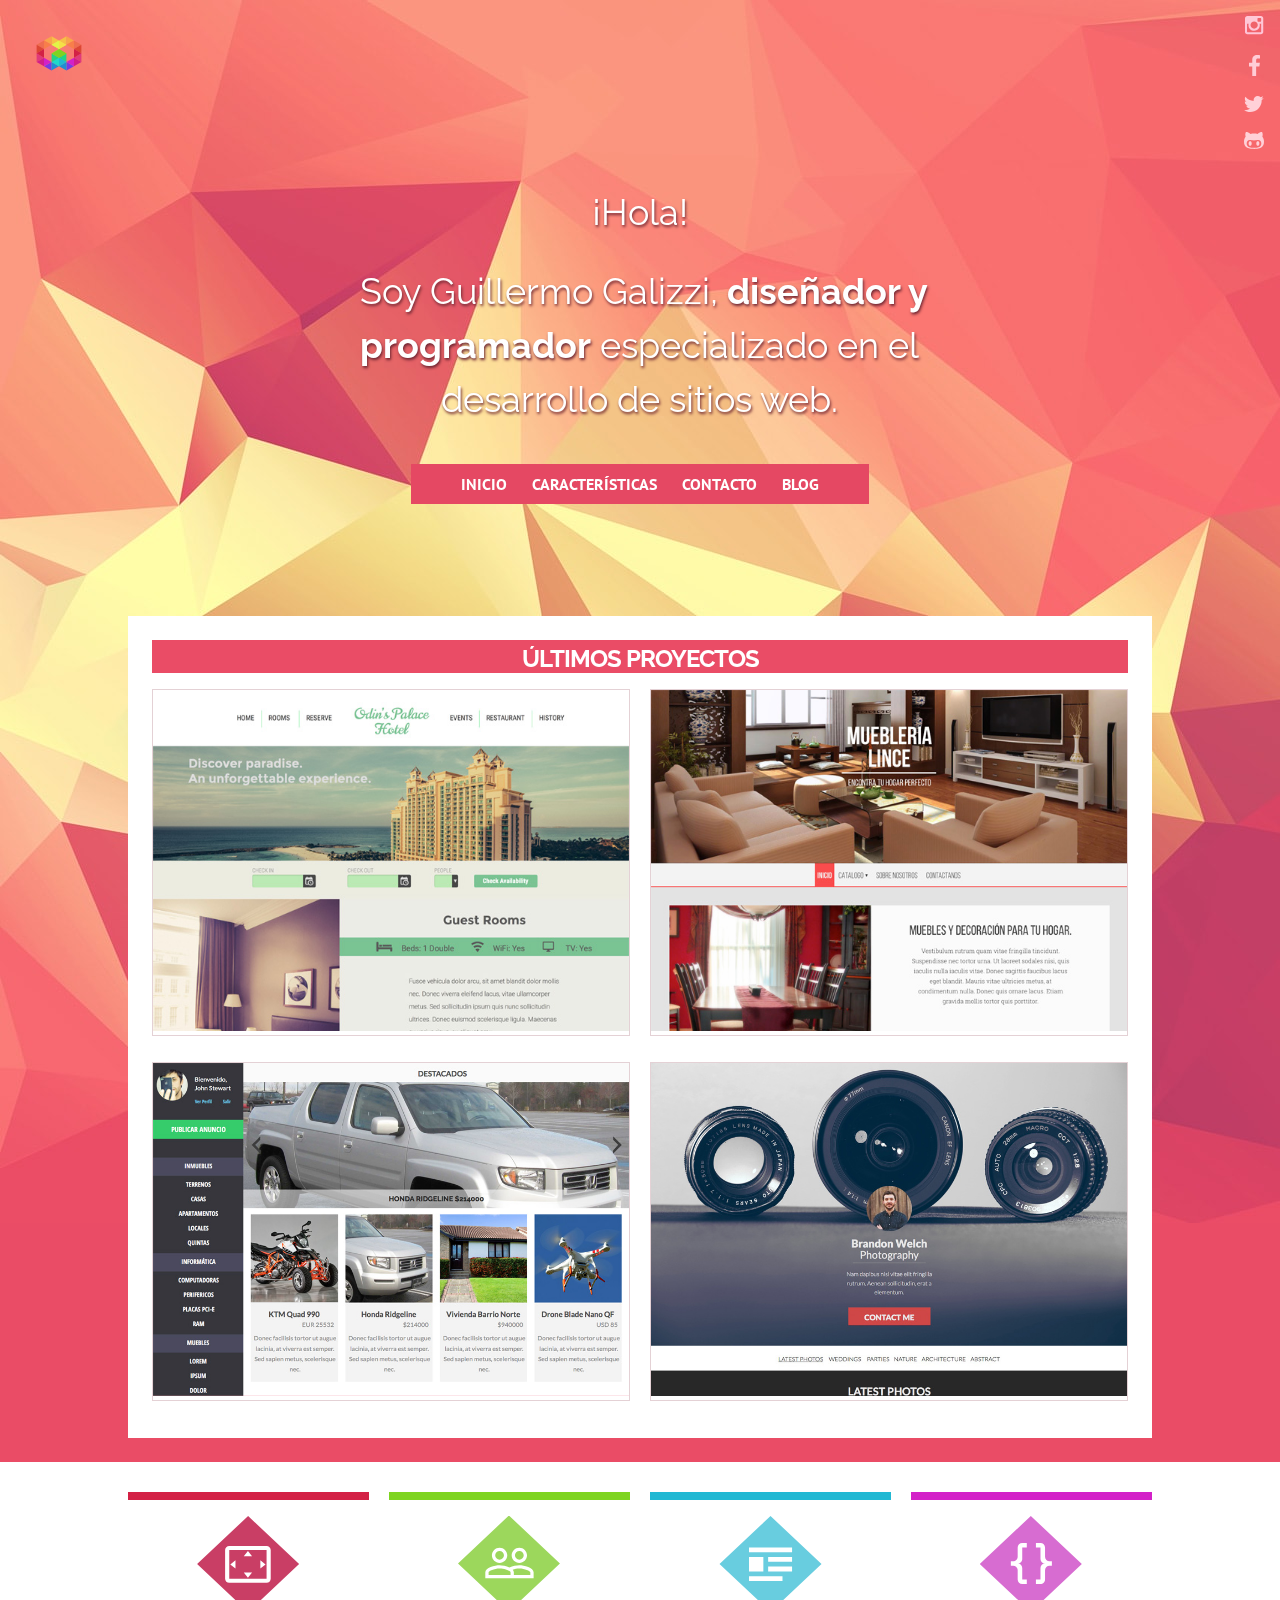
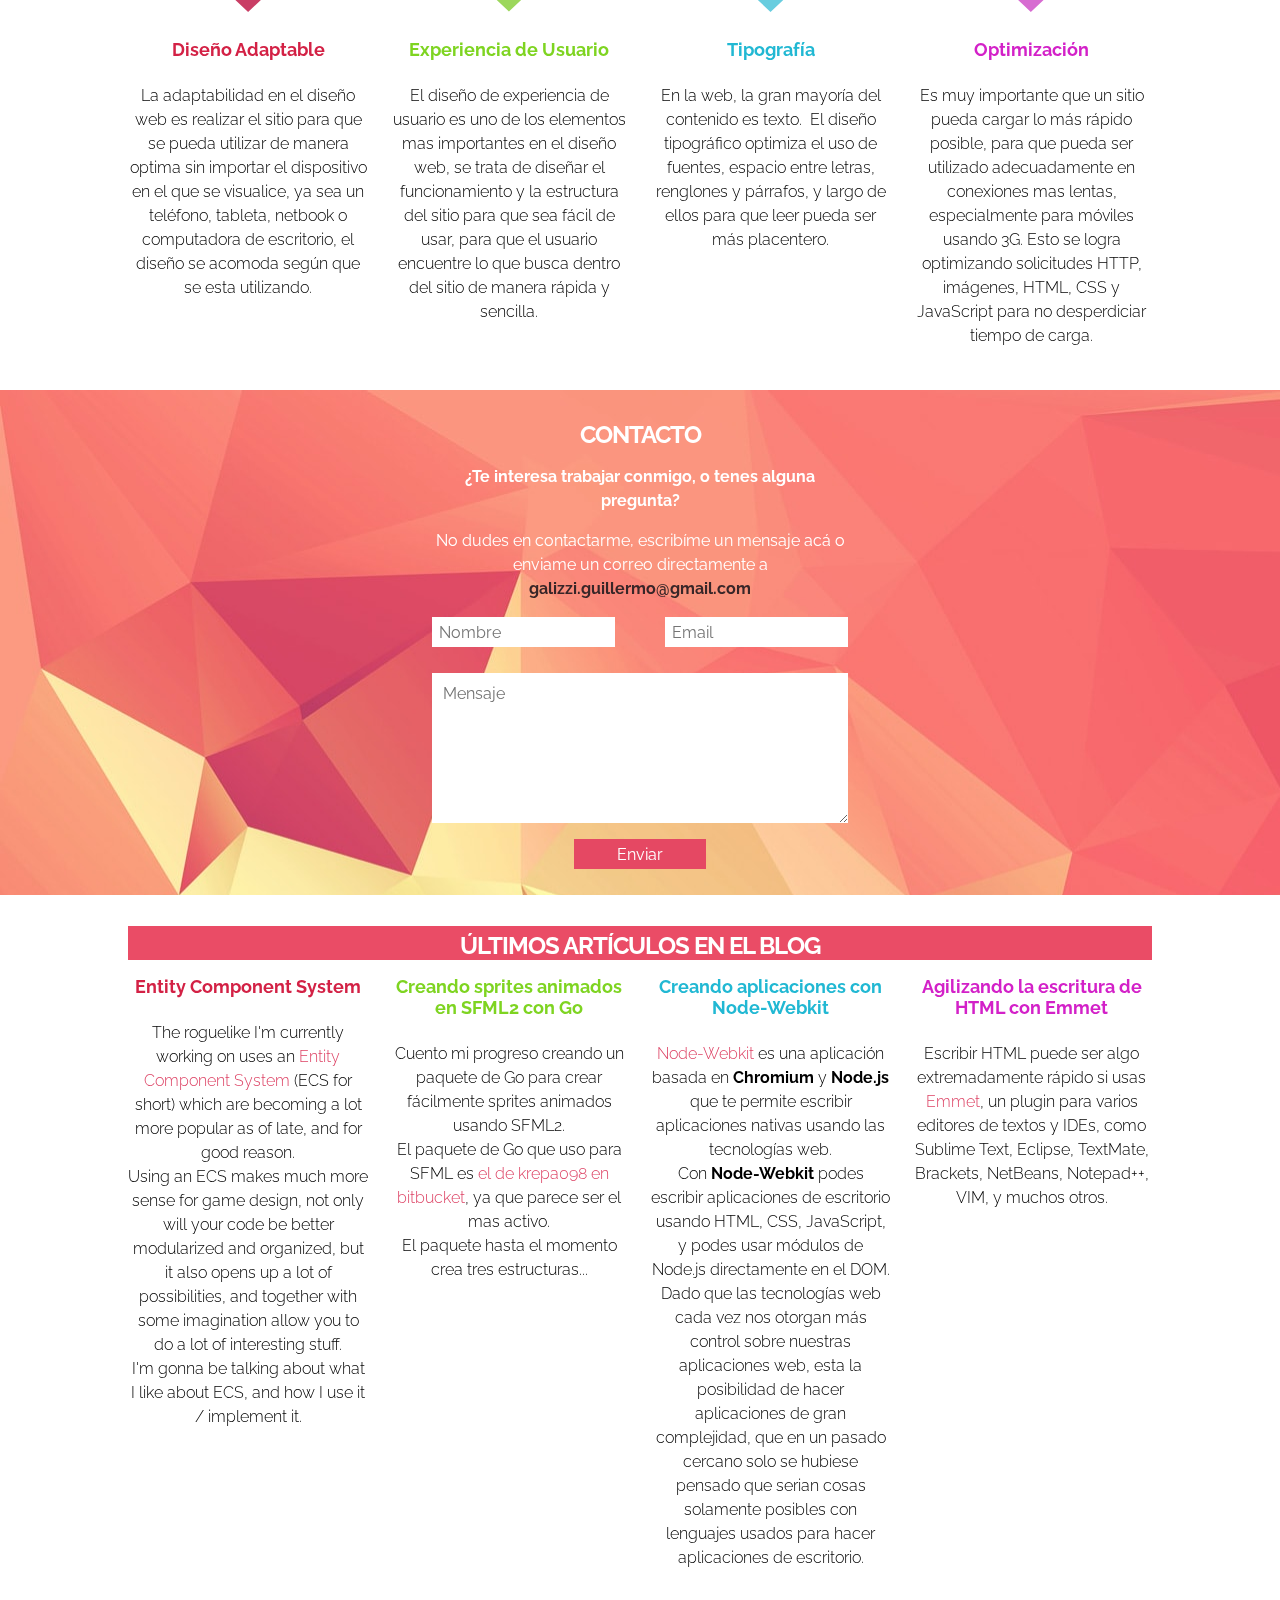
<file: index.html>
<!DOCTYPE html> <html class=no-js> <head> <meta content='IE=edge' http-equiv=X-UA-Compatible> <meta charset=utf-8> <meta content='width=device-width,initial-scale=1.0,minimum-scale=1.0,maximum-scale=1.0,user-scalable=no' name=viewport> <meta content='#ea4c66' name=theme-color> <meta content='diseño web, desarrollo web, ruby, rails, programación, programador, diseñador, desarrollador' name=keywords> <meta content='Soy Guillermo Galizzi, diseñador y programador especializado en el desarrollo de sitios web. | Santa Fe, Argentina' name=description> <title>GGalizzi | Diseño y Desarrollo Web</title> <link href='//fonts.googleapis.com/css?family=Lato:300,400,700|Raleway:400,700|PT+Sans:700' rel=stylesheet> <link href='/favicon.png' rel='shortcut icon' type='image/png'> <link href="/stylesheets/site.css" rel=stylesheet /> <script src="/javascripts/vendor/modernizr.js"></script> <script src="/javascripts/all.js"></script> </head> <body class=index> <div id=container> <header> <div class=hero> <a href='/'> <div class=logo><?xml version="1.0" encoding=UTF-8 standalone=no?> <svg width=46px height=35px viewBox="0 0 46 35" version="1.1" xmlns="http://www.w3.org/2000/svg" xmlns:xlink="http://www.w3.org/1999/xlink" xmlns:sketch="http://www.bohemiancoding.com/sketch/ns"> <title>Group Copy 17 + Group Copy 18 Copy Copy Copy Copy Copy Copy</title> <desc>Created with Sketch.</desc> <defs></defs> <g id=Redesign stroke=none stroke-width=1 fill=none fill-rule=evenodd sketch:type=MSPage> <g id=Artboard-2 sketch:type=MSArtboardGroup transform="translate(-934.000000, -1464.000000)"> <g id="Group-Copy-17-+-Group-Copy-18-Copy-Copy-Copy-Copy-Copy-Copy" sketch:type=MSLayerGroup transform="translate(932.000000, 1461.631579)"> <g id=Group-Copy-17 sketch:type=MSShapeGroup> <g id="Polygon-2-+-Polygon-2-Copy-2-+-Polygon-2-Copy" transform="translate(23.076923, 10.121457) rotate(-330.000000) translate(-23.076923, -10.121457) translate(13.765182, 3.846154)"> <polygon id=Polygon-2 fill="#E1F647" transform="translate(13.582996, 4.959514) scale(1, -1) translate(-13.582996, -4.959514) " points="13.582996 1.1506765e-14 17.8780612 7.43927126 9.28793069 7.43927126 "></polygon> <polygon id=Polygon-2-Copy-2 fill="#F6C047" transform="translate(4.959514, 4.959514) scale(1, -1) translate(-4.959514, -4.959514) " points="4.95951417 -1.00684193e-14 9.25457943 7.43927126 0.664448908 7.43927126 "></polygon> <polygon id=Polygon-2-Copy fill="#F6E047" points="9.27125506 2.44939271 13.5663203 9.88866397 4.9761898 9.88866397 "></polygon> </g> <g id="Polygon-2-+-Polygon-2-Copy-2-+-Polygon-2-Copy-Copy" transform="translate(11.991330, 10.090443) rotate(-30.000000) translate(-11.991330, -10.090443) translate(2.679589, 3.815139)"> <polygon id=Polygon-2 fill="#F8A54A" transform="translate(13.582996, 4.959514) scale(1, -1) translate(-13.582996, -4.959514) " points="13.582996 -4.22873612e-15 17.8780612 7.43927126 9.28793069 7.43927126 "></polygon> <polygon id=Polygon-2-Copy-2 fill="#EE6D51" transform="translate(4.959514, 4.959514) scale(1, -1) translate(-4.959514, -4.959514) " points="4.95951417 2.30135299e-14 9.25457943 7.43927126 0.664448908 7.43927126 "></polygon> <polygon id=Polygon-2-Copy fill="#F87E4A" points="9.27125506 2.44939271 13.5663203 9.88866397 4.9761898 9.88866397 "></polygon> </g> <g id="Polygon-2-+-Polygon-2-Copy-2-+-Polygon-2-Copy-Copy-Copy" transform="translate(6.396761, 19.676113) rotate(-90.000000) translate(-6.396761, -19.676113) translate(-2.914980, 13.400810)"> <polygon id=Polygon-2 fill="#DC4734" transform="translate(13.582996, 4.959514) scale(1, -1) translate(-13.582996, -4.959514) " points="13.582996 3.05648444e-16 17.8780612 7.43927126 9.28793069 7.43927126 "></polygon> <polygon id=Polygon-2-Copy-2 fill="#E03A7B" transform="translate(4.959514, 4.959514) scale(1, -1) translate(-4.959514, -4.959514) " points="4.95951417 6.76022441e-16 9.25457943 7.43927126 0.664448908 7.43927126 "></polygon> <polygon id=Polygon-2-Copy fill="#D32145" points="9.27125506 2.44939271 13.5663203 9.88866397 4.9761898 9.88866397 "></polygon> </g> <g id="Polygon-2-+-Polygon-2-Copy-2-+-Polygon-2-Copy-Copy-Copy-Copy" transform="translate(11.904375, 29.322936) rotate(-150.000000) translate(-11.904375, -29.322936) translate(2.592635, 23.047633)"> <polygon id=Polygon-2 fill="#D11E89" transform="translate(13.582996, 4.959514) scale(1, -1) translate(-13.582996, -4.959514) " points="13.582996 1.1506765e-14 17.8780612 7.43927126 9.28793069 7.43927126 "></polygon> <polygon id=Polygon-2-Copy-2 fill="#773AE4" transform="translate(4.959514, 4.959514) scale(1, -1) translate(-4.959514, -4.959514) " points="4.95951417 -1.72601474e-14 9.25457943 7.43927126 0.664448908 7.43927126 "></polygon> <polygon id=Polygon-2-Copy fill="#D321C8" points="9.27125506 2.44939271 13.5663203 9.88866397 4.9761898 9.88866397 "></polygon> </g> <g id="Polygon-2-+-Polygon-2-Copy-2-+-Polygon-2-Copy-Copy-Copy-Copy-Copy" transform="translate(22.992697, 29.355691) rotate(-210.000000) translate(-22.992697, -29.355691) translate(13.680956, 23.080387)"> <polygon id=Polygon-2 fill="#218DD3" transform="translate(13.582996, 4.959514) scale(1, -1) translate(-13.582996, -4.959514) " points="13.582996 3.45202949e-14 17.8780612 7.43927126 9.28793069 7.43927126 "></polygon> <polygon id=Polygon-2-Copy-2 fill="#1FD9C9" transform="translate(4.959514, 4.959514) scale(1, -1) translate(-4.959514, -4.959514) " points="4.95951417 6.90405897e-14 9.25457943 7.43927126 0.664448908 7.43927126 "></polygon> <polygon id=Polygon-2-Copy fill="#21B8D3" points="9.27125506 2.44939271 13.5663203 9.88866397 4.9761898 9.88866397 "></polygon> </g> <path d="M24.958837,24.0613748 L32.3981083,28.3564401 L32.3981083,19.7663095 L24.958837,24.0613748 L24.958837,24.0613748 Z" id=Polygon-2-Copy-3 fill="#21D484"></path> <path d="M24.9385712,24.0904036 L32.3778424,19.7953383 L24.9385712,15.500273 L24.9385712,24.0904036 L24.9385712,24.0904036 Z" id=Polygon-2-Copy-4 fill="#7ED421"></path> <path d="M17.5249775,19.7813694 L24.9642487,24.0764346 L24.9642487,15.4863041 L17.5249775,19.7813694 L17.5249775,19.7813694 Z" id=Polygon-2-Copy-5 fill="#BED535"></path> </g> <g id=Group-Copy-18 transform="translate(32.489879, 19.736842) scale(-1, 1) translate(-32.489879, -19.736842) translate(14.979757, 0.000000)" sketch:type=MSShapeGroup> <g id="Polygon-2-+-Polygon-2-Copy-2-+-Polygon-2-Copy" transform="translate(23.076923, 10.121457) rotate(-330.000000) translate(-23.076923, -10.121457) translate(13.765182, 3.846154)"> <polygon id=Polygon-2 fill="#E1F647" transform="translate(13.582996, 4.959514) scale(1, -1) translate(-13.582996, -4.959514) " points="13.582996 1.1506765e-14 17.8780612 7.43927126 9.28793069 7.43927126 "></polygon> <polygon id=Polygon-2-Copy-2 fill="#F6C047" transform="translate(4.959514, 4.959514) scale(1, -1) translate(-4.959514, -4.959514) " points="4.95951417 -1.00684193e-14 9.25457943 7.43927126 0.664448908 7.43927126 "></polygon> <polygon id=Polygon-2-Copy fill="#F6E047" points="9.27125506 2.44939271 13.5663203 9.88866397 4.9761898 9.88866397 "></polygon> </g> <g id="Polygon-2-+-Polygon-2-Copy-2-+-Polygon-2-Copy-Copy" transform="translate(11.991330, 10.090443) rotate(-30.000000) translate(-11.991330, -10.090443) translate(2.679589, 3.815139)"> <polygon id=Polygon-2 fill="#F8A54A" transform="translate(13.582996, 4.959514) scale(1, -1) translate(-13.582996, -4.959514) " points="13.582996 -4.22873612e-15 17.8780612 7.43927126 9.28793069 7.43927126 "></polygon> <polygon id=Polygon-2-Copy-2 fill="#EE6D51" transform="translate(4.959514, 4.959514) scale(1, -1) translate(-4.959514, -4.959514) " points="4.95951417 2.30135299e-14 9.25457943 7.43927126 0.664448908 7.43927126 "></polygon> <polygon id=Polygon-2-Copy fill="#F87E4A" points="9.27125506 2.44939271 13.5663203 9.88866397 4.9761898 9.88866397 "></polygon> </g> <g id="Polygon-2-+-Polygon-2-Copy-2-+-Polygon-2-Copy-Copy-Copy" transform="translate(6.396761, 19.676113) rotate(-90.000000) translate(-6.396761, -19.676113) translate(-2.914980, 13.400810)"> <polygon id=Polygon-2 fill="#DC4734" transform="translate(13.582996, 4.959514) scale(1, -1) translate(-13.582996, -4.959514) " points="13.582996 3.05648444e-16 17.8780612 7.43927126 9.28793069 7.43927126 "></polygon> <polygon id=Polygon-2-Copy-2 fill="#E03A7B" transform="translate(4.959514, 4.959514) scale(1, -1) translate(-4.959514, -4.959514) " points="4.95951417 6.76022441e-16 9.25457943 7.43927126 0.664448908 7.43927126 "></polygon> <polygon id=Polygon-2-Copy fill="#D32145" points="9.27125506 2.44939271 13.5663203 9.88866397 4.9761898 9.88866397 "></polygon> </g> <g id="Polygon-2-+-Polygon-2-Copy-2-+-Polygon-2-Copy-Copy-Copy-Copy" transform="translate(11.904375, 29.322936) rotate(-150.000000) translate(-11.904375, -29.322936) translate(2.592635, 23.047633)"> <polygon id=Polygon-2 fill="#D11E89" transform="translate(13.582996, 4.959514) scale(1, -1) translate(-13.582996, -4.959514) " points="13.582996 1.1506765e-14 17.8780612 7.43927126 9.28793069 7.43927126 "></polygon> <polygon id=Polygon-2-Copy-2 fill="#773AE4" transform="translate(4.959514, 4.959514) scale(1, -1) translate(-4.959514, -4.959514) " points="4.95951417 -1.72601474e-14 9.25457943 7.43927126 0.664448908 7.43927126 "></polygon> <polygon id=Polygon-2-Copy fill="#D321C8" points="9.27125506 2.44939271 13.5663203 9.88866397 4.9761898 9.88866397 "></polygon> </g> <g id="Polygon-2-+-Polygon-2-Copy-2-+-Polygon-2-Copy-Copy-Copy-Copy-Copy" transform="translate(22.992697, 29.355691) rotate(-210.000000) translate(-22.992697, -29.355691) translate(13.680956, 23.080387)"> <polygon id=Polygon-2 fill="#218DD3" transform="translate(13.582996, 4.959514) scale(1, -1) translate(-13.582996, -4.959514) " points="13.582996 3.45202949e-14 17.8780612 7.43927126 9.28793069 7.43927126 "></polygon> <polygon id=Polygon-2-Copy-2 fill="#1FD9C9" transform="translate(4.959514, 4.959514) scale(1, -1) translate(-4.959514, -4.959514) " points="4.95951417 6.90405897e-14 9.25457943 7.43927126 0.664448908 7.43927126 "></polygon> <polygon id=Polygon-2-Copy fill="#21B8D3" points="9.27125506 2.44939271 13.5663203 9.88866397 4.9761898 9.88866397 "></polygon> </g> <path d="M24.958837,24.0613748 L32.3981083,28.3564401 L32.3981083,19.7663095 L24.958837,24.0613748 L24.958837,24.0613748 Z" id=Polygon-2-Copy-3 fill="#21D484"></path> <path d="M24.9385712,24.0904036 L32.3778424,19.7953383 L24.9385712,15.500273 L24.9385712,24.0904036 L24.9385712,24.0904036 Z" id=Polygon-2-Copy-4 fill="#7ED421"></path> <path d="M17.5249775,19.7813694 L24.9642487,24.0764346 L24.9642487,15.4863041 L17.5249775,19.7813694 L17.5249775,19.7813694 Z" id=Polygon-2-Copy-5 fill="#7ED421"></path> </g> </g> </g> </g> </svg></div> </a> <div class=social> <a class=icon href='#'><?xml version="1.0" encoding=UTF-8 standalone=no?> <svg width=19px height=19px viewBox="0 0 19 19" version="1.1" xmlns="http://www.w3.org/2000/svg" xmlns:xlink="http://www.w3.org/1999/xlink" xmlns:sketch="http://www.bohemiancoding.com/sketch/ns"> <title>Oval 3</title> <desc>Created with Sketch.</desc> <defs></defs> <g id=Redesign stroke=none stroke-width=1 fill=none fill-rule=evenodd sketch:type=MSPage> <g id=Desktop-Copy-11 sketch:type=MSArtboardGroup transform="translate(-1861.000000, -17.000000)" fill="#FFFFFF"> <g id="fa-github-+-fa-facebook-square-+-fa-twitter-square-copy-3" sketch:type=MSLayerGroup transform="translate(1860.000000, 17.000000)"> <g id=instagram transform="translate(1.000000, 0.000000)" sketch:type=MSShapeGroup> <path d="M16.1726713,15.4389214 L16.1726713,7.7313551 L14.5696533,7.7313551 C14.727976,8.23091958 14.8071374,8.75030805 14.8071374,9.28952051 C14.8071374,10.2886495 14.553821,11.2104649 14.0471881,12.0549668 C13.5405552,12.8994686 12.8518512,13.567537 11.9810759,14.0591719 C11.1103007,14.5508068 10.160364,14.7966242 9.13126598,14.7966242 C7.57178666,14.7966242 6.23791729,14.2593942 5.12965787,13.184934 C4.02139846,12.1104739 3.46726875,10.8120027 3.46726875,9.28952051 C3.46726875,8.75030805 3.54643013,8.23091958 3.70475291,7.7313551 L2.03048957,7.7313551 L2.03048957,15.4389214 C2.03048957,15.6450909 2.09975579,15.8175596 2.23828822,15.9563275 C2.37682064,16.0950954 2.54899666,16.1644794 2.75481626,16.1644794 L15.4483447,16.1644794 C15.6462481,16.1644794 15.8164451,16.0950954 15.9589356,15.9563275 C16.1014261,15.8175596 16.1726713,15.6450909 16.1726713,15.4389214 L16.1726713,15.4389214 Z M12.8003963,9.09921023 C12.8003963,8.11594046 12.442191,7.27738579 11.7257804,6.58354623 C11.0093699,5.88970667 10.1445317,5.54278689 9.13126598,5.54278689 C8.12591637,5.54278689 7.26503628,5.88970667 6.54862573,6.58354623 C5.83221518,7.27738579 5.47400991,8.11594046 5.47400991,9.09921023 C5.47400991,10.08248 5.83221518,10.9210347 6.54862573,11.6148742 C7.26503628,12.3087138 8.12591637,12.6556336 9.13126598,12.6556336 C10.1445317,12.6556336 11.0093699,12.3087138 11.7257804,11.6148742 C12.442191,10.9210347 12.8003963,10.08248 12.8003963,9.09921023 L12.8003963,9.09921023 Z M16.1726713,4.81722895 L16.1726713,2.85465419 C16.1726713,2.63262553 16.09351,2.44033285 15.9351872,2.27777616 C15.7768644,2.11521946 15.582919,2.03394111 15.353351,2.03394111 L13.2872388,2.03394111 C13.0576708,2.03394111 12.8637254,2.11521946 12.7054026,2.27777616 C12.5470798,2.44033285 12.4679184,2.63262553 12.4679184,2.85465419 L12.4679184,4.81722895 C12.4679184,5.0471872 12.5470798,5.24146228 12.7054026,5.40005418 C12.8637254,5.55864608 13.0576708,5.63794203 13.2872388,5.63794203 L15.353351,5.63794203 C15.582919,5.63794203 15.7768644,5.55864608 15.9351872,5.40005418 C16.09351,5.24146228 16.1726713,5.0471872 16.1726713,4.81722895 L16.1726713,4.81722895 Z M18.2387835,2.34319531 L18.2387835,15.9265915 C18.2387835,16.5688887 18.0092155,17.1199955 17.5500795,17.5799121 C17.0909434,18.0398286 16.5407718,18.2697868 15.8995646,18.2697868 L2.33921898,18.2697868 C1.69801175,18.2697868 1.14784011,18.0398286 0.688704066,17.5799121 C0.229568022,17.1199955 -2.66453526e-14,16.5688887 -2.66453526e-14,15.9265915 L-2.66453526e-14,2.34319531 C-2.66453526e-14,1.70089812 0.229568022,1.14979127 0.688704066,0.689874763 C1.14784011,0.229958254 1.69801175,2.16715534e-13 2.33921898,2.16715534e-13 L15.8995646,2.16715534e-13 C16.5407718,2.16715534e-13 17.0909434,0.229958254 17.5500795,0.689874763 C18.0092155,1.14979127 18.2387835,1.70089812 18.2387835,2.34319531 L18.2387835,2.34319531 Z" id=Oval-3></path> </g> </g> </g> </g> </svg></a> <a class=icon href='https://www.facebook.com/GGalizzi'><?xml version="1.0" encoding=UTF-8 standalone=no?> <svg width=11px height=21px viewBox="0 0 11 21" version="1.1" xmlns="http://www.w3.org/2000/svg" xmlns:xlink="http://www.w3.org/1999/xlink" xmlns:sketch="http://www.bohemiancoding.com/sketch/ns"> <title>facebook</title> <desc>Created with Sketch.</desc> <defs></defs> <g id=Redesign stroke=none stroke-width=1 fill=none fill-rule=evenodd sketch:type=MSPage> <g id=Desktop-Copy-11 sketch:type=MSArtboardGroup transform="translate(-1865.000000, -46.000000)" fill="#FFFFFF"> <g id="fa-github-+-fa-facebook-square-+-fa-twitter-square-copy-3" sketch:type=MSLayerGroup transform="translate(1860.000000, 17.000000)"> <g id=facebook transform="translate(5.000000, 29.000000)" sketch:type=MSShapeGroup> <path d="M11,0.151442308 L11,3.48317308 L9.00115741,3.48317308 C8.27121914,3.48317308 7.77893519,3.63461538 7.52430556,3.9375 C7.26967593,4.24038462 7.14236111,4.69471154 7.14236111,5.30048077 L7.14236111,7.68569712 L10.8726852,7.68569712 L10.3761574,11.421274 L7.14236111,11.421274 L7.14236111,21 L3.24652778,21 L3.24652778,11.421274 L0,11.421274 L0,7.68569712 L3.24652778,7.68569712 L3.24652778,4.93449519 C3.24652778,3.36959135 3.6878858,2.15594952 4.57060185,1.29356971 C5.4533179,0.431189904 6.62885802,0 8.09722222,0 C9.34490741,0 10.3125,0.0504807692 11,0.151442308 L11,0.151442308 Z" id=Shape></path> </g> </g> </g> </g> </svg></a> <a class=icon href='https://www.twitter.com/GuilleGalizzi'><?xml version="1.0" encoding=UTF-8 standalone=no?> <svg width=20px height=16px viewBox="0 0 20 16" version="1.1" xmlns="http://www.w3.org/2000/svg" xmlns:xlink="http://www.w3.org/1999/xlink" xmlns:sketch="http://www.bohemiancoding.com/sketch/ns"> <title>fa-twitter</title> <desc>Created with Sketch.</desc> <defs></defs> <g id=Redesign stroke=none stroke-width=1 fill=none fill-rule=evenodd sketch:type=MSPage> <g id=Desktop-Copy-11 sketch:type=MSArtboardGroup transform="translate(-1860.000000, -78.000000)" fill="#FFFFFF"> <g id="fa-github-+-fa-facebook-square-+-fa-twitter-square-copy-3" sketch:type=MSLayerGroup transform="translate(1860.000000, 17.000000)"> <g id=fa-twitter transform="translate(0.042424, 61.000000)" sketch:type=MSShapeGroup> <path d="M6.16668648,16 C7.59711884,16 8.93696711,15.7763634 10.211117,15.3280919 C11.4623721,14.8568576 12.5344497,14.2518408 13.4283455,13.4900786 C14.2993465,12.7283165 15.0817541,11.8547361 15.7297788,10.8683389 C16.3549086,9.85997754 16.8466509,8.82865344 17.1592158,7.75340072 C17.4727761,6.67814801 17.6290585,5.60189692 17.6290585,4.50368152 L17.6290585,3.98851866 C18.4104708,3.4064645 19.0813903,2.71159366 19.6398264,1.90490453 C18.8574187,2.21839511 18.0979059,2.4420317 17.3154982,2.50992138 C18.1874946,1.99376014 18.7907249,1.25496069 19.0813903,0.29152627 C18.2989827,0.761762137 17.4498812,1.0982154 16.534086,1.276925 C15.7297788,0.425308873 14.7462944,-8.8817842e-16 13.584628,-8.8817842e-16 C12.4896554,-8.8817842e-16 11.5290658,0.380381879 10.7466582,1.1651067 C9.96524591,1.97179583 9.56309234,2.91326594 9.56309234,4.03344565 C9.56309234,4.32497192 9.60788667,4.6384625 9.67458046,4.95195308 C8.02117186,4.88506177 6.47925138,4.45875452 5.02691957,3.71995507 C3.59748264,2.95819294 2.36812706,1.97179583 1.36274315,0.739797829 C1.00538391,1.36677898 0.804307131,2.03868713 0.804307131,2.77848496 C0.804307131,3.45039311 0.983484463,4.10033695 1.29604936,4.7053538 C1.63150914,5.28840634 2.05556216,5.75864221 2.61399818,6.14002246 C1.9659735,6.11705978 1.36274315,5.93835018 0.78240768,5.6248596 L0.78240768,5.6697866 C0.78240768,6.65518532 1.09497258,7.50680145 1.69820293,8.24659928 C2.32333273,8.9863971 3.08284553,9.43367029 4.02153566,9.63534257 C3.66417642,9.72519656 3.30681719,9.77012355 2.94945796,9.77012355 C2.72548629,9.77012355 2.47961518,9.74815924 2.18994516,9.70323225 C2.45771573,10.5099214 2.92656308,11.1818295 3.61938209,11.6979908 C4.31220111,12.2351179 5.09460878,12.5036815 5.9656097,12.5036815 C4.49137844,13.6697866 2.83796984,14.2298765 0.960589581,14.2298765 C0.603230349,14.2298765 0.290665448,14.2298765 -1.77635684e-15,14.1849495 C1.85448538,15.3949832 3.93194699,16 6.16668648,16" id=Oval-119></path> </g> </g> </g> </g> </svg></a> <a class=icon href='https://www.github.com/GGalizzi'><?xml version="1.0" encoding=UTF-8 standalone=no?> <svg width=20px height=17px viewBox="0 0 20 17" version="1.1" xmlns="http://www.w3.org/2000/svg" xmlns:xlink="http://www.w3.org/1999/xlink" xmlns:sketch="http://www.bohemiancoding.com/sketch/ns"> <title>github-alt</title> <desc>Created with Sketch.</desc> <defs></defs> <g id=Redesign stroke=none stroke-width=1 fill=none fill-rule=evenodd sketch:type=MSPage> <g id=Desktop-Copy-11 sketch:type=MSArtboardGroup transform="translate(-1860.000000, -107.000000)" fill="#FFFFFF"> <g id="fa-github-+-fa-facebook-square-+-fa-twitter-square-copy-3" sketch:type=MSLayerGroup transform="translate(1860.000000, 17.000000)"> <g id=github-alt transform="translate(0.000000, 90.000000)" sketch:type=MSShapeGroup> <path d="M7.69230769,11.5056818 C7.69230769,11.8252841 7.64222756,12.1528764 7.54206731,12.4884588 C7.44190705,12.8240412 7.26963141,13.1276634 7.02524038,13.3993253 C6.78084936,13.6709872 6.49038462,13.8068182 6.15384615,13.8068182 C5.81730769,13.8068182 5.52684295,13.6709872 5.28245192,13.3993253 C5.0380609,13.1276634 4.86578526,12.8240412 4.765625,12.4884588 C4.66546474,12.1528764 4.61538462,11.8252841 4.61538462,11.5056818 C4.61538462,11.1860795 4.66546474,10.8584872 4.765625,10.5229048 C4.86578526,10.1873224 5.0380609,9.88370028 5.28245192,9.61203835 C5.52684295,9.34037642 5.81730769,9.20454545 6.15384615,9.20454545 C6.49038462,9.20454545 6.78084936,9.34037642 7.02524038,9.61203835 C7.26963141,9.88370028 7.44190705,10.1873224 7.54206731,10.5229048 C7.64222756,10.8584872 7.69230769,11.1860795 7.69230769,11.5056818 L7.69230769,11.5056818 Z M15.3846154,11.5056818 C15.3846154,11.8252841 15.3345353,12.1528764 15.234375,12.4884588 C15.1342147,12.8240412 14.9619391,13.1276634 14.7175481,13.3993253 C14.4731571,13.6709872 14.1826923,13.8068182 13.8461538,13.8068182 C13.5096154,13.8068182 13.2191506,13.6709872 12.9747596,13.3993253 C12.7303686,13.1276634 12.5580929,12.8240412 12.4579327,12.4884588 C12.3577724,12.1528764 12.3076923,11.8252841 12.3076923,11.5056818 C12.3076923,11.1860795 12.3577724,10.8584872 12.4579327,10.5229048 C12.5580929,10.1873224 12.7303686,9.88370028 12.9747596,9.61203835 C13.2191506,9.34037642 13.5096154,9.20454545 13.8461538,9.20454545 C14.1826923,9.20454545 14.4731571,9.34037642 14.7175481,9.61203835 C14.9619391,9.88370028 15.1342147,10.1873224 15.234375,10.5229048 C15.3345353,10.8584872 15.3846154,11.1860795 15.3846154,11.5056818 L15.3846154,11.5056818 Z M17.3076923,11.5056818 C17.3076923,10.546875 17.03125,9.7318892 16.4783654,9.06072443 C15.9254808,8.38955966 15.1762821,8.05397727 14.2307692,8.05397727 C13.9022436,8.05397727 13.1209936,8.13787287 11.8870192,8.30566406 C11.318109,8.39355469 10.6891026,8.4375 10,8.4375 C9.31089744,8.4375 8.68189103,8.39355469 8.11298077,8.30566406 C6.89503205,8.13787287 6.11378205,8.05397727 5.76923077,8.05397727 C4.82371795,8.05397727 4.07451923,8.38955966 3.52163462,9.06072443 C2.96875,9.7318892 2.69230769,10.546875 2.69230769,11.5056818 C2.69230769,12.2088068 2.82051282,12.8220437 3.07692308,13.3453924 C3.33333333,13.8687411 3.65785256,14.280229 4.05048077,14.5798562 C4.44310897,14.8794833 4.93189103,15.119185 5.51682692,15.2989613 C6.10176282,15.4787376 6.66266026,15.5965909 7.19951923,15.6525213 C7.73637821,15.7084517 8.33333333,15.7364169 8.99038462,15.7364169 L11.0096154,15.7364169 C11.6666667,15.7364169 12.2636218,15.7084517 12.8004808,15.6525213 C13.3373397,15.5965909 13.8982372,15.4787376 14.4831731,15.2989613 C15.068109,15.119185 15.556891,14.8794833 15.9495192,14.5798562 C16.3421474,14.280229 16.6666667,13.8687411 16.9230769,13.3453924 C17.1794872,12.8220437 17.3076923,12.2088068 17.3076923,11.5056818 L17.3076923,11.5056818 Z M20,9.39630682 C20,11.0502486 19.755609,12.372603 19.2668269,13.36337 C18.9623397,13.9786044 18.5396635,14.5099432 17.9987981,14.9573864 C17.4579327,15.4048295 16.8930288,15.748402 16.3040865,15.9881037 C15.7151442,16.2278054 15.0340545,16.4175692 14.2608173,16.5573952 C13.4875801,16.6972212 12.8004808,16.7851119 12.1995192,16.8210671 C11.5985577,16.8570224 10.9294872,16.875 10.1923077,16.875 C9.56730769,16.875 8.99839744,16.8630149 8.48557692,16.8390447 C7.97275641,16.8150746 7.3818109,16.7651367 6.71274038,16.6892312 C6.04366987,16.6133256 5.43269231,16.4934748 4.87980769,16.3296786 C4.32692308,16.1658825 3.77804487,15.9601385 3.23317308,15.7124467 C2.68830128,15.464755 2.20352564,15.1411577 1.77884615,14.7416548 C1.35416667,14.342152 1.00961538,13.8827237 0.745192308,13.36337 C0.248397436,12.380593 0,11.0582386 0,9.39630682 C0,7.50266335 0.544871795,5.9206321 1.63461538,4.65021307 C1.41826923,3.99502841 1.31009615,3.31587358 1.31009615,2.61274858 C1.31009615,1.68590199 1.51442308,0.814985795 1.92307692,0 C2.78846154,0 3.54967949,0.157803622 4.20673077,0.473410866 C4.86378205,0.789018111 5.62099359,1.28240412 6.47836538,1.95356889 C7.65625,1.6739169 8.89423077,1.53409091 10.1923077,1.53409091 C11.3782051,1.53409091 12.5,1.66193182 13.5576923,1.91761364 C14.3990385,1.26242898 15.1482372,0.77903054 15.8052885,0.467418324 C16.4623397,0.155806108 17.2195513,0 18.0769231,0 C18.4855769,0.814985795 18.6899038,1.68590199 18.6899038,2.61274858 C18.6899038,3.30788352 18.5817308,3.9790483 18.3653846,4.6262429 C19.4551282,5.90465199 20,7.4946733 20,9.39630682 L20,9.39630682 Z" id=Shape></path> </g> </g> </g> </g> </svg></a> </div> </div> <div class=intro> <div class=hello> <p>¡Hola!</p> <h1> Soy Guillermo Galizzi, <strong>diseñador y programador</strong> especializado en el desarrollo de sitios web.</h1> </div> <nav id=top> <ul> <li> <a href='/#top'>Inicio</a> </li> <li> <a href='/#caracteristicas'>Características</a> </li> <li> <a href='/#contact'>Contacto</a> </li> <li> <a href='/blog#top'>Blog</a> </li> </ul> </nav> </div> </header> <div id=muebleModal> <div class=modal-image></div> </div> <div id=photoModal> <div class=modal-image></div> </div> <div id=hotelModal> <div class=modal-image></div> </div> <div class=portfolio> <h2>Últimos Proyectos</h2> <div class=design> <a href='#hotelModal'> <img src="/images/web_hotel.jpg"/> </a> </div> <div class=design> <a href='#muebleModal'> <img src="/images/web_mueble.jpg"/> </a> </div> <div class=design> <img src="/images/web_mercado.jpg"/> </div> <div class=design> <a href='#photoModal'> <img src="/images/web_photo.jpg"/> </a> </div> </div> <div class=white-container id=caracteristicas> <div class=skills> <div class='skill first'> <div class=decor></div> <div class=icon> <?xml version="1.0" encoding=UTF-8 standalone=no?> <svg width=103px height=96px viewBox="0 0 103 96" version="1.1" xmlns="http://www.w3.org/2000/svg" xmlns:xlink="http://www.w3.org/1999/xlink" xmlns:sketch="http://www.bohemiancoding.com/sketch/ns"> <title>ic_settings_overscan_white_36px</title> <desc>Created with Sketch.</desc> <defs> <path d="M51,0 L102,48 L0,48 L51,0 Z M51,96 L102,48 L0,48 L51,96 Z" id=path-1></path> </defs> <g id=Redesign stroke=none stroke-width=1 fill=none fill-rule=evenodd sketch:type=MSPage> <g id=Desktop-Copy-11 sketch:type=MSArtboardGroup transform="translate(-542.000000, -1311.000000)"> <g id=Skills sketch:type=MSLayerGroup transform="translate(-11.000000, 1224.000000)"> <g id=1-Responsive transform="translate(492.031250, 62.000000)"> <g id=ic_settings_overscan_white_36px transform="translate(61.074219, 25.000000)"> <g id=Group> <g id=Triangle-1-Copy-5> <use fill="#C93E65" fill-rule=evenodd sketch:type=MSShapeGroup xlink:href="#path-1"></use> <use fill=none xlink:href="#path-1"></use> </g> <path d="M50.8286229,35.1013363 L46.6609996,40.2026725 L54.9547773,40.2026725 L50.8286229,35.1013363 L50.8286229,35.1013363 Z M63.2485549,44.2837415 L63.2485549,52.4458796 L68.4321659,48.3852159 L63.2485549,44.2837415 L63.2485549,44.2837415 Z M38.367222,44.2837415 L33.183611,48.3852159 L38.367222,52.4458796 L38.367222,44.2837415 L38.367222,44.2837415 Z M54.9547773,56.5269486 L46.6609996,56.5269486 L50.8286229,61.6282848 L54.9547773,56.5269486 L54.9547773,56.5269486 Z M69.4688881,30 L32.1468888,30 C29.8661,30 28,31.8364811 28,34.081069 L28,62.6485521 C28,64.8931401 29.8661,66.7296211 32.1468888,66.7296211 L69.4688881,66.7296211 C71.7496769,66.7296211 73.6157769,64.8931401 73.6157769,62.6485521 L73.6157769,34.081069 C73.6157769,31.8364811 71.7496769,30 69.4688881,30 L69.4688881,30 Z M69.4688881,62.6689574 L32.1468888,62.6689574 L32.1468888,34.0606637 L69.4688881,34.0606637 L69.4688881,62.6689574 L69.4688881,62.6689574 Z" id=Shape-Copy fill="#FFFFFF" sketch:type=MSShapeGroup></path> </g> </g> </g> </g> </g> </g> </svg> </div> <h4>Diseño Adaptable</h4> <p>La adaptabilidad en el diseño web es realizar el sitio para que se pueda utilizar de manera optima sin importar el dispositivo en el que se visualice, ya sea un teléfono, tableta, netbook o computadora de escritorio, el diseño se acomoda según que se esta utilizando.</p> </div> <div class='skill second'> <div class=decor></div> <div class=icon> <?xml version="1.0" encoding=UTF-8 standalone=no?> <svg width=103px height=96px viewBox="0 0 103 96" version="1.1" xmlns="http://www.w3.org/2000/svg" xmlns:xlink="http://www.w3.org/1999/xlink" xmlns:sketch="http://www.bohemiancoding.com/sketch/ns"> <title>ic_people_outline_white_36px</title> <desc>Created with Sketch.</desc> <defs> <path d="M51.3355035,0.5 L102.335503,48.5 L0.335503472,48.5 L51.3355035,0.5 Z M51.3355035,96.5 L102.335503,48.5 L0.335503472,48.5 L51.3355035,96.5 Z" id=path-1></path> </defs> <g id=Redesign stroke=none stroke-width=1 fill=none fill-rule=evenodd sketch:type=MSPage> <g id=Desktop-Copy-11 sketch:type=MSArtboardGroup transform="translate(-787.000000, -1311.000000)"> <g id=Skills sketch:type=MSLayerGroup transform="translate(-11.000000, 1224.000000)"> <g id=2--UX transform="translate(737.270508, 63.000000)"> <g id=ic_people_outline_white_36px transform="translate(60.664497, 23.500000)"> <g id=Group> <path d="M22,18 L81.0576172,18 L81.0576172,77 L22,77 L22,18 Z" id=Shape sketch:type=MSShapeGroup></path> <g id=Triangle-1-Copy-4> <use fill="#9CD75C" fill-rule=evenodd sketch:type=MSShapeGroup xlink:href="#path-1"></use> <use fill=none xlink:href="#path-1"></use> </g> <path d="M61.4089835,49.6934524 C58.7742702,49.6934524 54.6685086,50.4392262 51.5288086,51.8869048 C48.3891086,50.4172917 44.283347,49.6934524 41.6486337,49.6934524 C36.8841938,49.6934524 27.3772699,52.062381 27.3772699,56.8221726 L27.3772699,62.8541667 L75.6803473,62.8541667 L75.6803473,56.8221726 C75.6803473,52.062381 66.1734234,49.6934524 61.4089835,49.6934524 L61.4089835,49.6934524 Z M52.6266058,59.5639881 L30.6706616,59.5639881 L30.6706616,56.8221726 C30.6706616,55.6377083 36.2913833,52.983631 41.6486337,52.983631 C47.0058841,52.983631 52.6266058,55.6377083 52.6266058,56.8221726 L52.6266058,59.5639881 L52.6266058,59.5639881 Z M72.3869556,59.5639881 L55.9199974,59.5639881 L55.9199974,56.8221726 C55.9199974,55.8131845 55.4808786,54.9358036 54.7782883,54.1461607 C56.7104114,53.488125 59.0816534,52.983631 61.4089835,52.983631 C66.7662339,52.983631 72.3869556,55.6377083 72.3869556,56.8221726 L72.3869556,59.5639881 L72.3869556,59.5639881 Z M41.6486337,47.5 C45.8861309,47.5 49.3332142,44.0562798 49.3332142,39.8229167 C49.3332142,35.5895536 45.8861309,32.1458333 41.6486337,32.1458333 C37.4111364,32.1458333 33.9640532,35.5895536 33.9640532,39.8229167 C33.9640532,44.0562798 37.4111364,47.5 41.6486337,47.5 L41.6486337,47.5 Z M41.6486337,35.4360119 C44.0637876,35.4360119 46.0398225,37.410119 46.0398225,39.8229167 C46.0398225,42.2357143 44.0637876,44.2098214 41.6486337,44.2098214 C39.2334798,44.2098214 37.2574448,42.2357143 37.2574448,39.8229167 C37.2574448,37.410119 39.2334798,35.4360119 41.6486337,35.4360119 L41.6486337,35.4360119 Z M61.4089835,47.5 C65.6464807,47.5 69.093564,44.0562798 69.093564,39.8229167 C69.093564,35.5895536 65.6464807,32.1458333 61.4089835,32.1458333 C57.1714863,32.1458333 53.724403,35.5895536 53.724403,39.8229167 C53.724403,44.0562798 57.1714863,47.5 61.4089835,47.5 L61.4089835,47.5 Z M61.4089835,35.4360119 C63.8241374,35.4360119 65.8001724,37.410119 65.8001724,39.8229167 C65.8001724,42.2357143 63.8241374,44.2098214 61.4089835,44.2098214 C58.9938296,44.2098214 57.0177947,42.2357143 57.0177947,39.8229167 C57.0177947,37.410119 58.9938296,35.4360119 61.4089835,35.4360119 L61.4089835,35.4360119 Z" id=Shape-Copy-2 fill="#FFFFFF" sketch:type=MSShapeGroup></path> </g> </g> </g> </g> </g> </g> </svg> </div> <h4>Experiencia de Usuario</h4> <p>El diseño de experiencia de usuario es uno de los elementos mas importantes en el diseño web, se trata de diseñar el funcionamiento y la estructura del sitio para que sea fácil de usar, para que el usuario encuentre lo que busca dentro del sitio de manera rápida y sencilla.</p> </div> <div class='skill third'> <div class=decor></div> <div class=icon> <?xml version="1.0" encoding=UTF-8 standalone=no?> <svg width=103px height=96px viewBox="0 0 103 96" version="1.1" xmlns="http://www.w3.org/2000/svg" xmlns:xlink="http://www.w3.org/1999/xlink" xmlns:sketch="http://www.bohemiancoding.com/sketch/ns"> <title>format-float-left</title> <desc>Created with Sketch.</desc> <defs> <path d="M51,0 L102,48 L0,48 L51,0 Z M51,96 L102,48 L0,48 L51,96 Z" id=path-1></path> </defs> <g id=Redesign stroke=none stroke-width=1 fill=none fill-rule=evenodd sketch:type=MSPage> <g id=Desktop-Copy-11 sketch:type=MSArtboardGroup transform="translate(-1032.000000, -1311.000000)"> <g id=Skills sketch:type=MSLayerGroup transform="translate(-11.000000, 1224.000000)"> <g id=3--Typo transform="translate(982.509766, 63.000000)"> <g id=format-float-left transform="translate(61.000000, 24.000000)"> <g id=Triangle-1-Copy-3> <use fill="#68CDDF" fill-rule=evenodd sketch:type=MSShapeGroup xlink:href="#path-1"></use> <use fill=none xlink:href="#path-1"></use> </g> <path d="M29.5,41.0525745 L43.8509115,41.0525745 L43.8509115,55.3894851 L29.5,55.3894851 L29.5,41.0525745 L29.5,41.0525745 Z M29.5,31.4946341 L72.5527344,31.4946341 L72.5527344,36.2736043 L29.5,36.2736043 L29.5,31.4946341 L29.5,31.4946341 Z M72.5527344,41.0525745 L72.5527344,45.8315447 L48.6345486,45.8315447 L48.6345486,41.0525745 L72.5527344,41.0525745 L72.5527344,41.0525745 Z M72.5527344,50.6105149 L72.5527344,55.3894851 L48.6345486,55.3894851 L48.6345486,50.6105149 L72.5527344,50.6105149 L72.5527344,50.6105149 Z M29.5,60.1684553 L62.9854601,60.1684553 L62.9854601,64.9474255 L29.5,64.9474255 L29.5,60.1684553 L29.5,60.1684553 Z" id=Shape-Copy-3 fill="#FFFFFF" sketch:type=MSShapeGroup></path> </g> </g> </g> </g> </g> </svg> </div> <h4>Tipografía</h4> <p>En la web, la gran mayoría del contenido es texto.  El diseño tipográfico optimiza el uso de fuentes, espacio entre letras, renglones y párrafos, y largo de ellos para que leer pueda ser más placentero.</p> </div> <div class='skill fourth'> <div class=decor></div> <div class=icon> <?xml version="1.0" encoding=UTF-8 standalone=no?> <svg width=103px height=96px viewBox="0 0 103 96" version="1.1" xmlns="http://www.w3.org/2000/svg" xmlns:xlink="http://www.w3.org/1999/xlink" xmlns:sketch="http://www.bohemiancoding.com/sketch/ns"> <title>code-braces</title> <desc>Created with Sketch.</desc> <defs> <path d="M51.9150391,0 L102.915039,48 L0.915039062,48 L51.9150391,0 Z M51.9150391,96 L102.915039,48 L0.915039062,48 L51.9150391,96 Z" id=path-1></path> </defs> <g id=Redesign stroke=none stroke-width=1 fill=none fill-rule=evenodd sketch:type=MSPage> <g id=Desktop-Copy-11 sketch:type=MSArtboardGroup transform="translate(-1277.000000, -1311.000000)"> <g id=Skills sketch:type=MSLayerGroup transform="translate(-11.000000, 1224.000000)"> <g id=4--Something-else transform="translate(1227.749023, 63.000000)"> <g id=code-braces transform="translate(60.084961, 24.000000)"> <g id=Triangle-1-Copy-2> <use fill="#D76CD1" fill-rule=evenodd sketch:type=MSShapeGroup xlink:href="#path-1"></use> <use fill=none xlink:href="#path-1"></use> </g> <path d="M42.4039171,27 C39.8854962,27 37.8439128,29.0395917 37.8439128,31.5555556 L37.8439128,40.6666667 C37.8439128,43.1826305 35.8023293,45.2222222 33.2839084,45.2222222 L31.0039062,45.2222222 L31.0039062,49.7777778 L33.2839084,49.7777778 C35.8023293,49.7777778 37.8439128,51.8173695 37.8439128,54.3333333 L37.8439128,63.4444444 C37.8439128,65.9604083 39.8854962,68 42.4039171,68 L46.9639214,68 L46.9639214,63.4444444 L42.4039171,63.4444444 L42.4039171,52.0555556 C42.4039171,49.5395917 40.3623336,47.5 37.8439128,47.5 C40.3623336,47.5 42.4039171,45.4604083 42.4039171,42.9444444 L42.4039171,31.5555556 L46.9639214,31.5555556 L46.9639214,27 L42.4039171,27 Z M60.6439345,27 C63.1623553,27 65.2039388,29.0395917 65.2039388,31.5555556 L65.2039388,40.6666667 C65.2039388,43.1826305 67.2455223,45.2222222 69.7639431,45.2222222 L72.0439453,45.2222222 L72.0439453,49.7777778 L69.7639431,49.7777778 C67.2455223,49.7777778 65.2039388,51.8173695 65.2039388,54.3333333 L65.2039388,63.4444444 C65.2039388,65.9604083 63.1623553,68 60.6439345,68 L56.0839301,68 L56.0839301,63.4444444 L60.6439345,63.4444444 L60.6439345,52.0555556 C60.6439345,49.5395917 62.6855179,47.5 65.2039388,47.5 C62.6855179,47.5 60.6439345,45.4604083 60.6439345,42.9444444 L60.6439345,31.5555556 L56.0839301,31.5555556 L56.0839301,27 L60.6439345,27 L60.6439345,27 Z" id=Shape-Copy-4 fill="#FFFFFF" sketch:type=MSShapeGroup></path> </g> </g> </g> </g> </g> </svg> </div> <h4>Optimización</h4> <p>Es muy importante que un sitio pueda cargar lo más rápido posible, para que pueda ser utilizado adecuadamente en conexiones mas lentas, especialmente para móviles usando 3G. Esto se logra optimizando solicitudes HTTP, imágenes, HTML, CSS y JavaScript para no desperdiciar tiempo de carga.</p> </div> </div> </div> <div class=color-container> <div class=contact id=contact> <h2>Contacto</h2> <p><strong>¿Te interesa trabajar conmigo, o tenes alguna pregunta?</strong></p> <p>No dudes en contactarme, escribíme un mensaje acá o enviame un correo directamente a <a href="mailto:galizzi.guillermo@gmail.com">galizzi.guillermo@gmail.com</a></p> <form action='http://formspree.io/galizzi.guillermo@gmail.com' method=POST> <div class=input-rows> <input class=row2 name=name placeholder=Nombre> <input class=row2 name=_replyto placeholder=Email type=email> </div> <textarea name=message placeholder=Mensaje></textarea> <input name=_next type=hidden value='/gracias'> <input type=submit value=Enviar> </form> </div> </div> <div class=white-container> <div class=skills> <h2>Últimos artículos en el blog</h2> <div class='skill first'> <a href='/blog/ecs/#top'> <h4>Entity Component System</h4> </a> <div class=as><p>The roguelike I'm currently working on uses an <a href="http://entity-systems.wikidot.com/">Entity Component System</a> (ECS for short) which are becoming a lot more popular as of late, and for good reason.</p> <p>Using an ECS makes much more sense for game design, not only will your code be better modularized and organized, but it also opens up a lot of possibilities, and together with some imagination allow you to do a lot of interesting stuff.</p> <p>I'm gonna be talking about what I like about ECS, and how I use it / implement it.</p> <p></div> </div> <div class='skill second'> <a href='/blog/Go-SFML2-animatedSprite/#top'> <h4>Creando sprites animados en SFML2 con Go</h4> </a> <div class=as><p>Cuento mi progreso creando un paquete de Go para crear fácilmente sprites animados usando SFML2.</p> <p>El paquete de Go que uso para SFML es <a href="https://bitbucket.org/krepa098/gosfml2">el de krepa098 en bitbucket</a>, ya que parece ser el mas activo.</p> <p>El paquete hasta el momento crea tres estructuras...</p></div> </div> <div class='skill third'> <a href='/blog/Node-Webkit/#top'> <h4>Creando aplicaciones con Node-Webkit</h4> </a> <div class=as><p><a href="https://github.com/rogerwang/node-webkit">Node-Webkit</a> es una aplicación basada en <strong>Chromium</strong> y <strong>Node.js</strong> que te permite escribir aplicaciones nativas usando las tecnologías web.</p> <p>Con <strong>Node-Webkit</strong> podes escribir aplicaciones de escritorio usando HTML, CSS, JavaScript, y podes usar módulos de Node.js directamente en el DOM. Dado que las tecnologías web cada vez nos otorgan más control sobre nuestras aplicaciones web, esta la posibilidad de hacer aplicaciones de gran complejidad, que en un pasado cercano solo se hubiese pensado que serian cosas solamente posibles con lenguajes usados para hacer aplicaciones de escritorio.</p> <p></div> </div> <div class='skill fourth'> <a href='/blog/Emmet/#top'> <h4>Agilizando la escritura de HTML con Emmet</h4> </a> <div class=as><p>Escribir HTML puede ser algo extremadamente rápido si usas <a href="http://emmet.io">Emmet</a>, un plugin para varios editores de textos y IDEs, como Sublime Text, Eclipse, TextMate, Brackets, NetBeans, Notepad++, VIM, y muchos otros.</p> <p></div> </div> </div> </div> </div> </body> </html>
</file>
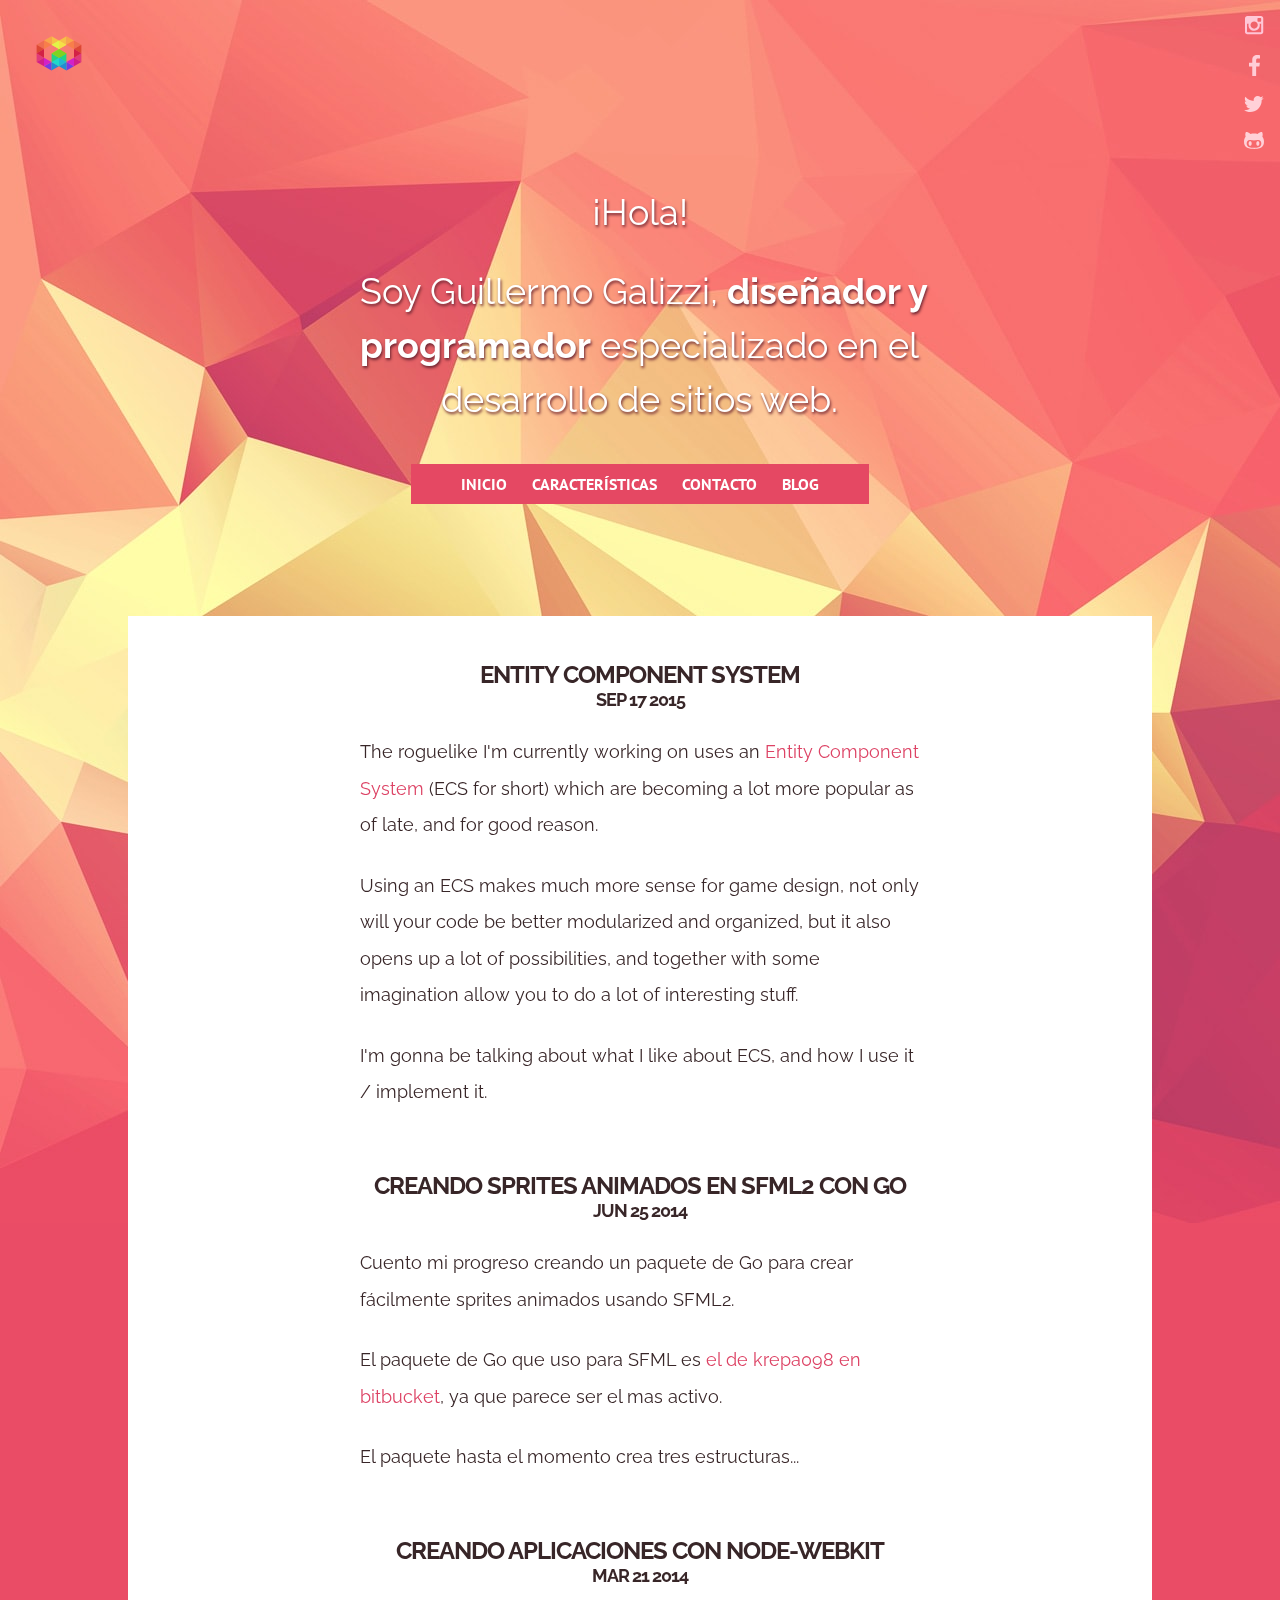
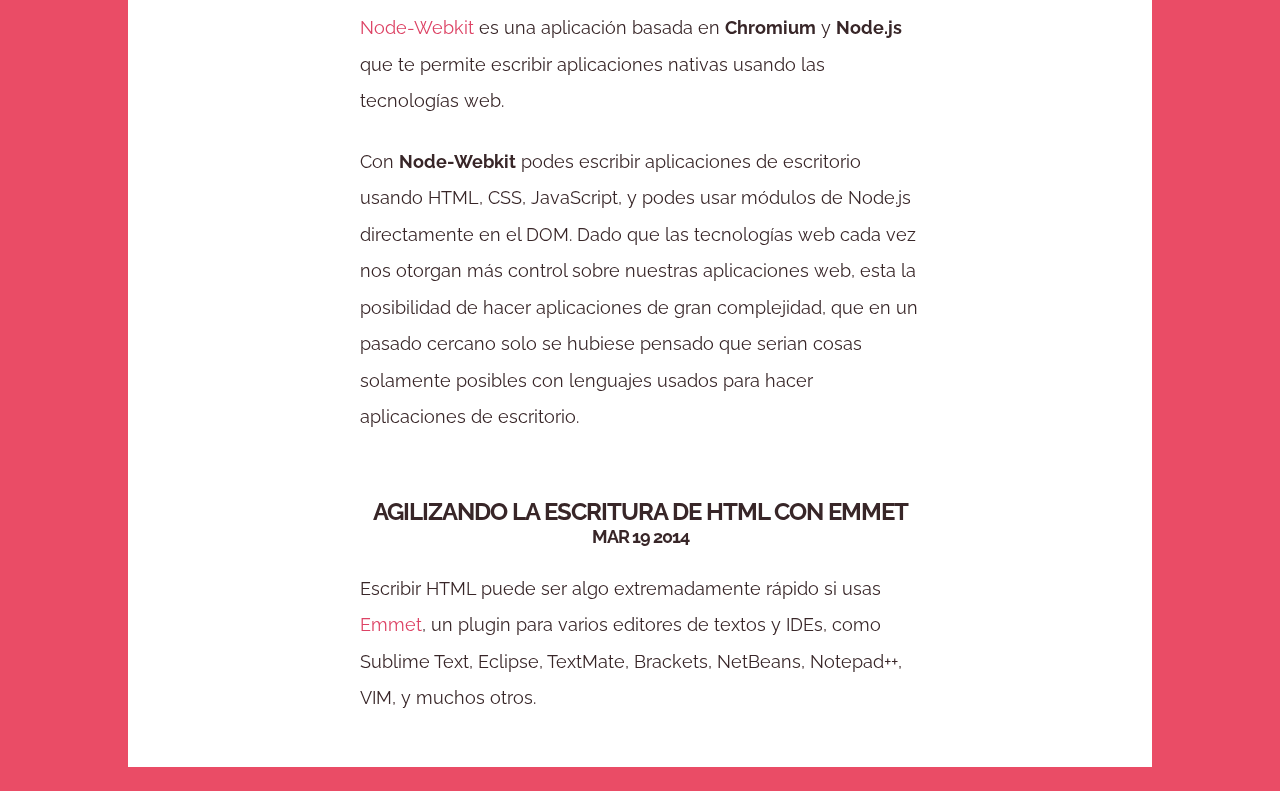
<file: blog/index.html>
<!DOCTYPE html> <html class=no-js> <head> <meta content='IE=edge' http-equiv=X-UA-Compatible> <meta charset=utf-8> <meta content='width=device-width,initial-scale=1.0,minimum-scale=1.0,maximum-scale=1.0,user-scalable=no' name=viewport> <meta content='#ea4c66' name=theme-color> <meta content='diseño web, desarrollo web, ruby, rails, programación, programador, diseñador, desarrollador' name=keywords> <meta content='Soy Guillermo Galizzi, diseñador y programador especializado en el desarrollo de sitios web. | Santa Fe, Argentina' name=description> <title>GGalizzi | Blog</title> <link href='//fonts.googleapis.com/css?family=Lato:300,400,700|Raleway:400,700|PT+Sans:700' rel=stylesheet> <link href="/stylesheets/site.css" rel=stylesheet /> <script src="/javascripts/vendor/modernizr.js"></script> <script src="/javascripts/all.js"></script> </head> <body class='blog blog_index'> <div id=container> <header> <div class=hero> <a href='/'> <div class=logo><?xml version="1.0" encoding=UTF-8 standalone=no?> <svg width=46px height=35px viewBox="0 0 46 35" version="1.1" xmlns="http://www.w3.org/2000/svg" xmlns:xlink="http://www.w3.org/1999/xlink" xmlns:sketch="http://www.bohemiancoding.com/sketch/ns"> <title>Group Copy 17 + Group Copy 18 Copy Copy Copy Copy Copy Copy</title> <desc>Created with Sketch.</desc> <defs></defs> <g id=Redesign stroke=none stroke-width=1 fill=none fill-rule=evenodd sketch:type=MSPage> <g id=Artboard-2 sketch:type=MSArtboardGroup transform="translate(-934.000000, -1464.000000)"> <g id="Group-Copy-17-+-Group-Copy-18-Copy-Copy-Copy-Copy-Copy-Copy" sketch:type=MSLayerGroup transform="translate(932.000000, 1461.631579)"> <g id=Group-Copy-17 sketch:type=MSShapeGroup> <g id="Polygon-2-+-Polygon-2-Copy-2-+-Polygon-2-Copy" transform="translate(23.076923, 10.121457) rotate(-330.000000) translate(-23.076923, -10.121457) translate(13.765182, 3.846154)"> <polygon id=Polygon-2 fill="#E1F647" transform="translate(13.582996, 4.959514) scale(1, -1) translate(-13.582996, -4.959514) " points="13.582996 1.1506765e-14 17.8780612 7.43927126 9.28793069 7.43927126 "></polygon> <polygon id=Polygon-2-Copy-2 fill="#F6C047" transform="translate(4.959514, 4.959514) scale(1, -1) translate(-4.959514, -4.959514) " points="4.95951417 -1.00684193e-14 9.25457943 7.43927126 0.664448908 7.43927126 "></polygon> <polygon id=Polygon-2-Copy fill="#F6E047" points="9.27125506 2.44939271 13.5663203 9.88866397 4.9761898 9.88866397 "></polygon> </g> <g id="Polygon-2-+-Polygon-2-Copy-2-+-Polygon-2-Copy-Copy" transform="translate(11.991330, 10.090443) rotate(-30.000000) translate(-11.991330, -10.090443) translate(2.679589, 3.815139)"> <polygon id=Polygon-2 fill="#F8A54A" transform="translate(13.582996, 4.959514) scale(1, -1) translate(-13.582996, -4.959514) " points="13.582996 -4.22873612e-15 17.8780612 7.43927126 9.28793069 7.43927126 "></polygon> <polygon id=Polygon-2-Copy-2 fill="#EE6D51" transform="translate(4.959514, 4.959514) scale(1, -1) translate(-4.959514, -4.959514) " points="4.95951417 2.30135299e-14 9.25457943 7.43927126 0.664448908 7.43927126 "></polygon> <polygon id=Polygon-2-Copy fill="#F87E4A" points="9.27125506 2.44939271 13.5663203 9.88866397 4.9761898 9.88866397 "></polygon> </g> <g id="Polygon-2-+-Polygon-2-Copy-2-+-Polygon-2-Copy-Copy-Copy" transform="translate(6.396761, 19.676113) rotate(-90.000000) translate(-6.396761, -19.676113) translate(-2.914980, 13.400810)"> <polygon id=Polygon-2 fill="#DC4734" transform="translate(13.582996, 4.959514) scale(1, -1) translate(-13.582996, -4.959514) " points="13.582996 3.05648444e-16 17.8780612 7.43927126 9.28793069 7.43927126 "></polygon> <polygon id=Polygon-2-Copy-2 fill="#E03A7B" transform="translate(4.959514, 4.959514) scale(1, -1) translate(-4.959514, -4.959514) " points="4.95951417 6.76022441e-16 9.25457943 7.43927126 0.664448908 7.43927126 "></polygon> <polygon id=Polygon-2-Copy fill="#D32145" points="9.27125506 2.44939271 13.5663203 9.88866397 4.9761898 9.88866397 "></polygon> </g> <g id="Polygon-2-+-Polygon-2-Copy-2-+-Polygon-2-Copy-Copy-Copy-Copy" transform="translate(11.904375, 29.322936) rotate(-150.000000) translate(-11.904375, -29.322936) translate(2.592635, 23.047633)"> <polygon id=Polygon-2 fill="#D11E89" transform="translate(13.582996, 4.959514) scale(1, -1) translate(-13.582996, -4.959514) " points="13.582996 1.1506765e-14 17.8780612 7.43927126 9.28793069 7.43927126 "></polygon> <polygon id=Polygon-2-Copy-2 fill="#773AE4" transform="translate(4.959514, 4.959514) scale(1, -1) translate(-4.959514, -4.959514) " points="4.95951417 -1.72601474e-14 9.25457943 7.43927126 0.664448908 7.43927126 "></polygon> <polygon id=Polygon-2-Copy fill="#D321C8" points="9.27125506 2.44939271 13.5663203 9.88866397 4.9761898 9.88866397 "></polygon> </g> <g id="Polygon-2-+-Polygon-2-Copy-2-+-Polygon-2-Copy-Copy-Copy-Copy-Copy" transform="translate(22.992697, 29.355691) rotate(-210.000000) translate(-22.992697, -29.355691) translate(13.680956, 23.080387)"> <polygon id=Polygon-2 fill="#218DD3" transform="translate(13.582996, 4.959514) scale(1, -1) translate(-13.582996, -4.959514) " points="13.582996 3.45202949e-14 17.8780612 7.43927126 9.28793069 7.43927126 "></polygon> <polygon id=Polygon-2-Copy-2 fill="#1FD9C9" transform="translate(4.959514, 4.959514) scale(1, -1) translate(-4.959514, -4.959514) " points="4.95951417 6.90405897e-14 9.25457943 7.43927126 0.664448908 7.43927126 "></polygon> <polygon id=Polygon-2-Copy fill="#21B8D3" points="9.27125506 2.44939271 13.5663203 9.88866397 4.9761898 9.88866397 "></polygon> </g> <path d="M24.958837,24.0613748 L32.3981083,28.3564401 L32.3981083,19.7663095 L24.958837,24.0613748 L24.958837,24.0613748 Z" id=Polygon-2-Copy-3 fill="#21D484"></path> <path d="M24.9385712,24.0904036 L32.3778424,19.7953383 L24.9385712,15.500273 L24.9385712,24.0904036 L24.9385712,24.0904036 Z" id=Polygon-2-Copy-4 fill="#7ED421"></path> <path d="M17.5249775,19.7813694 L24.9642487,24.0764346 L24.9642487,15.4863041 L17.5249775,19.7813694 L17.5249775,19.7813694 Z" id=Polygon-2-Copy-5 fill="#BED535"></path> </g> <g id=Group-Copy-18 transform="translate(32.489879, 19.736842) scale(-1, 1) translate(-32.489879, -19.736842) translate(14.979757, 0.000000)" sketch:type=MSShapeGroup> <g id="Polygon-2-+-Polygon-2-Copy-2-+-Polygon-2-Copy" transform="translate(23.076923, 10.121457) rotate(-330.000000) translate(-23.076923, -10.121457) translate(13.765182, 3.846154)"> <polygon id=Polygon-2 fill="#E1F647" transform="translate(13.582996, 4.959514) scale(1, -1) translate(-13.582996, -4.959514) " points="13.582996 1.1506765e-14 17.8780612 7.43927126 9.28793069 7.43927126 "></polygon> <polygon id=Polygon-2-Copy-2 fill="#F6C047" transform="translate(4.959514, 4.959514) scale(1, -1) translate(-4.959514, -4.959514) " points="4.95951417 -1.00684193e-14 9.25457943 7.43927126 0.664448908 7.43927126 "></polygon> <polygon id=Polygon-2-Copy fill="#F6E047" points="9.27125506 2.44939271 13.5663203 9.88866397 4.9761898 9.88866397 "></polygon> </g> <g id="Polygon-2-+-Polygon-2-Copy-2-+-Polygon-2-Copy-Copy" transform="translate(11.991330, 10.090443) rotate(-30.000000) translate(-11.991330, -10.090443) translate(2.679589, 3.815139)"> <polygon id=Polygon-2 fill="#F8A54A" transform="translate(13.582996, 4.959514) scale(1, -1) translate(-13.582996, -4.959514) " points="13.582996 -4.22873612e-15 17.8780612 7.43927126 9.28793069 7.43927126 "></polygon> <polygon id=Polygon-2-Copy-2 fill="#EE6D51" transform="translate(4.959514, 4.959514) scale(1, -1) translate(-4.959514, -4.959514) " points="4.95951417 2.30135299e-14 9.25457943 7.43927126 0.664448908 7.43927126 "></polygon> <polygon id=Polygon-2-Copy fill="#F87E4A" points="9.27125506 2.44939271 13.5663203 9.88866397 4.9761898 9.88866397 "></polygon> </g> <g id="Polygon-2-+-Polygon-2-Copy-2-+-Polygon-2-Copy-Copy-Copy" transform="translate(6.396761, 19.676113) rotate(-90.000000) translate(-6.396761, -19.676113) translate(-2.914980, 13.400810)"> <polygon id=Polygon-2 fill="#DC4734" transform="translate(13.582996, 4.959514) scale(1, -1) translate(-13.582996, -4.959514) " points="13.582996 3.05648444e-16 17.8780612 7.43927126 9.28793069 7.43927126 "></polygon> <polygon id=Polygon-2-Copy-2 fill="#E03A7B" transform="translate(4.959514, 4.959514) scale(1, -1) translate(-4.959514, -4.959514) " points="4.95951417 6.76022441e-16 9.25457943 7.43927126 0.664448908 7.43927126 "></polygon> <polygon id=Polygon-2-Copy fill="#D32145" points="9.27125506 2.44939271 13.5663203 9.88866397 4.9761898 9.88866397 "></polygon> </g> <g id="Polygon-2-+-Polygon-2-Copy-2-+-Polygon-2-Copy-Copy-Copy-Copy" transform="translate(11.904375, 29.322936) rotate(-150.000000) translate(-11.904375, -29.322936) translate(2.592635, 23.047633)"> <polygon id=Polygon-2 fill="#D11E89" transform="translate(13.582996, 4.959514) scale(1, -1) translate(-13.582996, -4.959514) " points="13.582996 1.1506765e-14 17.8780612 7.43927126 9.28793069 7.43927126 "></polygon> <polygon id=Polygon-2-Copy-2 fill="#773AE4" transform="translate(4.959514, 4.959514) scale(1, -1) translate(-4.959514, -4.959514) " points="4.95951417 -1.72601474e-14 9.25457943 7.43927126 0.664448908 7.43927126 "></polygon> <polygon id=Polygon-2-Copy fill="#D321C8" points="9.27125506 2.44939271 13.5663203 9.88866397 4.9761898 9.88866397 "></polygon> </g> <g id="Polygon-2-+-Polygon-2-Copy-2-+-Polygon-2-Copy-Copy-Copy-Copy-Copy" transform="translate(22.992697, 29.355691) rotate(-210.000000) translate(-22.992697, -29.355691) translate(13.680956, 23.080387)"> <polygon id=Polygon-2 fill="#218DD3" transform="translate(13.582996, 4.959514) scale(1, -1) translate(-13.582996, -4.959514) " points="13.582996 3.45202949e-14 17.8780612 7.43927126 9.28793069 7.43927126 "></polygon> <polygon id=Polygon-2-Copy-2 fill="#1FD9C9" transform="translate(4.959514, 4.959514) scale(1, -1) translate(-4.959514, -4.959514) " points="4.95951417 6.90405897e-14 9.25457943 7.43927126 0.664448908 7.43927126 "></polygon> <polygon id=Polygon-2-Copy fill="#21B8D3" points="9.27125506 2.44939271 13.5663203 9.88866397 4.9761898 9.88866397 "></polygon> </g> <path d="M24.958837,24.0613748 L32.3981083,28.3564401 L32.3981083,19.7663095 L24.958837,24.0613748 L24.958837,24.0613748 Z" id=Polygon-2-Copy-3 fill="#21D484"></path> <path d="M24.9385712,24.0904036 L32.3778424,19.7953383 L24.9385712,15.500273 L24.9385712,24.0904036 L24.9385712,24.0904036 Z" id=Polygon-2-Copy-4 fill="#7ED421"></path> <path d="M17.5249775,19.7813694 L24.9642487,24.0764346 L24.9642487,15.4863041 L17.5249775,19.7813694 L17.5249775,19.7813694 Z" id=Polygon-2-Copy-5 fill="#7ED421"></path> </g> </g> </g> </g> </svg></div> </a> <div class=social> <a class=icon href='#'><?xml version="1.0" encoding=UTF-8 standalone=no?> <svg width=19px height=19px viewBox="0 0 19 19" version="1.1" xmlns="http://www.w3.org/2000/svg" xmlns:xlink="http://www.w3.org/1999/xlink" xmlns:sketch="http://www.bohemiancoding.com/sketch/ns"> <title>Oval 3</title> <desc>Created with Sketch.</desc> <defs></defs> <g id=Redesign stroke=none stroke-width=1 fill=none fill-rule=evenodd sketch:type=MSPage> <g id=Desktop-Copy-11 sketch:type=MSArtboardGroup transform="translate(-1861.000000, -17.000000)" fill="#FFFFFF"> <g id="fa-github-+-fa-facebook-square-+-fa-twitter-square-copy-3" sketch:type=MSLayerGroup transform="translate(1860.000000, 17.000000)"> <g id=instagram transform="translate(1.000000, 0.000000)" sketch:type=MSShapeGroup> <path d="M16.1726713,15.4389214 L16.1726713,7.7313551 L14.5696533,7.7313551 C14.727976,8.23091958 14.8071374,8.75030805 14.8071374,9.28952051 C14.8071374,10.2886495 14.553821,11.2104649 14.0471881,12.0549668 C13.5405552,12.8994686 12.8518512,13.567537 11.9810759,14.0591719 C11.1103007,14.5508068 10.160364,14.7966242 9.13126598,14.7966242 C7.57178666,14.7966242 6.23791729,14.2593942 5.12965787,13.184934 C4.02139846,12.1104739 3.46726875,10.8120027 3.46726875,9.28952051 C3.46726875,8.75030805 3.54643013,8.23091958 3.70475291,7.7313551 L2.03048957,7.7313551 L2.03048957,15.4389214 C2.03048957,15.6450909 2.09975579,15.8175596 2.23828822,15.9563275 C2.37682064,16.0950954 2.54899666,16.1644794 2.75481626,16.1644794 L15.4483447,16.1644794 C15.6462481,16.1644794 15.8164451,16.0950954 15.9589356,15.9563275 C16.1014261,15.8175596 16.1726713,15.6450909 16.1726713,15.4389214 L16.1726713,15.4389214 Z M12.8003963,9.09921023 C12.8003963,8.11594046 12.442191,7.27738579 11.7257804,6.58354623 C11.0093699,5.88970667 10.1445317,5.54278689 9.13126598,5.54278689 C8.12591637,5.54278689 7.26503628,5.88970667 6.54862573,6.58354623 C5.83221518,7.27738579 5.47400991,8.11594046 5.47400991,9.09921023 C5.47400991,10.08248 5.83221518,10.9210347 6.54862573,11.6148742 C7.26503628,12.3087138 8.12591637,12.6556336 9.13126598,12.6556336 C10.1445317,12.6556336 11.0093699,12.3087138 11.7257804,11.6148742 C12.442191,10.9210347 12.8003963,10.08248 12.8003963,9.09921023 L12.8003963,9.09921023 Z M16.1726713,4.81722895 L16.1726713,2.85465419 C16.1726713,2.63262553 16.09351,2.44033285 15.9351872,2.27777616 C15.7768644,2.11521946 15.582919,2.03394111 15.353351,2.03394111 L13.2872388,2.03394111 C13.0576708,2.03394111 12.8637254,2.11521946 12.7054026,2.27777616 C12.5470798,2.44033285 12.4679184,2.63262553 12.4679184,2.85465419 L12.4679184,4.81722895 C12.4679184,5.0471872 12.5470798,5.24146228 12.7054026,5.40005418 C12.8637254,5.55864608 13.0576708,5.63794203 13.2872388,5.63794203 L15.353351,5.63794203 C15.582919,5.63794203 15.7768644,5.55864608 15.9351872,5.40005418 C16.09351,5.24146228 16.1726713,5.0471872 16.1726713,4.81722895 L16.1726713,4.81722895 Z M18.2387835,2.34319531 L18.2387835,15.9265915 C18.2387835,16.5688887 18.0092155,17.1199955 17.5500795,17.5799121 C17.0909434,18.0398286 16.5407718,18.2697868 15.8995646,18.2697868 L2.33921898,18.2697868 C1.69801175,18.2697868 1.14784011,18.0398286 0.688704066,17.5799121 C0.229568022,17.1199955 -2.66453526e-14,16.5688887 -2.66453526e-14,15.9265915 L-2.66453526e-14,2.34319531 C-2.66453526e-14,1.70089812 0.229568022,1.14979127 0.688704066,0.689874763 C1.14784011,0.229958254 1.69801175,2.16715534e-13 2.33921898,2.16715534e-13 L15.8995646,2.16715534e-13 C16.5407718,2.16715534e-13 17.0909434,0.229958254 17.5500795,0.689874763 C18.0092155,1.14979127 18.2387835,1.70089812 18.2387835,2.34319531 L18.2387835,2.34319531 Z" id=Oval-3></path> </g> </g> </g> </g> </svg></a> <a class=icon href='https://www.facebook.com/GGalizzi'><?xml version="1.0" encoding=UTF-8 standalone=no?> <svg width=11px height=21px viewBox="0 0 11 21" version="1.1" xmlns="http://www.w3.org/2000/svg" xmlns:xlink="http://www.w3.org/1999/xlink" xmlns:sketch="http://www.bohemiancoding.com/sketch/ns"> <title>facebook</title> <desc>Created with Sketch.</desc> <defs></defs> <g id=Redesign stroke=none stroke-width=1 fill=none fill-rule=evenodd sketch:type=MSPage> <g id=Desktop-Copy-11 sketch:type=MSArtboardGroup transform="translate(-1865.000000, -46.000000)" fill="#FFFFFF"> <g id="fa-github-+-fa-facebook-square-+-fa-twitter-square-copy-3" sketch:type=MSLayerGroup transform="translate(1860.000000, 17.000000)"> <g id=facebook transform="translate(5.000000, 29.000000)" sketch:type=MSShapeGroup> <path d="M11,0.151442308 L11,3.48317308 L9.00115741,3.48317308 C8.27121914,3.48317308 7.77893519,3.63461538 7.52430556,3.9375 C7.26967593,4.24038462 7.14236111,4.69471154 7.14236111,5.30048077 L7.14236111,7.68569712 L10.8726852,7.68569712 L10.3761574,11.421274 L7.14236111,11.421274 L7.14236111,21 L3.24652778,21 L3.24652778,11.421274 L0,11.421274 L0,7.68569712 L3.24652778,7.68569712 L3.24652778,4.93449519 C3.24652778,3.36959135 3.6878858,2.15594952 4.57060185,1.29356971 C5.4533179,0.431189904 6.62885802,0 8.09722222,0 C9.34490741,0 10.3125,0.0504807692 11,0.151442308 L11,0.151442308 Z" id=Shape></path> </g> </g> </g> </g> </svg></a> <a class=icon href='https://www.twitter.com/GuilleGalizzi'><?xml version="1.0" encoding=UTF-8 standalone=no?> <svg width=20px height=16px viewBox="0 0 20 16" version="1.1" xmlns="http://www.w3.org/2000/svg" xmlns:xlink="http://www.w3.org/1999/xlink" xmlns:sketch="http://www.bohemiancoding.com/sketch/ns"> <title>fa-twitter</title> <desc>Created with Sketch.</desc> <defs></defs> <g id=Redesign stroke=none stroke-width=1 fill=none fill-rule=evenodd sketch:type=MSPage> <g id=Desktop-Copy-11 sketch:type=MSArtboardGroup transform="translate(-1860.000000, -78.000000)" fill="#FFFFFF"> <g id="fa-github-+-fa-facebook-square-+-fa-twitter-square-copy-3" sketch:type=MSLayerGroup transform="translate(1860.000000, 17.000000)"> <g id=fa-twitter transform="translate(0.042424, 61.000000)" sketch:type=MSShapeGroup> <path d="M6.16668648,16 C7.59711884,16 8.93696711,15.7763634 10.211117,15.3280919 C11.4623721,14.8568576 12.5344497,14.2518408 13.4283455,13.4900786 C14.2993465,12.7283165 15.0817541,11.8547361 15.7297788,10.8683389 C16.3549086,9.85997754 16.8466509,8.82865344 17.1592158,7.75340072 C17.4727761,6.67814801 17.6290585,5.60189692 17.6290585,4.50368152 L17.6290585,3.98851866 C18.4104708,3.4064645 19.0813903,2.71159366 19.6398264,1.90490453 C18.8574187,2.21839511 18.0979059,2.4420317 17.3154982,2.50992138 C18.1874946,1.99376014 18.7907249,1.25496069 19.0813903,0.29152627 C18.2989827,0.761762137 17.4498812,1.0982154 16.534086,1.276925 C15.7297788,0.425308873 14.7462944,-8.8817842e-16 13.584628,-8.8817842e-16 C12.4896554,-8.8817842e-16 11.5290658,0.380381879 10.7466582,1.1651067 C9.96524591,1.97179583 9.56309234,2.91326594 9.56309234,4.03344565 C9.56309234,4.32497192 9.60788667,4.6384625 9.67458046,4.95195308 C8.02117186,4.88506177 6.47925138,4.45875452 5.02691957,3.71995507 C3.59748264,2.95819294 2.36812706,1.97179583 1.36274315,0.739797829 C1.00538391,1.36677898 0.804307131,2.03868713 0.804307131,2.77848496 C0.804307131,3.45039311 0.983484463,4.10033695 1.29604936,4.7053538 C1.63150914,5.28840634 2.05556216,5.75864221 2.61399818,6.14002246 C1.9659735,6.11705978 1.36274315,5.93835018 0.78240768,5.6248596 L0.78240768,5.6697866 C0.78240768,6.65518532 1.09497258,7.50680145 1.69820293,8.24659928 C2.32333273,8.9863971 3.08284553,9.43367029 4.02153566,9.63534257 C3.66417642,9.72519656 3.30681719,9.77012355 2.94945796,9.77012355 C2.72548629,9.77012355 2.47961518,9.74815924 2.18994516,9.70323225 C2.45771573,10.5099214 2.92656308,11.1818295 3.61938209,11.6979908 C4.31220111,12.2351179 5.09460878,12.5036815 5.9656097,12.5036815 C4.49137844,13.6697866 2.83796984,14.2298765 0.960589581,14.2298765 C0.603230349,14.2298765 0.290665448,14.2298765 -1.77635684e-15,14.1849495 C1.85448538,15.3949832 3.93194699,16 6.16668648,16" id=Oval-119></path> </g> </g> </g> </g> </svg></a> <a class=icon href='https://www.github.com/GGalizzi'><?xml version="1.0" encoding=UTF-8 standalone=no?> <svg width=20px height=17px viewBox="0 0 20 17" version="1.1" xmlns="http://www.w3.org/2000/svg" xmlns:xlink="http://www.w3.org/1999/xlink" xmlns:sketch="http://www.bohemiancoding.com/sketch/ns"> <title>github-alt</title> <desc>Created with Sketch.</desc> <defs></defs> <g id=Redesign stroke=none stroke-width=1 fill=none fill-rule=evenodd sketch:type=MSPage> <g id=Desktop-Copy-11 sketch:type=MSArtboardGroup transform="translate(-1860.000000, -107.000000)" fill="#FFFFFF"> <g id="fa-github-+-fa-facebook-square-+-fa-twitter-square-copy-3" sketch:type=MSLayerGroup transform="translate(1860.000000, 17.000000)"> <g id=github-alt transform="translate(0.000000, 90.000000)" sketch:type=MSShapeGroup> <path d="M7.69230769,11.5056818 C7.69230769,11.8252841 7.64222756,12.1528764 7.54206731,12.4884588 C7.44190705,12.8240412 7.26963141,13.1276634 7.02524038,13.3993253 C6.78084936,13.6709872 6.49038462,13.8068182 6.15384615,13.8068182 C5.81730769,13.8068182 5.52684295,13.6709872 5.28245192,13.3993253 C5.0380609,13.1276634 4.86578526,12.8240412 4.765625,12.4884588 C4.66546474,12.1528764 4.61538462,11.8252841 4.61538462,11.5056818 C4.61538462,11.1860795 4.66546474,10.8584872 4.765625,10.5229048 C4.86578526,10.1873224 5.0380609,9.88370028 5.28245192,9.61203835 C5.52684295,9.34037642 5.81730769,9.20454545 6.15384615,9.20454545 C6.49038462,9.20454545 6.78084936,9.34037642 7.02524038,9.61203835 C7.26963141,9.88370028 7.44190705,10.1873224 7.54206731,10.5229048 C7.64222756,10.8584872 7.69230769,11.1860795 7.69230769,11.5056818 L7.69230769,11.5056818 Z M15.3846154,11.5056818 C15.3846154,11.8252841 15.3345353,12.1528764 15.234375,12.4884588 C15.1342147,12.8240412 14.9619391,13.1276634 14.7175481,13.3993253 C14.4731571,13.6709872 14.1826923,13.8068182 13.8461538,13.8068182 C13.5096154,13.8068182 13.2191506,13.6709872 12.9747596,13.3993253 C12.7303686,13.1276634 12.5580929,12.8240412 12.4579327,12.4884588 C12.3577724,12.1528764 12.3076923,11.8252841 12.3076923,11.5056818 C12.3076923,11.1860795 12.3577724,10.8584872 12.4579327,10.5229048 C12.5580929,10.1873224 12.7303686,9.88370028 12.9747596,9.61203835 C13.2191506,9.34037642 13.5096154,9.20454545 13.8461538,9.20454545 C14.1826923,9.20454545 14.4731571,9.34037642 14.7175481,9.61203835 C14.9619391,9.88370028 15.1342147,10.1873224 15.234375,10.5229048 C15.3345353,10.8584872 15.3846154,11.1860795 15.3846154,11.5056818 L15.3846154,11.5056818 Z M17.3076923,11.5056818 C17.3076923,10.546875 17.03125,9.7318892 16.4783654,9.06072443 C15.9254808,8.38955966 15.1762821,8.05397727 14.2307692,8.05397727 C13.9022436,8.05397727 13.1209936,8.13787287 11.8870192,8.30566406 C11.318109,8.39355469 10.6891026,8.4375 10,8.4375 C9.31089744,8.4375 8.68189103,8.39355469 8.11298077,8.30566406 C6.89503205,8.13787287 6.11378205,8.05397727 5.76923077,8.05397727 C4.82371795,8.05397727 4.07451923,8.38955966 3.52163462,9.06072443 C2.96875,9.7318892 2.69230769,10.546875 2.69230769,11.5056818 C2.69230769,12.2088068 2.82051282,12.8220437 3.07692308,13.3453924 C3.33333333,13.8687411 3.65785256,14.280229 4.05048077,14.5798562 C4.44310897,14.8794833 4.93189103,15.119185 5.51682692,15.2989613 C6.10176282,15.4787376 6.66266026,15.5965909 7.19951923,15.6525213 C7.73637821,15.7084517 8.33333333,15.7364169 8.99038462,15.7364169 L11.0096154,15.7364169 C11.6666667,15.7364169 12.2636218,15.7084517 12.8004808,15.6525213 C13.3373397,15.5965909 13.8982372,15.4787376 14.4831731,15.2989613 C15.068109,15.119185 15.556891,14.8794833 15.9495192,14.5798562 C16.3421474,14.280229 16.6666667,13.8687411 16.9230769,13.3453924 C17.1794872,12.8220437 17.3076923,12.2088068 17.3076923,11.5056818 L17.3076923,11.5056818 Z M20,9.39630682 C20,11.0502486 19.755609,12.372603 19.2668269,13.36337 C18.9623397,13.9786044 18.5396635,14.5099432 17.9987981,14.9573864 C17.4579327,15.4048295 16.8930288,15.748402 16.3040865,15.9881037 C15.7151442,16.2278054 15.0340545,16.4175692 14.2608173,16.5573952 C13.4875801,16.6972212 12.8004808,16.7851119 12.1995192,16.8210671 C11.5985577,16.8570224 10.9294872,16.875 10.1923077,16.875 C9.56730769,16.875 8.99839744,16.8630149 8.48557692,16.8390447 C7.97275641,16.8150746 7.3818109,16.7651367 6.71274038,16.6892312 C6.04366987,16.6133256 5.43269231,16.4934748 4.87980769,16.3296786 C4.32692308,16.1658825 3.77804487,15.9601385 3.23317308,15.7124467 C2.68830128,15.464755 2.20352564,15.1411577 1.77884615,14.7416548 C1.35416667,14.342152 1.00961538,13.8827237 0.745192308,13.36337 C0.248397436,12.380593 0,11.0582386 0,9.39630682 C0,7.50266335 0.544871795,5.9206321 1.63461538,4.65021307 C1.41826923,3.99502841 1.31009615,3.31587358 1.31009615,2.61274858 C1.31009615,1.68590199 1.51442308,0.814985795 1.92307692,0 C2.78846154,0 3.54967949,0.157803622 4.20673077,0.473410866 C4.86378205,0.789018111 5.62099359,1.28240412 6.47836538,1.95356889 C7.65625,1.6739169 8.89423077,1.53409091 10.1923077,1.53409091 C11.3782051,1.53409091 12.5,1.66193182 13.5576923,1.91761364 C14.3990385,1.26242898 15.1482372,0.77903054 15.8052885,0.467418324 C16.4623397,0.155806108 17.2195513,0 18.0769231,0 C18.4855769,0.814985795 18.6899038,1.68590199 18.6899038,2.61274858 C18.6899038,3.30788352 18.5817308,3.9790483 18.3653846,4.6262429 C19.4551282,5.90465199 20,7.4946733 20,9.39630682 L20,9.39630682 Z" id=Shape></path> </g> </g> </g> </g> </svg></a> </div> </div> <div class=intro> <div class=hello> <p>¡Hola!</p> <h1> Soy Guillermo Galizzi, <strong>diseñador y programador</strong> especializado en el desarrollo de sitios web.</h1> </div> <nav id=top> <ul> <li> <a href='/#top'>Inicio</a> </li> <li> <a href='/#caracteristicas'>Características</a> </li> <li> <a href='/#contact'>Contacto</a> </li> <li> <a href='/blog#top'>Blog</a> </li> </ul> </nav> </div> </header> <div class=portfolio> <article class=listing> <h2> <a href='/blog/ecs/#top'> Entity Component System </a> <span class=date>Sep 17 2015</span> </h2> <div class=article> <p>The roguelike I'm currently working on uses an <a href="http://entity-systems.wikidot.com/">Entity Component System</a> (ECS for short) which are becoming a lot more popular as of late, and for good reason.</p> <p>Using an ECS makes much more sense for game design, not only will your code be better modularized and organized, but it also opens up a lot of possibilities, and together with some imagination allow you to do a lot of interesting stuff.</p> <p>I'm gonna be talking about what I like about ECS, and how I use it / implement it.</p> <p> </div> </article> <article class=listing> <h2> <a href='/blog/Go-SFML2-animatedSprite/#top'> Creando sprites animados en SFML2 con Go </a> <span class=date>Jun 25 2014</span> </h2> <div class=article> <p>Cuento mi progreso creando un paquete de Go para crear fácilmente sprites animados usando SFML2.</p> <p>El paquete de Go que uso para SFML es <a href="https://bitbucket.org/krepa098/gosfml2">el de krepa098 en bitbucket</a>, ya que parece ser el mas activo.</p> <p>El paquete hasta el momento crea tres estructuras...</p> </div> </article> <article class=listing> <h2> <a href='/blog/Node-Webkit/#top'> Creando aplicaciones con Node-Webkit </a> <span class=date>Mar 21 2014</span> </h2> <div class=article> <p><a href="https://github.com/rogerwang/node-webkit">Node-Webkit</a> es una aplicación basada en <strong>Chromium</strong> y <strong>Node.js</strong> que te permite escribir aplicaciones nativas usando las tecnologías web.</p> <p>Con <strong>Node-Webkit</strong> podes escribir aplicaciones de escritorio usando HTML, CSS, JavaScript, y podes usar módulos de Node.js directamente en el DOM. Dado que las tecnologías web cada vez nos otorgan más control sobre nuestras aplicaciones web, esta la posibilidad de hacer aplicaciones de gran complejidad, que en un pasado cercano solo se hubiese pensado que serian cosas solamente posibles con lenguajes usados para hacer aplicaciones de escritorio.</p> <p> </div> </article> <article class=listing> <h2> <a href='/blog/Emmet/#top'> Agilizando la escritura de HTML con Emmet </a> <span class=date>Mar 19 2014</span> </h2> <div class=article> <p>Escribir HTML puede ser algo extremadamente rápido si usas <a href="http://emmet.io">Emmet</a>, un plugin para varios editores de textos y IDEs, como Sublime Text, Eclipse, TextMate, Brackets, NetBeans, Notepad++, VIM, y muchos otros.</p> <p> </div> </article> </div> </div> </body> </html>
</file>
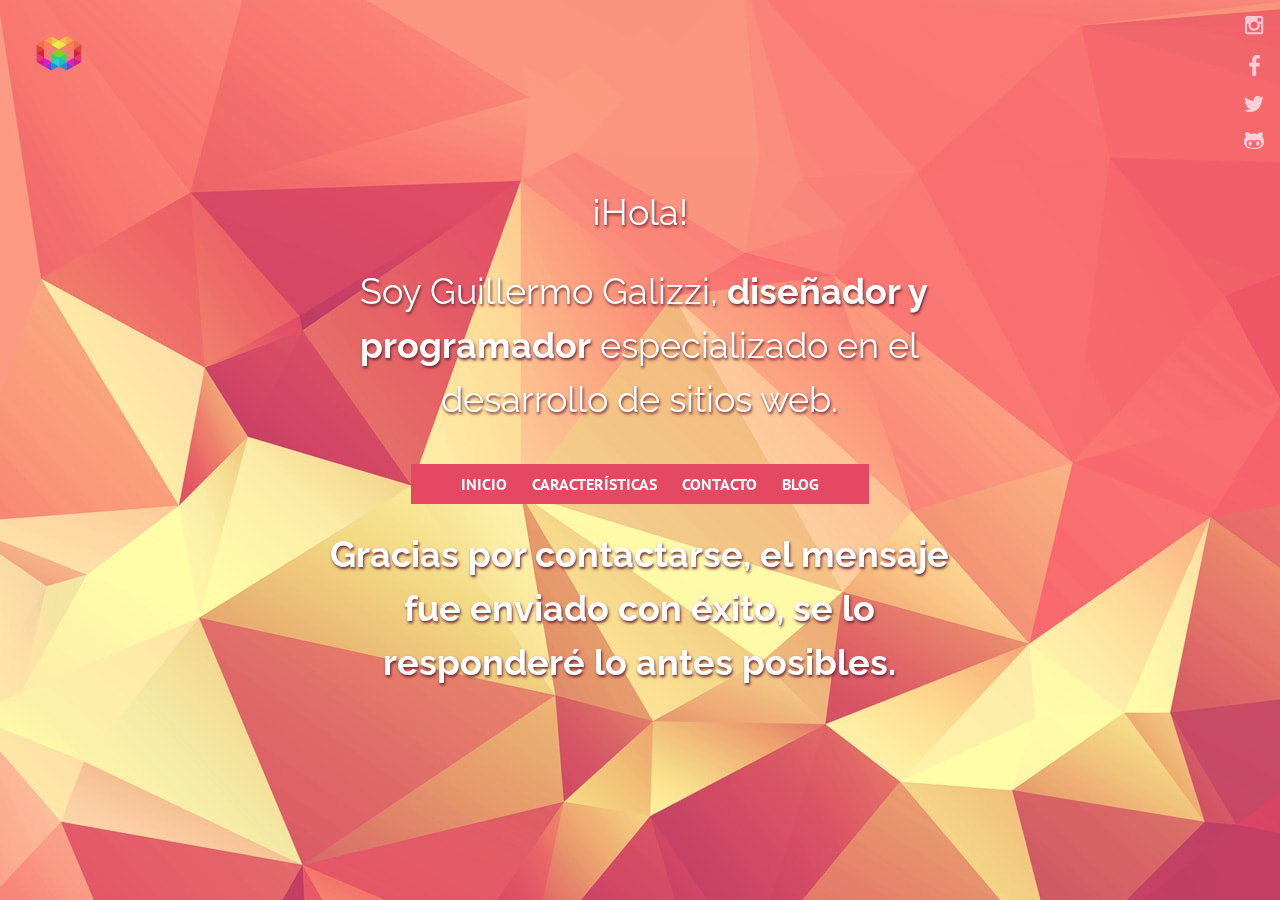
<file: gracias/index.html>
<!DOCTYPE html> <html class=no-js> <head> <meta content='IE=edge' http-equiv=X-UA-Compatible> <meta charset=utf-8> <meta content='width=device-width,initial-scale=1.0,minimum-scale=1.0,maximum-scale=1.0,user-scalable=no' name=viewport> <meta content='#ea4c66' name=theme-color> <meta content='diseño web, desarrollo web, ruby, rails, programación, programador, diseñador, desarrollador' name=keywords> <meta content='Soy Guillermo Galizzi, diseñador y programador especializado en el desarrollo de sitios web. | Santa Fe, Argentina' name=description> <title>GGalizzi | Mensaje enviado</title> <link href='//fonts.googleapis.com/css?family=Lato:300,400,700|Raleway:400,700|PT+Sans:700' rel=stylesheet> <link href="/stylesheets/site.css" rel=stylesheet /> <script src="/javascripts/vendor/modernizr.js"></script> <script src="/javascripts/all.js"></script> </head> <body class='gracias gracias_index'> <div id=container> <header> <div class=hero> <a href='/'> <div class=logo><?xml version="1.0" encoding=UTF-8 standalone=no?> <svg width=46px height=35px viewBox="0 0 46 35" version="1.1" xmlns="http://www.w3.org/2000/svg" xmlns:xlink="http://www.w3.org/1999/xlink" xmlns:sketch="http://www.bohemiancoding.com/sketch/ns"> <title>Group Copy 17 + Group Copy 18 Copy Copy Copy Copy Copy Copy</title> <desc>Created with Sketch.</desc> <defs></defs> <g id=Redesign stroke=none stroke-width=1 fill=none fill-rule=evenodd sketch:type=MSPage> <g id=Artboard-2 sketch:type=MSArtboardGroup transform="translate(-934.000000, -1464.000000)"> <g id="Group-Copy-17-+-Group-Copy-18-Copy-Copy-Copy-Copy-Copy-Copy" sketch:type=MSLayerGroup transform="translate(932.000000, 1461.631579)"> <g id=Group-Copy-17 sketch:type=MSShapeGroup> <g id="Polygon-2-+-Polygon-2-Copy-2-+-Polygon-2-Copy" transform="translate(23.076923, 10.121457) rotate(-330.000000) translate(-23.076923, -10.121457) translate(13.765182, 3.846154)"> <polygon id=Polygon-2 fill="#E1F647" transform="translate(13.582996, 4.959514) scale(1, -1) translate(-13.582996, -4.959514) " points="13.582996 1.1506765e-14 17.8780612 7.43927126 9.28793069 7.43927126 "></polygon> <polygon id=Polygon-2-Copy-2 fill="#F6C047" transform="translate(4.959514, 4.959514) scale(1, -1) translate(-4.959514, -4.959514) " points="4.95951417 -1.00684193e-14 9.25457943 7.43927126 0.664448908 7.43927126 "></polygon> <polygon id=Polygon-2-Copy fill="#F6E047" points="9.27125506 2.44939271 13.5663203 9.88866397 4.9761898 9.88866397 "></polygon> </g> <g id="Polygon-2-+-Polygon-2-Copy-2-+-Polygon-2-Copy-Copy" transform="translate(11.991330, 10.090443) rotate(-30.000000) translate(-11.991330, -10.090443) translate(2.679589, 3.815139)"> <polygon id=Polygon-2 fill="#F8A54A" transform="translate(13.582996, 4.959514) scale(1, -1) translate(-13.582996, -4.959514) " points="13.582996 -4.22873612e-15 17.8780612 7.43927126 9.28793069 7.43927126 "></polygon> <polygon id=Polygon-2-Copy-2 fill="#EE6D51" transform="translate(4.959514, 4.959514) scale(1, -1) translate(-4.959514, -4.959514) " points="4.95951417 2.30135299e-14 9.25457943 7.43927126 0.664448908 7.43927126 "></polygon> <polygon id=Polygon-2-Copy fill="#F87E4A" points="9.27125506 2.44939271 13.5663203 9.88866397 4.9761898 9.88866397 "></polygon> </g> <g id="Polygon-2-+-Polygon-2-Copy-2-+-Polygon-2-Copy-Copy-Copy" transform="translate(6.396761, 19.676113) rotate(-90.000000) translate(-6.396761, -19.676113) translate(-2.914980, 13.400810)"> <polygon id=Polygon-2 fill="#DC4734" transform="translate(13.582996, 4.959514) scale(1, -1) translate(-13.582996, -4.959514) " points="13.582996 3.05648444e-16 17.8780612 7.43927126 9.28793069 7.43927126 "></polygon> <polygon id=Polygon-2-Copy-2 fill="#E03A7B" transform="translate(4.959514, 4.959514) scale(1, -1) translate(-4.959514, -4.959514) " points="4.95951417 6.76022441e-16 9.25457943 7.43927126 0.664448908 7.43927126 "></polygon> <polygon id=Polygon-2-Copy fill="#D32145" points="9.27125506 2.44939271 13.5663203 9.88866397 4.9761898 9.88866397 "></polygon> </g> <g id="Polygon-2-+-Polygon-2-Copy-2-+-Polygon-2-Copy-Copy-Copy-Copy" transform="translate(11.904375, 29.322936) rotate(-150.000000) translate(-11.904375, -29.322936) translate(2.592635, 23.047633)"> <polygon id=Polygon-2 fill="#D11E89" transform="translate(13.582996, 4.959514) scale(1, -1) translate(-13.582996, -4.959514) " points="13.582996 1.1506765e-14 17.8780612 7.43927126 9.28793069 7.43927126 "></polygon> <polygon id=Polygon-2-Copy-2 fill="#773AE4" transform="translate(4.959514, 4.959514) scale(1, -1) translate(-4.959514, -4.959514) " points="4.95951417 -1.72601474e-14 9.25457943 7.43927126 0.664448908 7.43927126 "></polygon> <polygon id=Polygon-2-Copy fill="#D321C8" points="9.27125506 2.44939271 13.5663203 9.88866397 4.9761898 9.88866397 "></polygon> </g> <g id="Polygon-2-+-Polygon-2-Copy-2-+-Polygon-2-Copy-Copy-Copy-Copy-Copy" transform="translate(22.992697, 29.355691) rotate(-210.000000) translate(-22.992697, -29.355691) translate(13.680956, 23.080387)"> <polygon id=Polygon-2 fill="#218DD3" transform="translate(13.582996, 4.959514) scale(1, -1) translate(-13.582996, -4.959514) " points="13.582996 3.45202949e-14 17.8780612 7.43927126 9.28793069 7.43927126 "></polygon> <polygon id=Polygon-2-Copy-2 fill="#1FD9C9" transform="translate(4.959514, 4.959514) scale(1, -1) translate(-4.959514, -4.959514) " points="4.95951417 6.90405897e-14 9.25457943 7.43927126 0.664448908 7.43927126 "></polygon> <polygon id=Polygon-2-Copy fill="#21B8D3" points="9.27125506 2.44939271 13.5663203 9.88866397 4.9761898 9.88866397 "></polygon> </g> <path d="M24.958837,24.0613748 L32.3981083,28.3564401 L32.3981083,19.7663095 L24.958837,24.0613748 L24.958837,24.0613748 Z" id=Polygon-2-Copy-3 fill="#21D484"></path> <path d="M24.9385712,24.0904036 L32.3778424,19.7953383 L24.9385712,15.500273 L24.9385712,24.0904036 L24.9385712,24.0904036 Z" id=Polygon-2-Copy-4 fill="#7ED421"></path> <path d="M17.5249775,19.7813694 L24.9642487,24.0764346 L24.9642487,15.4863041 L17.5249775,19.7813694 L17.5249775,19.7813694 Z" id=Polygon-2-Copy-5 fill="#BED535"></path> </g> <g id=Group-Copy-18 transform="translate(32.489879, 19.736842) scale(-1, 1) translate(-32.489879, -19.736842) translate(14.979757, 0.000000)" sketch:type=MSShapeGroup> <g id="Polygon-2-+-Polygon-2-Copy-2-+-Polygon-2-Copy" transform="translate(23.076923, 10.121457) rotate(-330.000000) translate(-23.076923, -10.121457) translate(13.765182, 3.846154)"> <polygon id=Polygon-2 fill="#E1F647" transform="translate(13.582996, 4.959514) scale(1, -1) translate(-13.582996, -4.959514) " points="13.582996 1.1506765e-14 17.8780612 7.43927126 9.28793069 7.43927126 "></polygon> <polygon id=Polygon-2-Copy-2 fill="#F6C047" transform="translate(4.959514, 4.959514) scale(1, -1) translate(-4.959514, -4.959514) " points="4.95951417 -1.00684193e-14 9.25457943 7.43927126 0.664448908 7.43927126 "></polygon> <polygon id=Polygon-2-Copy fill="#F6E047" points="9.27125506 2.44939271 13.5663203 9.88866397 4.9761898 9.88866397 "></polygon> </g> <g id="Polygon-2-+-Polygon-2-Copy-2-+-Polygon-2-Copy-Copy" transform="translate(11.991330, 10.090443) rotate(-30.000000) translate(-11.991330, -10.090443) translate(2.679589, 3.815139)"> <polygon id=Polygon-2 fill="#F8A54A" transform="translate(13.582996, 4.959514) scale(1, -1) translate(-13.582996, -4.959514) " points="13.582996 -4.22873612e-15 17.8780612 7.43927126 9.28793069 7.43927126 "></polygon> <polygon id=Polygon-2-Copy-2 fill="#EE6D51" transform="translate(4.959514, 4.959514) scale(1, -1) translate(-4.959514, -4.959514) " points="4.95951417 2.30135299e-14 9.25457943 7.43927126 0.664448908 7.43927126 "></polygon> <polygon id=Polygon-2-Copy fill="#F87E4A" points="9.27125506 2.44939271 13.5663203 9.88866397 4.9761898 9.88866397 "></polygon> </g> <g id="Polygon-2-+-Polygon-2-Copy-2-+-Polygon-2-Copy-Copy-Copy" transform="translate(6.396761, 19.676113) rotate(-90.000000) translate(-6.396761, -19.676113) translate(-2.914980, 13.400810)"> <polygon id=Polygon-2 fill="#DC4734" transform="translate(13.582996, 4.959514) scale(1, -1) translate(-13.582996, -4.959514) " points="13.582996 3.05648444e-16 17.8780612 7.43927126 9.28793069 7.43927126 "></polygon> <polygon id=Polygon-2-Copy-2 fill="#E03A7B" transform="translate(4.959514, 4.959514) scale(1, -1) translate(-4.959514, -4.959514) " points="4.95951417 6.76022441e-16 9.25457943 7.43927126 0.664448908 7.43927126 "></polygon> <polygon id=Polygon-2-Copy fill="#D32145" points="9.27125506 2.44939271 13.5663203 9.88866397 4.9761898 9.88866397 "></polygon> </g> <g id="Polygon-2-+-Polygon-2-Copy-2-+-Polygon-2-Copy-Copy-Copy-Copy" transform="translate(11.904375, 29.322936) rotate(-150.000000) translate(-11.904375, -29.322936) translate(2.592635, 23.047633)"> <polygon id=Polygon-2 fill="#D11E89" transform="translate(13.582996, 4.959514) scale(1, -1) translate(-13.582996, -4.959514) " points="13.582996 1.1506765e-14 17.8780612 7.43927126 9.28793069 7.43927126 "></polygon> <polygon id=Polygon-2-Copy-2 fill="#773AE4" transform="translate(4.959514, 4.959514) scale(1, -1) translate(-4.959514, -4.959514) " points="4.95951417 -1.72601474e-14 9.25457943 7.43927126 0.664448908 7.43927126 "></polygon> <polygon id=Polygon-2-Copy fill="#D321C8" points="9.27125506 2.44939271 13.5663203 9.88866397 4.9761898 9.88866397 "></polygon> </g> <g id="Polygon-2-+-Polygon-2-Copy-2-+-Polygon-2-Copy-Copy-Copy-Copy-Copy" transform="translate(22.992697, 29.355691) rotate(-210.000000) translate(-22.992697, -29.355691) translate(13.680956, 23.080387)"> <polygon id=Polygon-2 fill="#218DD3" transform="translate(13.582996, 4.959514) scale(1, -1) translate(-13.582996, -4.959514) " points="13.582996 3.45202949e-14 17.8780612 7.43927126 9.28793069 7.43927126 "></polygon> <polygon id=Polygon-2-Copy-2 fill="#1FD9C9" transform="translate(4.959514, 4.959514) scale(1, -1) translate(-4.959514, -4.959514) " points="4.95951417 6.90405897e-14 9.25457943 7.43927126 0.664448908 7.43927126 "></polygon> <polygon id=Polygon-2-Copy fill="#21B8D3" points="9.27125506 2.44939271 13.5663203 9.88866397 4.9761898 9.88866397 "></polygon> </g> <path d="M24.958837,24.0613748 L32.3981083,28.3564401 L32.3981083,19.7663095 L24.958837,24.0613748 L24.958837,24.0613748 Z" id=Polygon-2-Copy-3 fill="#21D484"></path> <path d="M24.9385712,24.0904036 L32.3778424,19.7953383 L24.9385712,15.500273 L24.9385712,24.0904036 L24.9385712,24.0904036 Z" id=Polygon-2-Copy-4 fill="#7ED421"></path> <path d="M17.5249775,19.7813694 L24.9642487,24.0764346 L24.9642487,15.4863041 L17.5249775,19.7813694 L17.5249775,19.7813694 Z" id=Polygon-2-Copy-5 fill="#7ED421"></path> </g> </g> </g> </g> </svg></div> </a> <div class=social> <a class=icon href='#'><?xml version="1.0" encoding=UTF-8 standalone=no?> <svg width=19px height=19px viewBox="0 0 19 19" version="1.1" xmlns="http://www.w3.org/2000/svg" xmlns:xlink="http://www.w3.org/1999/xlink" xmlns:sketch="http://www.bohemiancoding.com/sketch/ns"> <title>Oval 3</title> <desc>Created with Sketch.</desc> <defs></defs> <g id=Redesign stroke=none stroke-width=1 fill=none fill-rule=evenodd sketch:type=MSPage> <g id=Desktop-Copy-11 sketch:type=MSArtboardGroup transform="translate(-1861.000000, -17.000000)" fill="#FFFFFF"> <g id="fa-github-+-fa-facebook-square-+-fa-twitter-square-copy-3" sketch:type=MSLayerGroup transform="translate(1860.000000, 17.000000)"> <g id=instagram transform="translate(1.000000, 0.000000)" sketch:type=MSShapeGroup> <path d="M16.1726713,15.4389214 L16.1726713,7.7313551 L14.5696533,7.7313551 C14.727976,8.23091958 14.8071374,8.75030805 14.8071374,9.28952051 C14.8071374,10.2886495 14.553821,11.2104649 14.0471881,12.0549668 C13.5405552,12.8994686 12.8518512,13.567537 11.9810759,14.0591719 C11.1103007,14.5508068 10.160364,14.7966242 9.13126598,14.7966242 C7.57178666,14.7966242 6.23791729,14.2593942 5.12965787,13.184934 C4.02139846,12.1104739 3.46726875,10.8120027 3.46726875,9.28952051 C3.46726875,8.75030805 3.54643013,8.23091958 3.70475291,7.7313551 L2.03048957,7.7313551 L2.03048957,15.4389214 C2.03048957,15.6450909 2.09975579,15.8175596 2.23828822,15.9563275 C2.37682064,16.0950954 2.54899666,16.1644794 2.75481626,16.1644794 L15.4483447,16.1644794 C15.6462481,16.1644794 15.8164451,16.0950954 15.9589356,15.9563275 C16.1014261,15.8175596 16.1726713,15.6450909 16.1726713,15.4389214 L16.1726713,15.4389214 Z M12.8003963,9.09921023 C12.8003963,8.11594046 12.442191,7.27738579 11.7257804,6.58354623 C11.0093699,5.88970667 10.1445317,5.54278689 9.13126598,5.54278689 C8.12591637,5.54278689 7.26503628,5.88970667 6.54862573,6.58354623 C5.83221518,7.27738579 5.47400991,8.11594046 5.47400991,9.09921023 C5.47400991,10.08248 5.83221518,10.9210347 6.54862573,11.6148742 C7.26503628,12.3087138 8.12591637,12.6556336 9.13126598,12.6556336 C10.1445317,12.6556336 11.0093699,12.3087138 11.7257804,11.6148742 C12.442191,10.9210347 12.8003963,10.08248 12.8003963,9.09921023 L12.8003963,9.09921023 Z M16.1726713,4.81722895 L16.1726713,2.85465419 C16.1726713,2.63262553 16.09351,2.44033285 15.9351872,2.27777616 C15.7768644,2.11521946 15.582919,2.03394111 15.353351,2.03394111 L13.2872388,2.03394111 C13.0576708,2.03394111 12.8637254,2.11521946 12.7054026,2.27777616 C12.5470798,2.44033285 12.4679184,2.63262553 12.4679184,2.85465419 L12.4679184,4.81722895 C12.4679184,5.0471872 12.5470798,5.24146228 12.7054026,5.40005418 C12.8637254,5.55864608 13.0576708,5.63794203 13.2872388,5.63794203 L15.353351,5.63794203 C15.582919,5.63794203 15.7768644,5.55864608 15.9351872,5.40005418 C16.09351,5.24146228 16.1726713,5.0471872 16.1726713,4.81722895 L16.1726713,4.81722895 Z M18.2387835,2.34319531 L18.2387835,15.9265915 C18.2387835,16.5688887 18.0092155,17.1199955 17.5500795,17.5799121 C17.0909434,18.0398286 16.5407718,18.2697868 15.8995646,18.2697868 L2.33921898,18.2697868 C1.69801175,18.2697868 1.14784011,18.0398286 0.688704066,17.5799121 C0.229568022,17.1199955 -2.66453526e-14,16.5688887 -2.66453526e-14,15.9265915 L-2.66453526e-14,2.34319531 C-2.66453526e-14,1.70089812 0.229568022,1.14979127 0.688704066,0.689874763 C1.14784011,0.229958254 1.69801175,2.16715534e-13 2.33921898,2.16715534e-13 L15.8995646,2.16715534e-13 C16.5407718,2.16715534e-13 17.0909434,0.229958254 17.5500795,0.689874763 C18.0092155,1.14979127 18.2387835,1.70089812 18.2387835,2.34319531 L18.2387835,2.34319531 Z" id=Oval-3></path> </g> </g> </g> </g> </svg></a> <a class=icon href='https://www.facebook.com/GGalizzi'><?xml version="1.0" encoding=UTF-8 standalone=no?> <svg width=11px height=21px viewBox="0 0 11 21" version="1.1" xmlns="http://www.w3.org/2000/svg" xmlns:xlink="http://www.w3.org/1999/xlink" xmlns:sketch="http://www.bohemiancoding.com/sketch/ns"> <title>facebook</title> <desc>Created with Sketch.</desc> <defs></defs> <g id=Redesign stroke=none stroke-width=1 fill=none fill-rule=evenodd sketch:type=MSPage> <g id=Desktop-Copy-11 sketch:type=MSArtboardGroup transform="translate(-1865.000000, -46.000000)" fill="#FFFFFF"> <g id="fa-github-+-fa-facebook-square-+-fa-twitter-square-copy-3" sketch:type=MSLayerGroup transform="translate(1860.000000, 17.000000)"> <g id=facebook transform="translate(5.000000, 29.000000)" sketch:type=MSShapeGroup> <path d="M11,0.151442308 L11,3.48317308 L9.00115741,3.48317308 C8.27121914,3.48317308 7.77893519,3.63461538 7.52430556,3.9375 C7.26967593,4.24038462 7.14236111,4.69471154 7.14236111,5.30048077 L7.14236111,7.68569712 L10.8726852,7.68569712 L10.3761574,11.421274 L7.14236111,11.421274 L7.14236111,21 L3.24652778,21 L3.24652778,11.421274 L0,11.421274 L0,7.68569712 L3.24652778,7.68569712 L3.24652778,4.93449519 C3.24652778,3.36959135 3.6878858,2.15594952 4.57060185,1.29356971 C5.4533179,0.431189904 6.62885802,0 8.09722222,0 C9.34490741,0 10.3125,0.0504807692 11,0.151442308 L11,0.151442308 Z" id=Shape></path> </g> </g> </g> </g> </svg></a> <a class=icon href='https://www.twitter.com/GuilleGalizzi'><?xml version="1.0" encoding=UTF-8 standalone=no?> <svg width=20px height=16px viewBox="0 0 20 16" version="1.1" xmlns="http://www.w3.org/2000/svg" xmlns:xlink="http://www.w3.org/1999/xlink" xmlns:sketch="http://www.bohemiancoding.com/sketch/ns"> <title>fa-twitter</title> <desc>Created with Sketch.</desc> <defs></defs> <g id=Redesign stroke=none stroke-width=1 fill=none fill-rule=evenodd sketch:type=MSPage> <g id=Desktop-Copy-11 sketch:type=MSArtboardGroup transform="translate(-1860.000000, -78.000000)" fill="#FFFFFF"> <g id="fa-github-+-fa-facebook-square-+-fa-twitter-square-copy-3" sketch:type=MSLayerGroup transform="translate(1860.000000, 17.000000)"> <g id=fa-twitter transform="translate(0.042424, 61.000000)" sketch:type=MSShapeGroup> <path d="M6.16668648,16 C7.59711884,16 8.93696711,15.7763634 10.211117,15.3280919 C11.4623721,14.8568576 12.5344497,14.2518408 13.4283455,13.4900786 C14.2993465,12.7283165 15.0817541,11.8547361 15.7297788,10.8683389 C16.3549086,9.85997754 16.8466509,8.82865344 17.1592158,7.75340072 C17.4727761,6.67814801 17.6290585,5.60189692 17.6290585,4.50368152 L17.6290585,3.98851866 C18.4104708,3.4064645 19.0813903,2.71159366 19.6398264,1.90490453 C18.8574187,2.21839511 18.0979059,2.4420317 17.3154982,2.50992138 C18.1874946,1.99376014 18.7907249,1.25496069 19.0813903,0.29152627 C18.2989827,0.761762137 17.4498812,1.0982154 16.534086,1.276925 C15.7297788,0.425308873 14.7462944,-8.8817842e-16 13.584628,-8.8817842e-16 C12.4896554,-8.8817842e-16 11.5290658,0.380381879 10.7466582,1.1651067 C9.96524591,1.97179583 9.56309234,2.91326594 9.56309234,4.03344565 C9.56309234,4.32497192 9.60788667,4.6384625 9.67458046,4.95195308 C8.02117186,4.88506177 6.47925138,4.45875452 5.02691957,3.71995507 C3.59748264,2.95819294 2.36812706,1.97179583 1.36274315,0.739797829 C1.00538391,1.36677898 0.804307131,2.03868713 0.804307131,2.77848496 C0.804307131,3.45039311 0.983484463,4.10033695 1.29604936,4.7053538 C1.63150914,5.28840634 2.05556216,5.75864221 2.61399818,6.14002246 C1.9659735,6.11705978 1.36274315,5.93835018 0.78240768,5.6248596 L0.78240768,5.6697866 C0.78240768,6.65518532 1.09497258,7.50680145 1.69820293,8.24659928 C2.32333273,8.9863971 3.08284553,9.43367029 4.02153566,9.63534257 C3.66417642,9.72519656 3.30681719,9.77012355 2.94945796,9.77012355 C2.72548629,9.77012355 2.47961518,9.74815924 2.18994516,9.70323225 C2.45771573,10.5099214 2.92656308,11.1818295 3.61938209,11.6979908 C4.31220111,12.2351179 5.09460878,12.5036815 5.9656097,12.5036815 C4.49137844,13.6697866 2.83796984,14.2298765 0.960589581,14.2298765 C0.603230349,14.2298765 0.290665448,14.2298765 -1.77635684e-15,14.1849495 C1.85448538,15.3949832 3.93194699,16 6.16668648,16" id=Oval-119></path> </g> </g> </g> </g> </svg></a> <a class=icon href='https://www.github.com/GGalizzi'><?xml version="1.0" encoding=UTF-8 standalone=no?> <svg width=20px height=17px viewBox="0 0 20 17" version="1.1" xmlns="http://www.w3.org/2000/svg" xmlns:xlink="http://www.w3.org/1999/xlink" xmlns:sketch="http://www.bohemiancoding.com/sketch/ns"> <title>github-alt</title> <desc>Created with Sketch.</desc> <defs></defs> <g id=Redesign stroke=none stroke-width=1 fill=none fill-rule=evenodd sketch:type=MSPage> <g id=Desktop-Copy-11 sketch:type=MSArtboardGroup transform="translate(-1860.000000, -107.000000)" fill="#FFFFFF"> <g id="fa-github-+-fa-facebook-square-+-fa-twitter-square-copy-3" sketch:type=MSLayerGroup transform="translate(1860.000000, 17.000000)"> <g id=github-alt transform="translate(0.000000, 90.000000)" sketch:type=MSShapeGroup> <path d="M7.69230769,11.5056818 C7.69230769,11.8252841 7.64222756,12.1528764 7.54206731,12.4884588 C7.44190705,12.8240412 7.26963141,13.1276634 7.02524038,13.3993253 C6.78084936,13.6709872 6.49038462,13.8068182 6.15384615,13.8068182 C5.81730769,13.8068182 5.52684295,13.6709872 5.28245192,13.3993253 C5.0380609,13.1276634 4.86578526,12.8240412 4.765625,12.4884588 C4.66546474,12.1528764 4.61538462,11.8252841 4.61538462,11.5056818 C4.61538462,11.1860795 4.66546474,10.8584872 4.765625,10.5229048 C4.86578526,10.1873224 5.0380609,9.88370028 5.28245192,9.61203835 C5.52684295,9.34037642 5.81730769,9.20454545 6.15384615,9.20454545 C6.49038462,9.20454545 6.78084936,9.34037642 7.02524038,9.61203835 C7.26963141,9.88370028 7.44190705,10.1873224 7.54206731,10.5229048 C7.64222756,10.8584872 7.69230769,11.1860795 7.69230769,11.5056818 L7.69230769,11.5056818 Z M15.3846154,11.5056818 C15.3846154,11.8252841 15.3345353,12.1528764 15.234375,12.4884588 C15.1342147,12.8240412 14.9619391,13.1276634 14.7175481,13.3993253 C14.4731571,13.6709872 14.1826923,13.8068182 13.8461538,13.8068182 C13.5096154,13.8068182 13.2191506,13.6709872 12.9747596,13.3993253 C12.7303686,13.1276634 12.5580929,12.8240412 12.4579327,12.4884588 C12.3577724,12.1528764 12.3076923,11.8252841 12.3076923,11.5056818 C12.3076923,11.1860795 12.3577724,10.8584872 12.4579327,10.5229048 C12.5580929,10.1873224 12.7303686,9.88370028 12.9747596,9.61203835 C13.2191506,9.34037642 13.5096154,9.20454545 13.8461538,9.20454545 C14.1826923,9.20454545 14.4731571,9.34037642 14.7175481,9.61203835 C14.9619391,9.88370028 15.1342147,10.1873224 15.234375,10.5229048 C15.3345353,10.8584872 15.3846154,11.1860795 15.3846154,11.5056818 L15.3846154,11.5056818 Z M17.3076923,11.5056818 C17.3076923,10.546875 17.03125,9.7318892 16.4783654,9.06072443 C15.9254808,8.38955966 15.1762821,8.05397727 14.2307692,8.05397727 C13.9022436,8.05397727 13.1209936,8.13787287 11.8870192,8.30566406 C11.318109,8.39355469 10.6891026,8.4375 10,8.4375 C9.31089744,8.4375 8.68189103,8.39355469 8.11298077,8.30566406 C6.89503205,8.13787287 6.11378205,8.05397727 5.76923077,8.05397727 C4.82371795,8.05397727 4.07451923,8.38955966 3.52163462,9.06072443 C2.96875,9.7318892 2.69230769,10.546875 2.69230769,11.5056818 C2.69230769,12.2088068 2.82051282,12.8220437 3.07692308,13.3453924 C3.33333333,13.8687411 3.65785256,14.280229 4.05048077,14.5798562 C4.44310897,14.8794833 4.93189103,15.119185 5.51682692,15.2989613 C6.10176282,15.4787376 6.66266026,15.5965909 7.19951923,15.6525213 C7.73637821,15.7084517 8.33333333,15.7364169 8.99038462,15.7364169 L11.0096154,15.7364169 C11.6666667,15.7364169 12.2636218,15.7084517 12.8004808,15.6525213 C13.3373397,15.5965909 13.8982372,15.4787376 14.4831731,15.2989613 C15.068109,15.119185 15.556891,14.8794833 15.9495192,14.5798562 C16.3421474,14.280229 16.6666667,13.8687411 16.9230769,13.3453924 C17.1794872,12.8220437 17.3076923,12.2088068 17.3076923,11.5056818 L17.3076923,11.5056818 Z M20,9.39630682 C20,11.0502486 19.755609,12.372603 19.2668269,13.36337 C18.9623397,13.9786044 18.5396635,14.5099432 17.9987981,14.9573864 C17.4579327,15.4048295 16.8930288,15.748402 16.3040865,15.9881037 C15.7151442,16.2278054 15.0340545,16.4175692 14.2608173,16.5573952 C13.4875801,16.6972212 12.8004808,16.7851119 12.1995192,16.8210671 C11.5985577,16.8570224 10.9294872,16.875 10.1923077,16.875 C9.56730769,16.875 8.99839744,16.8630149 8.48557692,16.8390447 C7.97275641,16.8150746 7.3818109,16.7651367 6.71274038,16.6892312 C6.04366987,16.6133256 5.43269231,16.4934748 4.87980769,16.3296786 C4.32692308,16.1658825 3.77804487,15.9601385 3.23317308,15.7124467 C2.68830128,15.464755 2.20352564,15.1411577 1.77884615,14.7416548 C1.35416667,14.342152 1.00961538,13.8827237 0.745192308,13.36337 C0.248397436,12.380593 0,11.0582386 0,9.39630682 C0,7.50266335 0.544871795,5.9206321 1.63461538,4.65021307 C1.41826923,3.99502841 1.31009615,3.31587358 1.31009615,2.61274858 C1.31009615,1.68590199 1.51442308,0.814985795 1.92307692,0 C2.78846154,0 3.54967949,0.157803622 4.20673077,0.473410866 C4.86378205,0.789018111 5.62099359,1.28240412 6.47836538,1.95356889 C7.65625,1.6739169 8.89423077,1.53409091 10.1923077,1.53409091 C11.3782051,1.53409091 12.5,1.66193182 13.5576923,1.91761364 C14.3990385,1.26242898 15.1482372,0.77903054 15.8052885,0.467418324 C16.4623397,0.155806108 17.2195513,0 18.0769231,0 C18.4855769,0.814985795 18.6899038,1.68590199 18.6899038,2.61274858 C18.6899038,3.30788352 18.5817308,3.9790483 18.3653846,4.6262429 C19.4551282,5.90465199 20,7.4946733 20,9.39630682 L20,9.39630682 Z" id=Shape></path> </g> </g> </g> </g> </svg></a> </div> </div> <div class=intro> <div class=hello> <p>¡Hola!</p> <h1> Soy Guillermo Galizzi, <strong>diseñador y programador</strong> especializado en el desarrollo de sitios web.</h1> </div> <nav id=top> <ul> <li> <a href='/#top'>Inicio</a> </li> <li> <a href='/#caracteristicas'>Características</a> </li> <li> <a href='/#contact'>Contacto</a> </li> <li> <a href='/blog#top'>Blog</a> </li> </ul> </nav> </div> </header> <div class=intro> <div class=hello> <h1 style='font-weight: bold'>Gracias por contactarse, el mensaje fue enviado con éxito, se lo responderé lo antes posibles.</h1> </div> </div> </div> </body> </html>
</file>
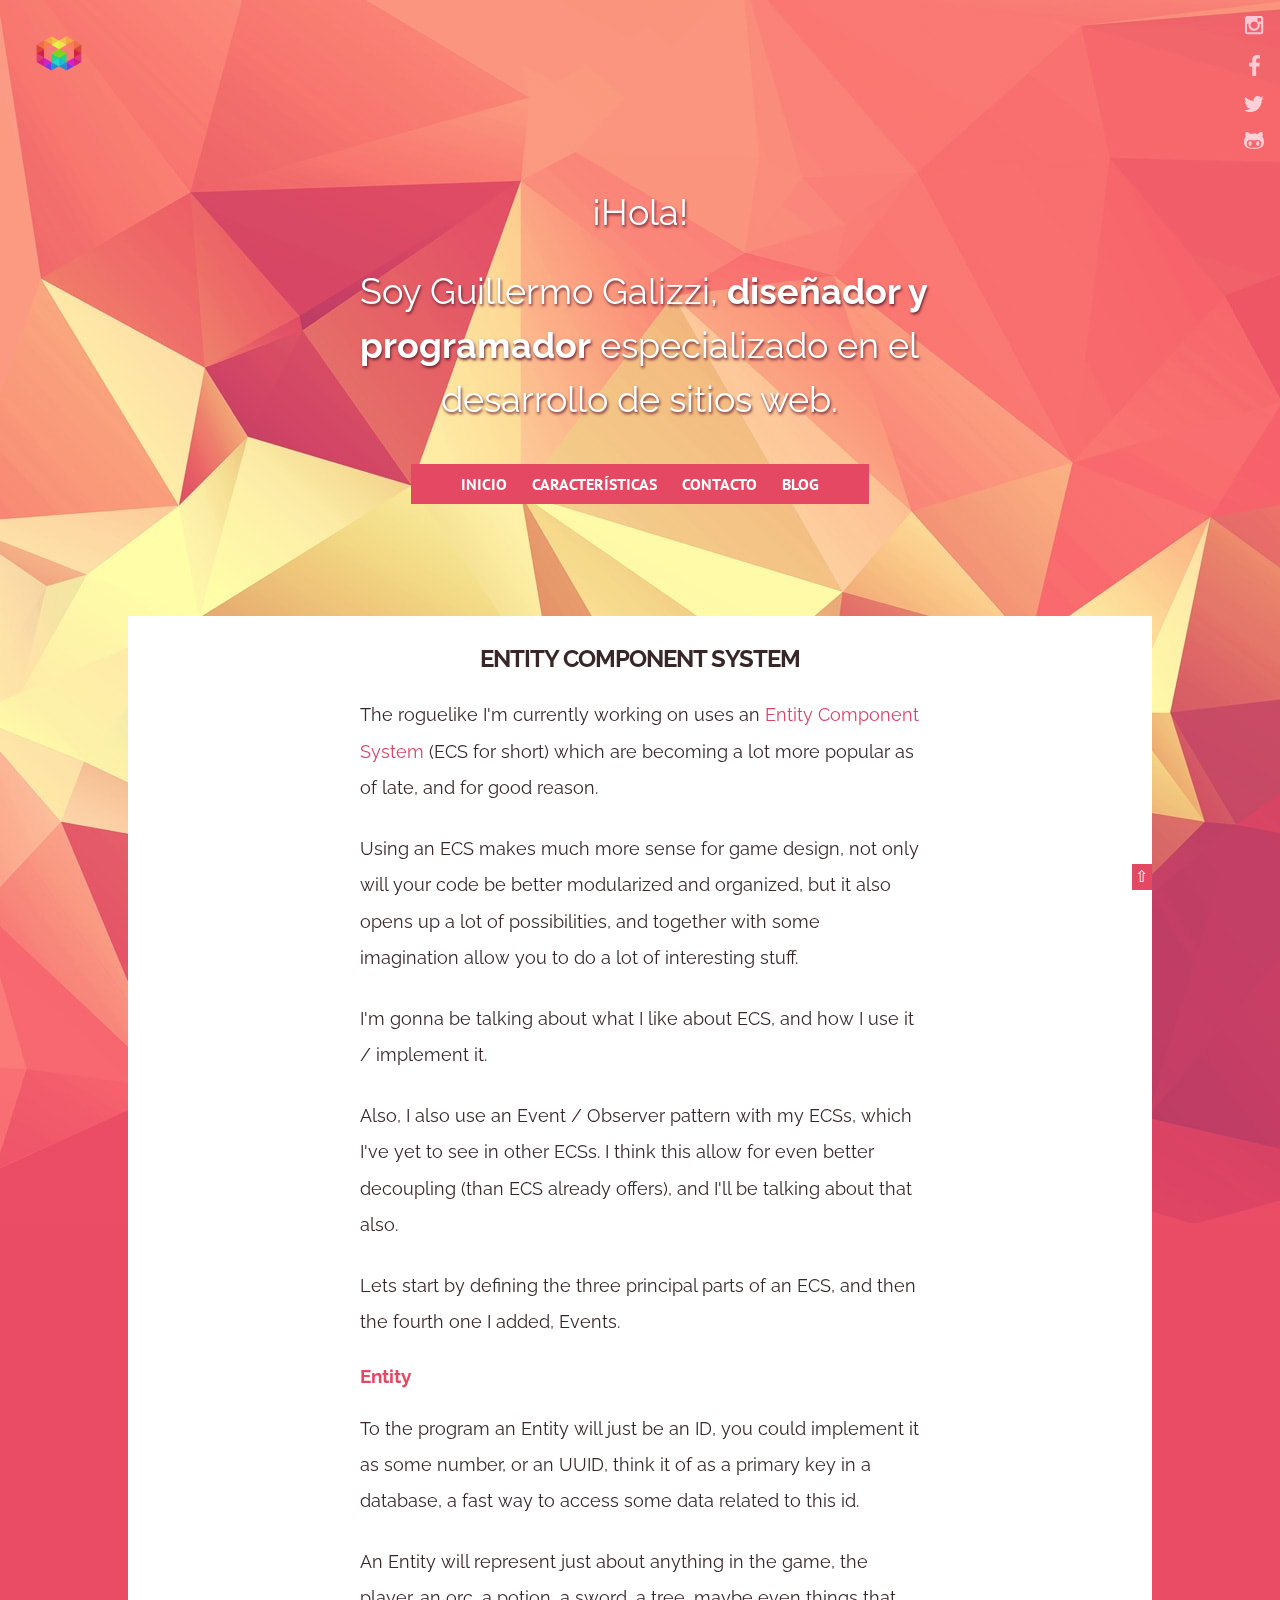
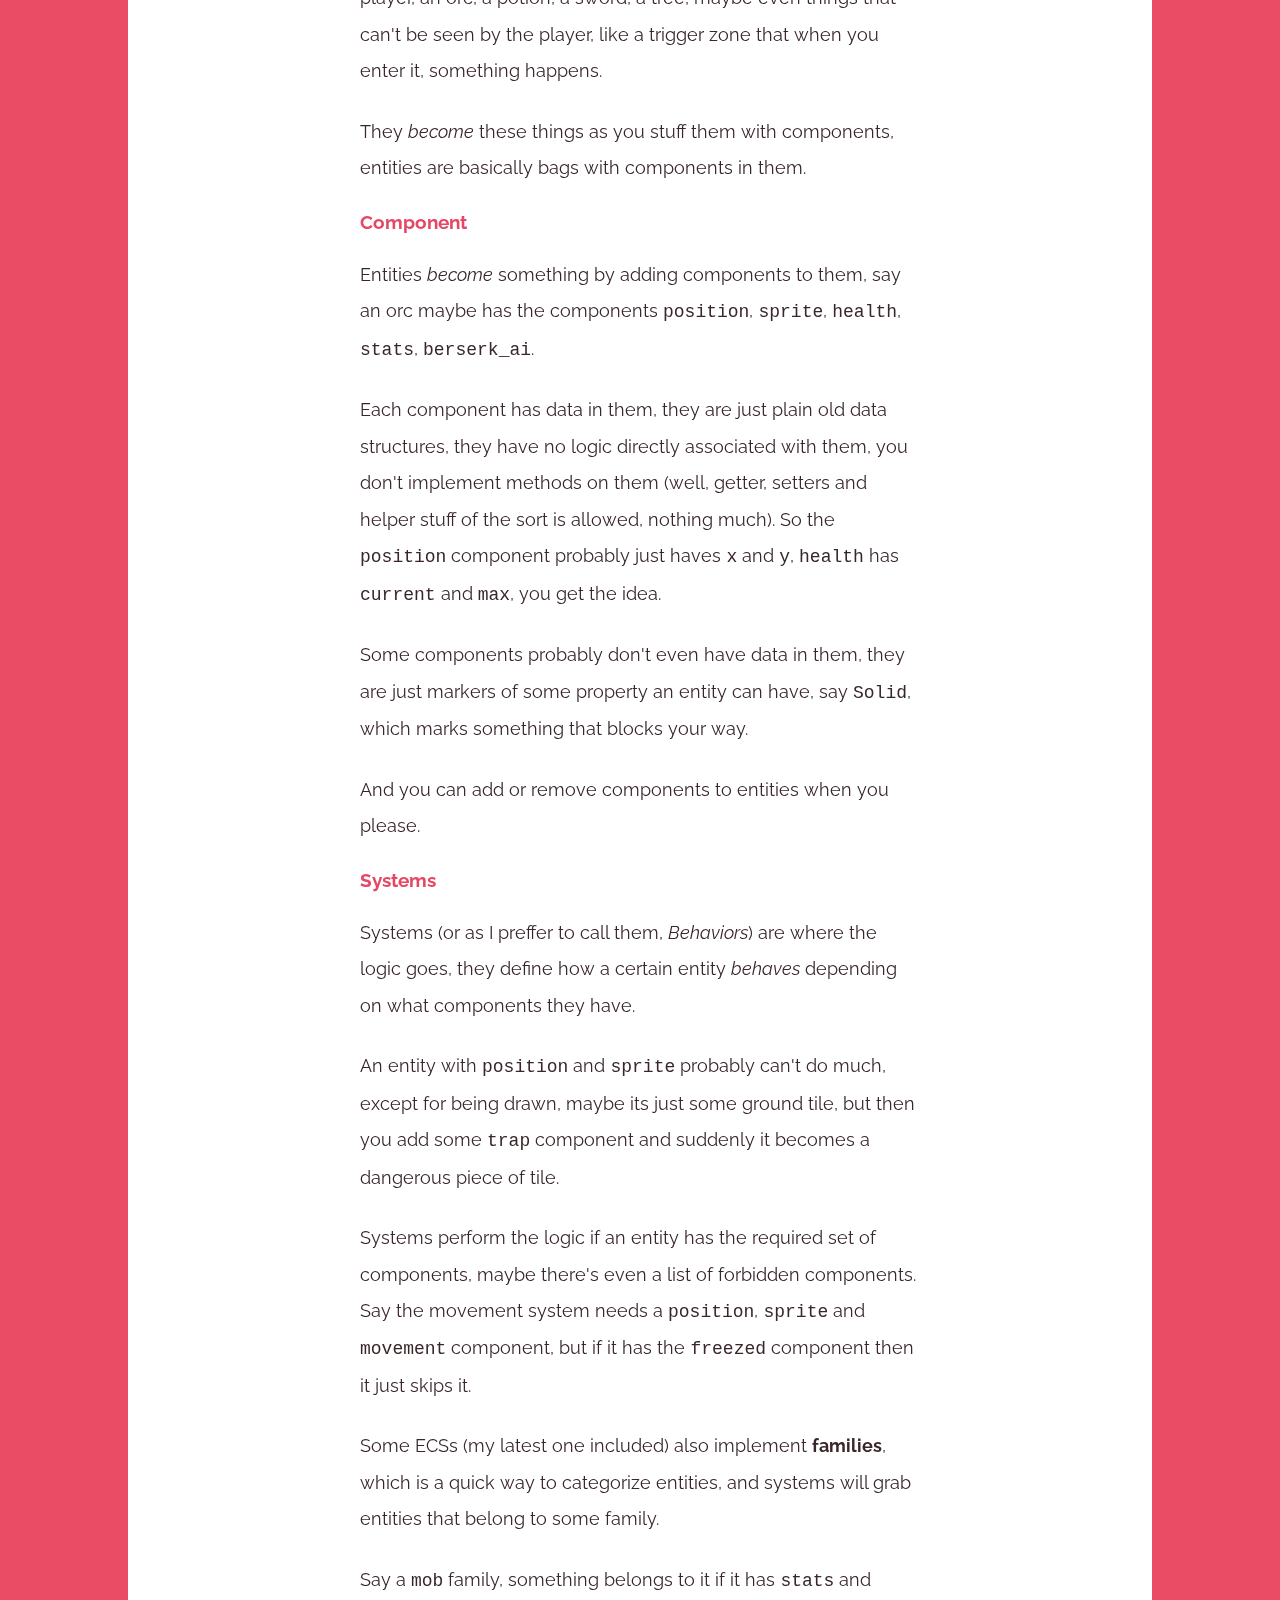
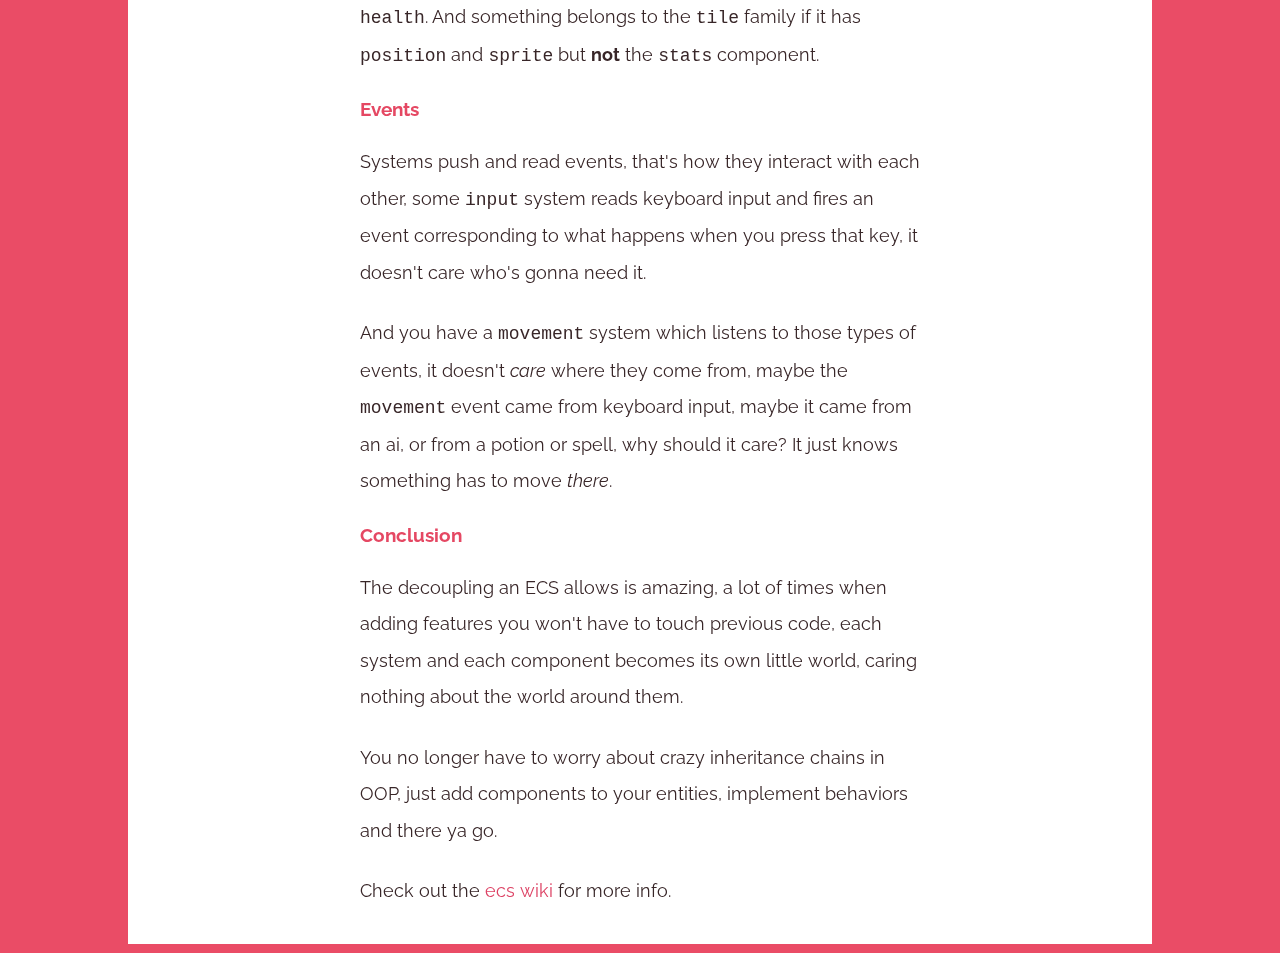
<file: blog/ecs/index.html>
<!DOCTYPE html> <html class=no-js> <head> <meta content='IE=edge' http-equiv=X-UA-Compatible> <meta charset=utf-8> <meta content='width=device-width,initial-scale=1.0,minimum-scale=1.0,maximum-scale=1.0,user-scalable=no' name=viewport> <meta content='#ea4c66' name=theme-color> <meta content='diseño web, desarrollo web, ruby, rails, programación, programador, diseñador, desarrollador' name=keywords> <meta content='Soy Guillermo Galizzi, diseñador y programador especializado en el desarrollo de sitios web. | Santa Fe, Argentina' name=description> <title>GGalizzi | Entity Component System</title> <link href='//fonts.googleapis.com/css?family=Lato:300,400,700|Raleway:400,700|PT+Sans:700' rel=stylesheet> <link href="/stylesheets/site.css" rel=stylesheet /> <script src="/javascripts/vendor/modernizr.js"></script> <script src="/javascripts/all.js"></script> </head> <body class='blog blog_ecs blog_ecs_index'> <div id=container> <header> <div class=hero> <a href='/'> <div class=logo><?xml version="1.0" encoding=UTF-8 standalone=no?> <svg width=46px height=35px viewBox="0 0 46 35" version="1.1" xmlns="http://www.w3.org/2000/svg" xmlns:xlink="http://www.w3.org/1999/xlink" xmlns:sketch="http://www.bohemiancoding.com/sketch/ns"> <title>Group Copy 17 + Group Copy 18 Copy Copy Copy Copy Copy Copy</title> <desc>Created with Sketch.</desc> <defs></defs> <g id=Redesign stroke=none stroke-width=1 fill=none fill-rule=evenodd sketch:type=MSPage> <g id=Artboard-2 sketch:type=MSArtboardGroup transform="translate(-934.000000, -1464.000000)"> <g id="Group-Copy-17-+-Group-Copy-18-Copy-Copy-Copy-Copy-Copy-Copy" sketch:type=MSLayerGroup transform="translate(932.000000, 1461.631579)"> <g id=Group-Copy-17 sketch:type=MSShapeGroup> <g id="Polygon-2-+-Polygon-2-Copy-2-+-Polygon-2-Copy" transform="translate(23.076923, 10.121457) rotate(-330.000000) translate(-23.076923, -10.121457) translate(13.765182, 3.846154)"> <polygon id=Polygon-2 fill="#E1F647" transform="translate(13.582996, 4.959514) scale(1, -1) translate(-13.582996, -4.959514) " points="13.582996 1.1506765e-14 17.8780612 7.43927126 9.28793069 7.43927126 "></polygon> <polygon id=Polygon-2-Copy-2 fill="#F6C047" transform="translate(4.959514, 4.959514) scale(1, -1) translate(-4.959514, -4.959514) " points="4.95951417 -1.00684193e-14 9.25457943 7.43927126 0.664448908 7.43927126 "></polygon> <polygon id=Polygon-2-Copy fill="#F6E047" points="9.27125506 2.44939271 13.5663203 9.88866397 4.9761898 9.88866397 "></polygon> </g> <g id="Polygon-2-+-Polygon-2-Copy-2-+-Polygon-2-Copy-Copy" transform="translate(11.991330, 10.090443) rotate(-30.000000) translate(-11.991330, -10.090443) translate(2.679589, 3.815139)"> <polygon id=Polygon-2 fill="#F8A54A" transform="translate(13.582996, 4.959514) scale(1, -1) translate(-13.582996, -4.959514) " points="13.582996 -4.22873612e-15 17.8780612 7.43927126 9.28793069 7.43927126 "></polygon> <polygon id=Polygon-2-Copy-2 fill="#EE6D51" transform="translate(4.959514, 4.959514) scale(1, -1) translate(-4.959514, -4.959514) " points="4.95951417 2.30135299e-14 9.25457943 7.43927126 0.664448908 7.43927126 "></polygon> <polygon id=Polygon-2-Copy fill="#F87E4A" points="9.27125506 2.44939271 13.5663203 9.88866397 4.9761898 9.88866397 "></polygon> </g> <g id="Polygon-2-+-Polygon-2-Copy-2-+-Polygon-2-Copy-Copy-Copy" transform="translate(6.396761, 19.676113) rotate(-90.000000) translate(-6.396761, -19.676113) translate(-2.914980, 13.400810)"> <polygon id=Polygon-2 fill="#DC4734" transform="translate(13.582996, 4.959514) scale(1, -1) translate(-13.582996, -4.959514) " points="13.582996 3.05648444e-16 17.8780612 7.43927126 9.28793069 7.43927126 "></polygon> <polygon id=Polygon-2-Copy-2 fill="#E03A7B" transform="translate(4.959514, 4.959514) scale(1, -1) translate(-4.959514, -4.959514) " points="4.95951417 6.76022441e-16 9.25457943 7.43927126 0.664448908 7.43927126 "></polygon> <polygon id=Polygon-2-Copy fill="#D32145" points="9.27125506 2.44939271 13.5663203 9.88866397 4.9761898 9.88866397 "></polygon> </g> <g id="Polygon-2-+-Polygon-2-Copy-2-+-Polygon-2-Copy-Copy-Copy-Copy" transform="translate(11.904375, 29.322936) rotate(-150.000000) translate(-11.904375, -29.322936) translate(2.592635, 23.047633)"> <polygon id=Polygon-2 fill="#D11E89" transform="translate(13.582996, 4.959514) scale(1, -1) translate(-13.582996, -4.959514) " points="13.582996 1.1506765e-14 17.8780612 7.43927126 9.28793069 7.43927126 "></polygon> <polygon id=Polygon-2-Copy-2 fill="#773AE4" transform="translate(4.959514, 4.959514) scale(1, -1) translate(-4.959514, -4.959514) " points="4.95951417 -1.72601474e-14 9.25457943 7.43927126 0.664448908 7.43927126 "></polygon> <polygon id=Polygon-2-Copy fill="#D321C8" points="9.27125506 2.44939271 13.5663203 9.88866397 4.9761898 9.88866397 "></polygon> </g> <g id="Polygon-2-+-Polygon-2-Copy-2-+-Polygon-2-Copy-Copy-Copy-Copy-Copy" transform="translate(22.992697, 29.355691) rotate(-210.000000) translate(-22.992697, -29.355691) translate(13.680956, 23.080387)"> <polygon id=Polygon-2 fill="#218DD3" transform="translate(13.582996, 4.959514) scale(1, -1) translate(-13.582996, -4.959514) " points="13.582996 3.45202949e-14 17.8780612 7.43927126 9.28793069 7.43927126 "></polygon> <polygon id=Polygon-2-Copy-2 fill="#1FD9C9" transform="translate(4.959514, 4.959514) scale(1, -1) translate(-4.959514, -4.959514) " points="4.95951417 6.90405897e-14 9.25457943 7.43927126 0.664448908 7.43927126 "></polygon> <polygon id=Polygon-2-Copy fill="#21B8D3" points="9.27125506 2.44939271 13.5663203 9.88866397 4.9761898 9.88866397 "></polygon> </g> <path d="M24.958837,24.0613748 L32.3981083,28.3564401 L32.3981083,19.7663095 L24.958837,24.0613748 L24.958837,24.0613748 Z" id=Polygon-2-Copy-3 fill="#21D484"></path> <path d="M24.9385712,24.0904036 L32.3778424,19.7953383 L24.9385712,15.500273 L24.9385712,24.0904036 L24.9385712,24.0904036 Z" id=Polygon-2-Copy-4 fill="#7ED421"></path> <path d="M17.5249775,19.7813694 L24.9642487,24.0764346 L24.9642487,15.4863041 L17.5249775,19.7813694 L17.5249775,19.7813694 Z" id=Polygon-2-Copy-5 fill="#BED535"></path> </g> <g id=Group-Copy-18 transform="translate(32.489879, 19.736842) scale(-1, 1) translate(-32.489879, -19.736842) translate(14.979757, 0.000000)" sketch:type=MSShapeGroup> <g id="Polygon-2-+-Polygon-2-Copy-2-+-Polygon-2-Copy" transform="translate(23.076923, 10.121457) rotate(-330.000000) translate(-23.076923, -10.121457) translate(13.765182, 3.846154)"> <polygon id=Polygon-2 fill="#E1F647" transform="translate(13.582996, 4.959514) scale(1, -1) translate(-13.582996, -4.959514) " points="13.582996 1.1506765e-14 17.8780612 7.43927126 9.28793069 7.43927126 "></polygon> <polygon id=Polygon-2-Copy-2 fill="#F6C047" transform="translate(4.959514, 4.959514) scale(1, -1) translate(-4.959514, -4.959514) " points="4.95951417 -1.00684193e-14 9.25457943 7.43927126 0.664448908 7.43927126 "></polygon> <polygon id=Polygon-2-Copy fill="#F6E047" points="9.27125506 2.44939271 13.5663203 9.88866397 4.9761898 9.88866397 "></polygon> </g> <g id="Polygon-2-+-Polygon-2-Copy-2-+-Polygon-2-Copy-Copy" transform="translate(11.991330, 10.090443) rotate(-30.000000) translate(-11.991330, -10.090443) translate(2.679589, 3.815139)"> <polygon id=Polygon-2 fill="#F8A54A" transform="translate(13.582996, 4.959514) scale(1, -1) translate(-13.582996, -4.959514) " points="13.582996 -4.22873612e-15 17.8780612 7.43927126 9.28793069 7.43927126 "></polygon> <polygon id=Polygon-2-Copy-2 fill="#EE6D51" transform="translate(4.959514, 4.959514) scale(1, -1) translate(-4.959514, -4.959514) " points="4.95951417 2.30135299e-14 9.25457943 7.43927126 0.664448908 7.43927126 "></polygon> <polygon id=Polygon-2-Copy fill="#F87E4A" points="9.27125506 2.44939271 13.5663203 9.88866397 4.9761898 9.88866397 "></polygon> </g> <g id="Polygon-2-+-Polygon-2-Copy-2-+-Polygon-2-Copy-Copy-Copy" transform="translate(6.396761, 19.676113) rotate(-90.000000) translate(-6.396761, -19.676113) translate(-2.914980, 13.400810)"> <polygon id=Polygon-2 fill="#DC4734" transform="translate(13.582996, 4.959514) scale(1, -1) translate(-13.582996, -4.959514) " points="13.582996 3.05648444e-16 17.8780612 7.43927126 9.28793069 7.43927126 "></polygon> <polygon id=Polygon-2-Copy-2 fill="#E03A7B" transform="translate(4.959514, 4.959514) scale(1, -1) translate(-4.959514, -4.959514) " points="4.95951417 6.76022441e-16 9.25457943 7.43927126 0.664448908 7.43927126 "></polygon> <polygon id=Polygon-2-Copy fill="#D32145" points="9.27125506 2.44939271 13.5663203 9.88866397 4.9761898 9.88866397 "></polygon> </g> <g id="Polygon-2-+-Polygon-2-Copy-2-+-Polygon-2-Copy-Copy-Copy-Copy" transform="translate(11.904375, 29.322936) rotate(-150.000000) translate(-11.904375, -29.322936) translate(2.592635, 23.047633)"> <polygon id=Polygon-2 fill="#D11E89" transform="translate(13.582996, 4.959514) scale(1, -1) translate(-13.582996, -4.959514) " points="13.582996 1.1506765e-14 17.8780612 7.43927126 9.28793069 7.43927126 "></polygon> <polygon id=Polygon-2-Copy-2 fill="#773AE4" transform="translate(4.959514, 4.959514) scale(1, -1) translate(-4.959514, -4.959514) " points="4.95951417 -1.72601474e-14 9.25457943 7.43927126 0.664448908 7.43927126 "></polygon> <polygon id=Polygon-2-Copy fill="#D321C8" points="9.27125506 2.44939271 13.5663203 9.88866397 4.9761898 9.88866397 "></polygon> </g> <g id="Polygon-2-+-Polygon-2-Copy-2-+-Polygon-2-Copy-Copy-Copy-Copy-Copy" transform="translate(22.992697, 29.355691) rotate(-210.000000) translate(-22.992697, -29.355691) translate(13.680956, 23.080387)"> <polygon id=Polygon-2 fill="#218DD3" transform="translate(13.582996, 4.959514) scale(1, -1) translate(-13.582996, -4.959514) " points="13.582996 3.45202949e-14 17.8780612 7.43927126 9.28793069 7.43927126 "></polygon> <polygon id=Polygon-2-Copy-2 fill="#1FD9C9" transform="translate(4.959514, 4.959514) scale(1, -1) translate(-4.959514, -4.959514) " points="4.95951417 6.90405897e-14 9.25457943 7.43927126 0.664448908 7.43927126 "></polygon> <polygon id=Polygon-2-Copy fill="#21B8D3" points="9.27125506 2.44939271 13.5663203 9.88866397 4.9761898 9.88866397 "></polygon> </g> <path d="M24.958837,24.0613748 L32.3981083,28.3564401 L32.3981083,19.7663095 L24.958837,24.0613748 L24.958837,24.0613748 Z" id=Polygon-2-Copy-3 fill="#21D484"></path> <path d="M24.9385712,24.0904036 L32.3778424,19.7953383 L24.9385712,15.500273 L24.9385712,24.0904036 L24.9385712,24.0904036 Z" id=Polygon-2-Copy-4 fill="#7ED421"></path> <path d="M17.5249775,19.7813694 L24.9642487,24.0764346 L24.9642487,15.4863041 L17.5249775,19.7813694 L17.5249775,19.7813694 Z" id=Polygon-2-Copy-5 fill="#7ED421"></path> </g> </g> </g> </g> </svg></div> </a> <div class=social> <a class=icon href='#'><?xml version="1.0" encoding=UTF-8 standalone=no?> <svg width=19px height=19px viewBox="0 0 19 19" version="1.1" xmlns="http://www.w3.org/2000/svg" xmlns:xlink="http://www.w3.org/1999/xlink" xmlns:sketch="http://www.bohemiancoding.com/sketch/ns"> <title>Oval 3</title> <desc>Created with Sketch.</desc> <defs></defs> <g id=Redesign stroke=none stroke-width=1 fill=none fill-rule=evenodd sketch:type=MSPage> <g id=Desktop-Copy-11 sketch:type=MSArtboardGroup transform="translate(-1861.000000, -17.000000)" fill="#FFFFFF"> <g id="fa-github-+-fa-facebook-square-+-fa-twitter-square-copy-3" sketch:type=MSLayerGroup transform="translate(1860.000000, 17.000000)"> <g id=instagram transform="translate(1.000000, 0.000000)" sketch:type=MSShapeGroup> <path d="M16.1726713,15.4389214 L16.1726713,7.7313551 L14.5696533,7.7313551 C14.727976,8.23091958 14.8071374,8.75030805 14.8071374,9.28952051 C14.8071374,10.2886495 14.553821,11.2104649 14.0471881,12.0549668 C13.5405552,12.8994686 12.8518512,13.567537 11.9810759,14.0591719 C11.1103007,14.5508068 10.160364,14.7966242 9.13126598,14.7966242 C7.57178666,14.7966242 6.23791729,14.2593942 5.12965787,13.184934 C4.02139846,12.1104739 3.46726875,10.8120027 3.46726875,9.28952051 C3.46726875,8.75030805 3.54643013,8.23091958 3.70475291,7.7313551 L2.03048957,7.7313551 L2.03048957,15.4389214 C2.03048957,15.6450909 2.09975579,15.8175596 2.23828822,15.9563275 C2.37682064,16.0950954 2.54899666,16.1644794 2.75481626,16.1644794 L15.4483447,16.1644794 C15.6462481,16.1644794 15.8164451,16.0950954 15.9589356,15.9563275 C16.1014261,15.8175596 16.1726713,15.6450909 16.1726713,15.4389214 L16.1726713,15.4389214 Z M12.8003963,9.09921023 C12.8003963,8.11594046 12.442191,7.27738579 11.7257804,6.58354623 C11.0093699,5.88970667 10.1445317,5.54278689 9.13126598,5.54278689 C8.12591637,5.54278689 7.26503628,5.88970667 6.54862573,6.58354623 C5.83221518,7.27738579 5.47400991,8.11594046 5.47400991,9.09921023 C5.47400991,10.08248 5.83221518,10.9210347 6.54862573,11.6148742 C7.26503628,12.3087138 8.12591637,12.6556336 9.13126598,12.6556336 C10.1445317,12.6556336 11.0093699,12.3087138 11.7257804,11.6148742 C12.442191,10.9210347 12.8003963,10.08248 12.8003963,9.09921023 L12.8003963,9.09921023 Z M16.1726713,4.81722895 L16.1726713,2.85465419 C16.1726713,2.63262553 16.09351,2.44033285 15.9351872,2.27777616 C15.7768644,2.11521946 15.582919,2.03394111 15.353351,2.03394111 L13.2872388,2.03394111 C13.0576708,2.03394111 12.8637254,2.11521946 12.7054026,2.27777616 C12.5470798,2.44033285 12.4679184,2.63262553 12.4679184,2.85465419 L12.4679184,4.81722895 C12.4679184,5.0471872 12.5470798,5.24146228 12.7054026,5.40005418 C12.8637254,5.55864608 13.0576708,5.63794203 13.2872388,5.63794203 L15.353351,5.63794203 C15.582919,5.63794203 15.7768644,5.55864608 15.9351872,5.40005418 C16.09351,5.24146228 16.1726713,5.0471872 16.1726713,4.81722895 L16.1726713,4.81722895 Z M18.2387835,2.34319531 L18.2387835,15.9265915 C18.2387835,16.5688887 18.0092155,17.1199955 17.5500795,17.5799121 C17.0909434,18.0398286 16.5407718,18.2697868 15.8995646,18.2697868 L2.33921898,18.2697868 C1.69801175,18.2697868 1.14784011,18.0398286 0.688704066,17.5799121 C0.229568022,17.1199955 -2.66453526e-14,16.5688887 -2.66453526e-14,15.9265915 L-2.66453526e-14,2.34319531 C-2.66453526e-14,1.70089812 0.229568022,1.14979127 0.688704066,0.689874763 C1.14784011,0.229958254 1.69801175,2.16715534e-13 2.33921898,2.16715534e-13 L15.8995646,2.16715534e-13 C16.5407718,2.16715534e-13 17.0909434,0.229958254 17.5500795,0.689874763 C18.0092155,1.14979127 18.2387835,1.70089812 18.2387835,2.34319531 L18.2387835,2.34319531 Z" id=Oval-3></path> </g> </g> </g> </g> </svg></a> <a class=icon href='https://www.facebook.com/GGalizzi'><?xml version="1.0" encoding=UTF-8 standalone=no?> <svg width=11px height=21px viewBox="0 0 11 21" version="1.1" xmlns="http://www.w3.org/2000/svg" xmlns:xlink="http://www.w3.org/1999/xlink" xmlns:sketch="http://www.bohemiancoding.com/sketch/ns"> <title>facebook</title> <desc>Created with Sketch.</desc> <defs></defs> <g id=Redesign stroke=none stroke-width=1 fill=none fill-rule=evenodd sketch:type=MSPage> <g id=Desktop-Copy-11 sketch:type=MSArtboardGroup transform="translate(-1865.000000, -46.000000)" fill="#FFFFFF"> <g id="fa-github-+-fa-facebook-square-+-fa-twitter-square-copy-3" sketch:type=MSLayerGroup transform="translate(1860.000000, 17.000000)"> <g id=facebook transform="translate(5.000000, 29.000000)" sketch:type=MSShapeGroup> <path d="M11,0.151442308 L11,3.48317308 L9.00115741,3.48317308 C8.27121914,3.48317308 7.77893519,3.63461538 7.52430556,3.9375 C7.26967593,4.24038462 7.14236111,4.69471154 7.14236111,5.30048077 L7.14236111,7.68569712 L10.8726852,7.68569712 L10.3761574,11.421274 L7.14236111,11.421274 L7.14236111,21 L3.24652778,21 L3.24652778,11.421274 L0,11.421274 L0,7.68569712 L3.24652778,7.68569712 L3.24652778,4.93449519 C3.24652778,3.36959135 3.6878858,2.15594952 4.57060185,1.29356971 C5.4533179,0.431189904 6.62885802,0 8.09722222,0 C9.34490741,0 10.3125,0.0504807692 11,0.151442308 L11,0.151442308 Z" id=Shape></path> </g> </g> </g> </g> </svg></a> <a class=icon href='https://www.twitter.com/GuilleGalizzi'><?xml version="1.0" encoding=UTF-8 standalone=no?> <svg width=20px height=16px viewBox="0 0 20 16" version="1.1" xmlns="http://www.w3.org/2000/svg" xmlns:xlink="http://www.w3.org/1999/xlink" xmlns:sketch="http://www.bohemiancoding.com/sketch/ns"> <title>fa-twitter</title> <desc>Created with Sketch.</desc> <defs></defs> <g id=Redesign stroke=none stroke-width=1 fill=none fill-rule=evenodd sketch:type=MSPage> <g id=Desktop-Copy-11 sketch:type=MSArtboardGroup transform="translate(-1860.000000, -78.000000)" fill="#FFFFFF"> <g id="fa-github-+-fa-facebook-square-+-fa-twitter-square-copy-3" sketch:type=MSLayerGroup transform="translate(1860.000000, 17.000000)"> <g id=fa-twitter transform="translate(0.042424, 61.000000)" sketch:type=MSShapeGroup> <path d="M6.16668648,16 C7.59711884,16 8.93696711,15.7763634 10.211117,15.3280919 C11.4623721,14.8568576 12.5344497,14.2518408 13.4283455,13.4900786 C14.2993465,12.7283165 15.0817541,11.8547361 15.7297788,10.8683389 C16.3549086,9.85997754 16.8466509,8.82865344 17.1592158,7.75340072 C17.4727761,6.67814801 17.6290585,5.60189692 17.6290585,4.50368152 L17.6290585,3.98851866 C18.4104708,3.4064645 19.0813903,2.71159366 19.6398264,1.90490453 C18.8574187,2.21839511 18.0979059,2.4420317 17.3154982,2.50992138 C18.1874946,1.99376014 18.7907249,1.25496069 19.0813903,0.29152627 C18.2989827,0.761762137 17.4498812,1.0982154 16.534086,1.276925 C15.7297788,0.425308873 14.7462944,-8.8817842e-16 13.584628,-8.8817842e-16 C12.4896554,-8.8817842e-16 11.5290658,0.380381879 10.7466582,1.1651067 C9.96524591,1.97179583 9.56309234,2.91326594 9.56309234,4.03344565 C9.56309234,4.32497192 9.60788667,4.6384625 9.67458046,4.95195308 C8.02117186,4.88506177 6.47925138,4.45875452 5.02691957,3.71995507 C3.59748264,2.95819294 2.36812706,1.97179583 1.36274315,0.739797829 C1.00538391,1.36677898 0.804307131,2.03868713 0.804307131,2.77848496 C0.804307131,3.45039311 0.983484463,4.10033695 1.29604936,4.7053538 C1.63150914,5.28840634 2.05556216,5.75864221 2.61399818,6.14002246 C1.9659735,6.11705978 1.36274315,5.93835018 0.78240768,5.6248596 L0.78240768,5.6697866 C0.78240768,6.65518532 1.09497258,7.50680145 1.69820293,8.24659928 C2.32333273,8.9863971 3.08284553,9.43367029 4.02153566,9.63534257 C3.66417642,9.72519656 3.30681719,9.77012355 2.94945796,9.77012355 C2.72548629,9.77012355 2.47961518,9.74815924 2.18994516,9.70323225 C2.45771573,10.5099214 2.92656308,11.1818295 3.61938209,11.6979908 C4.31220111,12.2351179 5.09460878,12.5036815 5.9656097,12.5036815 C4.49137844,13.6697866 2.83796984,14.2298765 0.960589581,14.2298765 C0.603230349,14.2298765 0.290665448,14.2298765 -1.77635684e-15,14.1849495 C1.85448538,15.3949832 3.93194699,16 6.16668648,16" id=Oval-119></path> </g> </g> </g> </g> </svg></a> <a class=icon href='https://www.github.com/GGalizzi'><?xml version="1.0" encoding=UTF-8 standalone=no?> <svg width=20px height=17px viewBox="0 0 20 17" version="1.1" xmlns="http://www.w3.org/2000/svg" xmlns:xlink="http://www.w3.org/1999/xlink" xmlns:sketch="http://www.bohemiancoding.com/sketch/ns"> <title>github-alt</title> <desc>Created with Sketch.</desc> <defs></defs> <g id=Redesign stroke=none stroke-width=1 fill=none fill-rule=evenodd sketch:type=MSPage> <g id=Desktop-Copy-11 sketch:type=MSArtboardGroup transform="translate(-1860.000000, -107.000000)" fill="#FFFFFF"> <g id="fa-github-+-fa-facebook-square-+-fa-twitter-square-copy-3" sketch:type=MSLayerGroup transform="translate(1860.000000, 17.000000)"> <g id=github-alt transform="translate(0.000000, 90.000000)" sketch:type=MSShapeGroup> <path d="M7.69230769,11.5056818 C7.69230769,11.8252841 7.64222756,12.1528764 7.54206731,12.4884588 C7.44190705,12.8240412 7.26963141,13.1276634 7.02524038,13.3993253 C6.78084936,13.6709872 6.49038462,13.8068182 6.15384615,13.8068182 C5.81730769,13.8068182 5.52684295,13.6709872 5.28245192,13.3993253 C5.0380609,13.1276634 4.86578526,12.8240412 4.765625,12.4884588 C4.66546474,12.1528764 4.61538462,11.8252841 4.61538462,11.5056818 C4.61538462,11.1860795 4.66546474,10.8584872 4.765625,10.5229048 C4.86578526,10.1873224 5.0380609,9.88370028 5.28245192,9.61203835 C5.52684295,9.34037642 5.81730769,9.20454545 6.15384615,9.20454545 C6.49038462,9.20454545 6.78084936,9.34037642 7.02524038,9.61203835 C7.26963141,9.88370028 7.44190705,10.1873224 7.54206731,10.5229048 C7.64222756,10.8584872 7.69230769,11.1860795 7.69230769,11.5056818 L7.69230769,11.5056818 Z M15.3846154,11.5056818 C15.3846154,11.8252841 15.3345353,12.1528764 15.234375,12.4884588 C15.1342147,12.8240412 14.9619391,13.1276634 14.7175481,13.3993253 C14.4731571,13.6709872 14.1826923,13.8068182 13.8461538,13.8068182 C13.5096154,13.8068182 13.2191506,13.6709872 12.9747596,13.3993253 C12.7303686,13.1276634 12.5580929,12.8240412 12.4579327,12.4884588 C12.3577724,12.1528764 12.3076923,11.8252841 12.3076923,11.5056818 C12.3076923,11.1860795 12.3577724,10.8584872 12.4579327,10.5229048 C12.5580929,10.1873224 12.7303686,9.88370028 12.9747596,9.61203835 C13.2191506,9.34037642 13.5096154,9.20454545 13.8461538,9.20454545 C14.1826923,9.20454545 14.4731571,9.34037642 14.7175481,9.61203835 C14.9619391,9.88370028 15.1342147,10.1873224 15.234375,10.5229048 C15.3345353,10.8584872 15.3846154,11.1860795 15.3846154,11.5056818 L15.3846154,11.5056818 Z M17.3076923,11.5056818 C17.3076923,10.546875 17.03125,9.7318892 16.4783654,9.06072443 C15.9254808,8.38955966 15.1762821,8.05397727 14.2307692,8.05397727 C13.9022436,8.05397727 13.1209936,8.13787287 11.8870192,8.30566406 C11.318109,8.39355469 10.6891026,8.4375 10,8.4375 C9.31089744,8.4375 8.68189103,8.39355469 8.11298077,8.30566406 C6.89503205,8.13787287 6.11378205,8.05397727 5.76923077,8.05397727 C4.82371795,8.05397727 4.07451923,8.38955966 3.52163462,9.06072443 C2.96875,9.7318892 2.69230769,10.546875 2.69230769,11.5056818 C2.69230769,12.2088068 2.82051282,12.8220437 3.07692308,13.3453924 C3.33333333,13.8687411 3.65785256,14.280229 4.05048077,14.5798562 C4.44310897,14.8794833 4.93189103,15.119185 5.51682692,15.2989613 C6.10176282,15.4787376 6.66266026,15.5965909 7.19951923,15.6525213 C7.73637821,15.7084517 8.33333333,15.7364169 8.99038462,15.7364169 L11.0096154,15.7364169 C11.6666667,15.7364169 12.2636218,15.7084517 12.8004808,15.6525213 C13.3373397,15.5965909 13.8982372,15.4787376 14.4831731,15.2989613 C15.068109,15.119185 15.556891,14.8794833 15.9495192,14.5798562 C16.3421474,14.280229 16.6666667,13.8687411 16.9230769,13.3453924 C17.1794872,12.8220437 17.3076923,12.2088068 17.3076923,11.5056818 L17.3076923,11.5056818 Z M20,9.39630682 C20,11.0502486 19.755609,12.372603 19.2668269,13.36337 C18.9623397,13.9786044 18.5396635,14.5099432 17.9987981,14.9573864 C17.4579327,15.4048295 16.8930288,15.748402 16.3040865,15.9881037 C15.7151442,16.2278054 15.0340545,16.4175692 14.2608173,16.5573952 C13.4875801,16.6972212 12.8004808,16.7851119 12.1995192,16.8210671 C11.5985577,16.8570224 10.9294872,16.875 10.1923077,16.875 C9.56730769,16.875 8.99839744,16.8630149 8.48557692,16.8390447 C7.97275641,16.8150746 7.3818109,16.7651367 6.71274038,16.6892312 C6.04366987,16.6133256 5.43269231,16.4934748 4.87980769,16.3296786 C4.32692308,16.1658825 3.77804487,15.9601385 3.23317308,15.7124467 C2.68830128,15.464755 2.20352564,15.1411577 1.77884615,14.7416548 C1.35416667,14.342152 1.00961538,13.8827237 0.745192308,13.36337 C0.248397436,12.380593 0,11.0582386 0,9.39630682 C0,7.50266335 0.544871795,5.9206321 1.63461538,4.65021307 C1.41826923,3.99502841 1.31009615,3.31587358 1.31009615,2.61274858 C1.31009615,1.68590199 1.51442308,0.814985795 1.92307692,0 C2.78846154,0 3.54967949,0.157803622 4.20673077,0.473410866 C4.86378205,0.789018111 5.62099359,1.28240412 6.47836538,1.95356889 C7.65625,1.6739169 8.89423077,1.53409091 10.1923077,1.53409091 C11.3782051,1.53409091 12.5,1.66193182 13.5576923,1.91761364 C14.3990385,1.26242898 15.1482372,0.77903054 15.8052885,0.467418324 C16.4623397,0.155806108 17.2195513,0 18.0769231,0 C18.4855769,0.814985795 18.6899038,1.68590199 18.6899038,2.61274858 C18.6899038,3.30788352 18.5817308,3.9790483 18.3653846,4.6262429 C19.4551282,5.90465199 20,7.4946733 20,9.39630682 L20,9.39630682 Z" id=Shape></path> </g> </g> </g> </g> </svg></a> </div> </div> <div class=intro> <div class=hello> <p>¡Hola!</p> <h1> Soy Guillermo Galizzi, <strong>diseñador y programador</strong> especializado en el desarrollo de sitios web.</h1> </div> <nav id=top> <ul> <li> <a href='/#top'>Inicio</a> </li> <li> <a href='/#caracteristicas'>Características</a> </li> <li> <a href='/#contact'>Contacto</a> </li> <li> <a href='/blog#top'>Blog</a> </li> </ul> </nav> </div> </header> <a class=to_top href='#top'>&#8679;</a> <div class=portfolio> <article> <h2>Entity Component System</h2> <div class=article> <p>The roguelike I'm currently working on uses an <a href="http://entity-systems.wikidot.com/">Entity Component System</a> (ECS for short) which are becoming a lot more popular as of late, and for good reason.</p> <p>Using an ECS makes much more sense for game design, not only will your code be better modularized and organized, but it also opens up a lot of possibilities, and together with some imagination allow you to do a lot of interesting stuff.</p> <p>I'm gonna be talking about what I like about ECS, and how I use it / implement it.</p> <p></p> <p>Also, I also use an Event / Observer pattern with my ECSs, which I've yet to see in other ECSs. I think this allow for even better decoupling (than ECS already offers), and I'll be talking about that also.</p> <p>Lets start by defining the three principal parts of an ECS, and then the fourth one I added, Events.</p> <h3 id=entity>Entity</h3> <p>To the program an Entity will just be an ID, you could implement it as some number, or an UUID, think it of as a primary key in a database, a fast way to access some data related to this id.</p> <p>An Entity will represent just about anything in the game, the player, an orc, a potion, a sword, a tree, maybe even things that can't be seen by the player, like a trigger zone that when you enter it, something happens.</p> <p>They <em>become</em> these things as you stuff them with components, entities are basically bags with components in them.</p> <h3 id=component>Component</h3> <p>Entities <em>become</em> something by adding components to them, say an orc maybe has the components <code>position</code>, <code>sprite</code>, <code>health</code>, <code>stats</code>, <code>berserk_ai</code>.</p> <p>Each component has data in them, they are just plain old data structures, they have no logic directly associated with them, you don't implement methods on them (well, getter, setters and helper stuff of the sort is allowed, nothing much). So the <code>position</code> component probably just haves <code>x</code> and <code>y</code>, <code>health</code> has <code>current</code> and <code>max</code>, you get the idea.</p> <p>Some components probably don't even have data in them, they are just markers of some property an entity can have, say <code>Solid</code>, which marks something that blocks your way.</p> <p>And you can add or remove components to entities when you please.</p> <h3 id=systems>Systems</h3> <p>Systems (or as I preffer to call them, <em>Behaviors</em>) are where the logic goes, they define how a certain entity <em>behaves</em> depending on what components they have.</p> <p>An entity with <code>position</code> and <code>sprite</code> probably can't do much, except for being drawn, maybe its just some ground tile, but then you add some <code>trap</code> component and suddenly it becomes a dangerous piece of tile.</p> <p>Systems perform the logic if an entity has the required set of components, maybe there's even a list of forbidden components. Say the movement system needs a <code>position</code>, <code>sprite</code> and <code>movement</code> component, but if it has the <code>freezed</code> component then it just skips it.</p> <p>Some ECSs (my latest one included) also implement <strong>families</strong>, which is a quick way to categorize entities, and systems will grab entities that belong to some family.</p> <p>Say a <code>mob</code> family, something belongs to it if it has <code>stats</code> and <code>health</code>. And something belongs to the <code>tile</code> family if it has <code>position</code> and <code>sprite</code> but <strong>not</strong> the <code>stats</code> component.</p> <h3 id=events>Events</h3> <p>Systems push and read events, that's how they interact with each other, some <code>input</code> system reads keyboard input and fires an event corresponding to what happens when you press that key, it doesn't care who's gonna need it.</p> <p>And you have a <code>movement</code> system which listens to those types of events, it doesn't <em>care</em> where they come from, maybe the <code>movement</code> event came from keyboard input, maybe it came from an ai, or from a potion or spell, why should it care? It just knows something has to move <em>there</em>.</p> <h3 id=conclusion>Conclusion</h3> <p>The decoupling an ECS allows is amazing, a lot of times when adding features you won't have to touch previous code, each system and each component becomes its own little world, caring nothing about the world around them.</p> <p>You no longer have to worry about crazy inheritance chains in OOP, just add components to your entities, implement behaviors and there ya go.</p> <p>Check out the <a href="http://entity-systems.wikidot.com/">ecs wiki</a> for more info.</p> </div> </article> </div> </div> </body> </html>
</file>
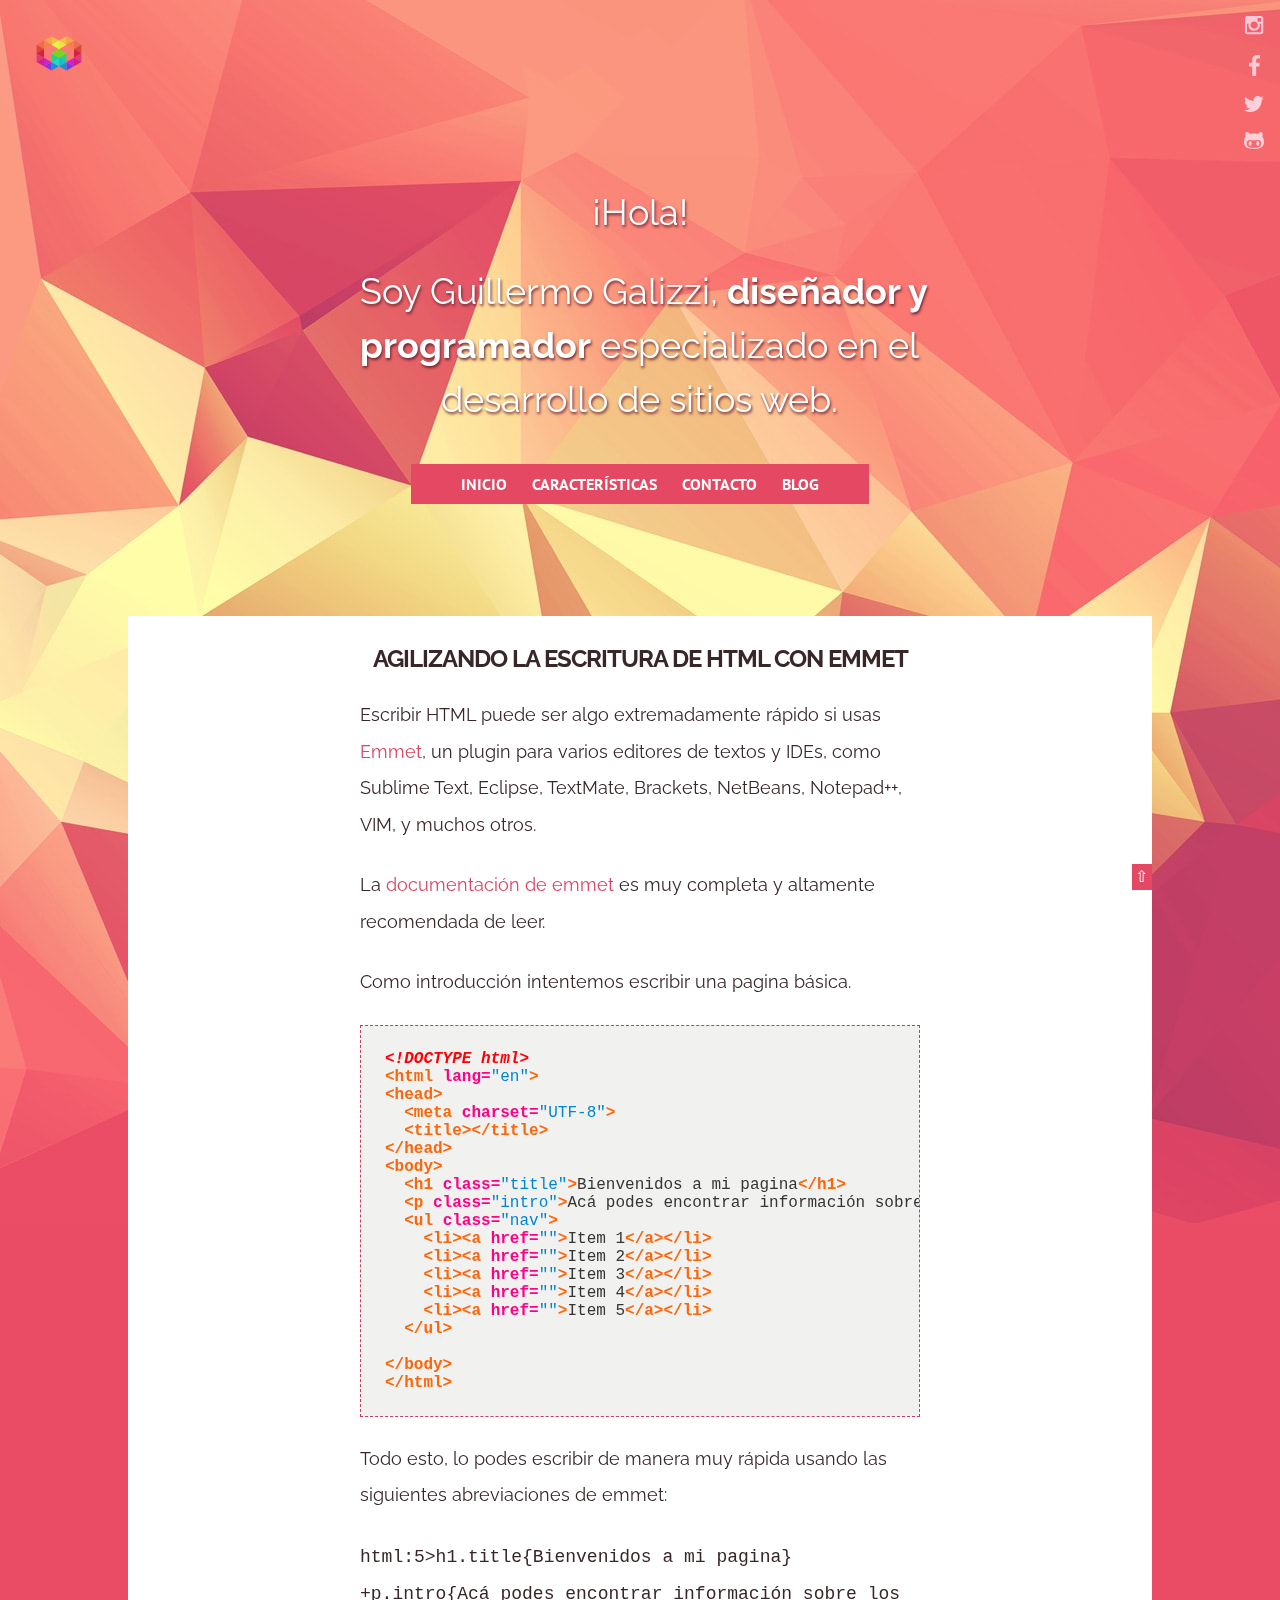
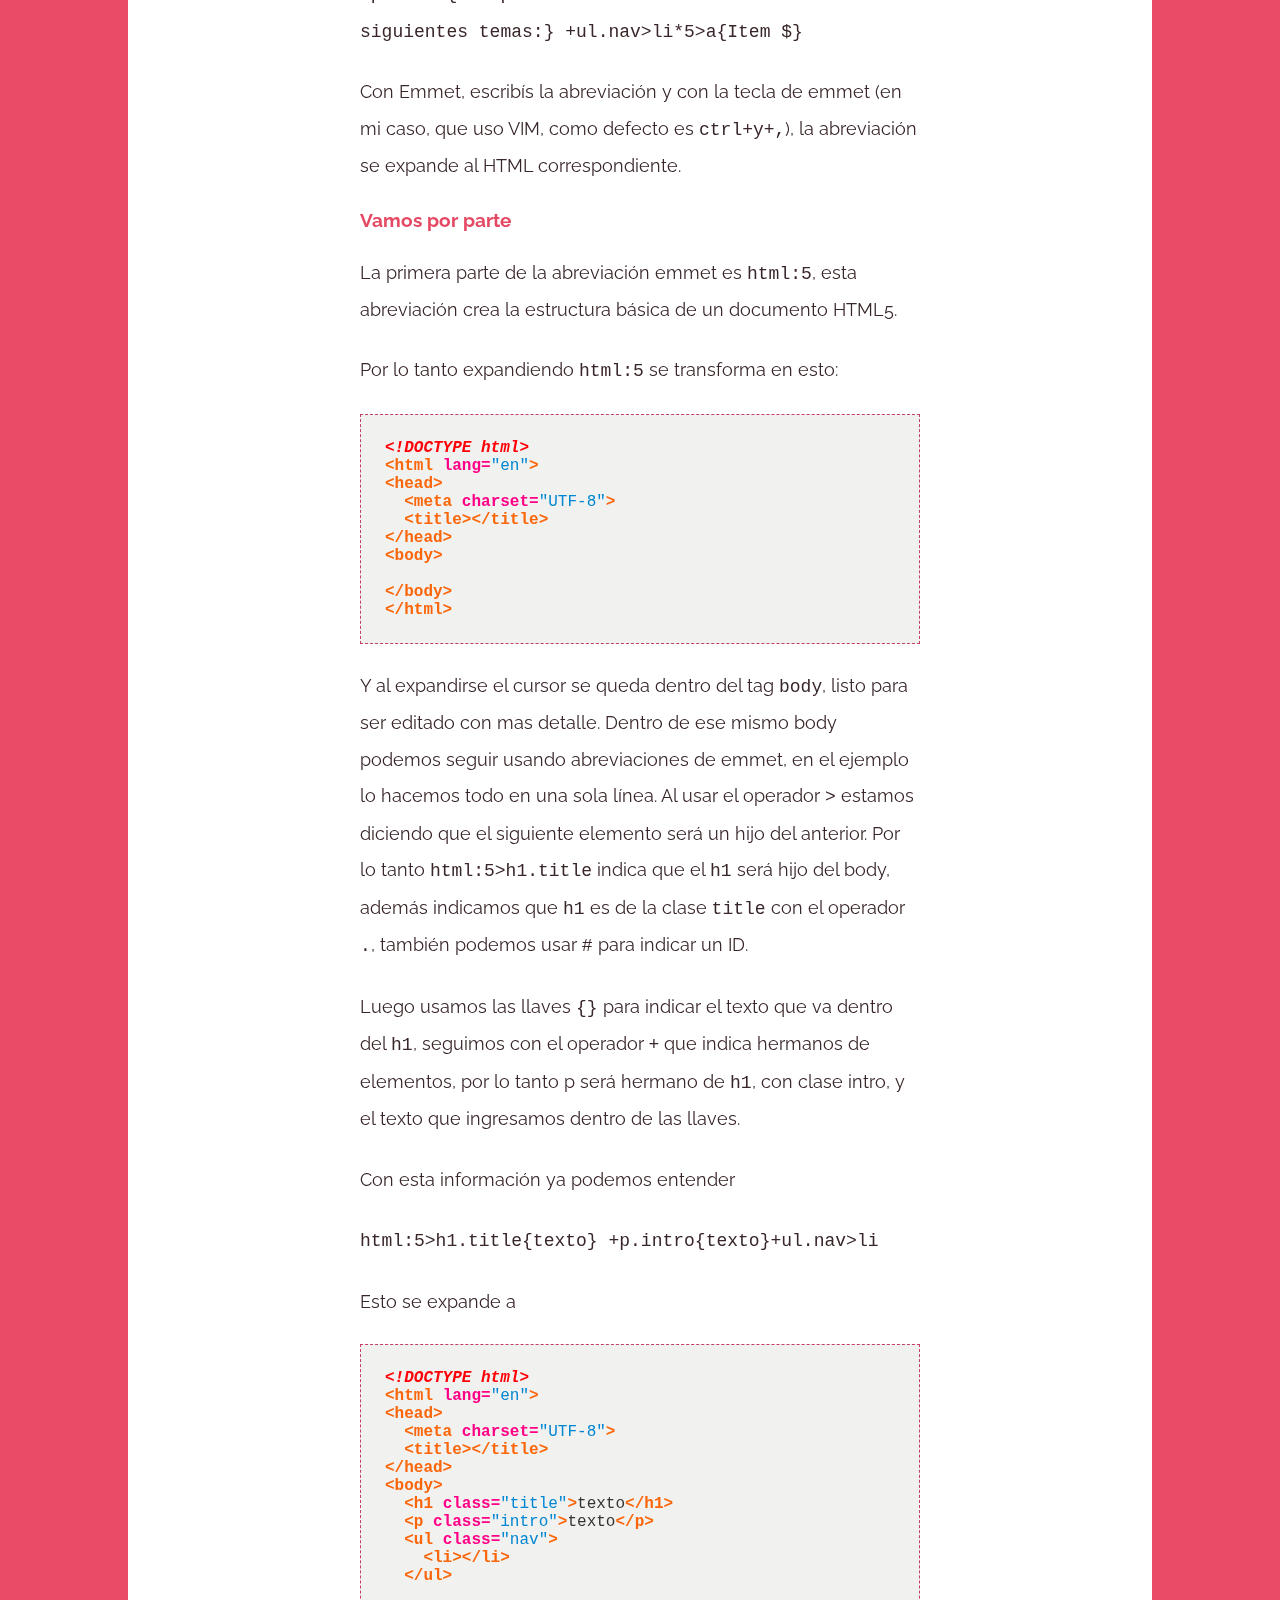
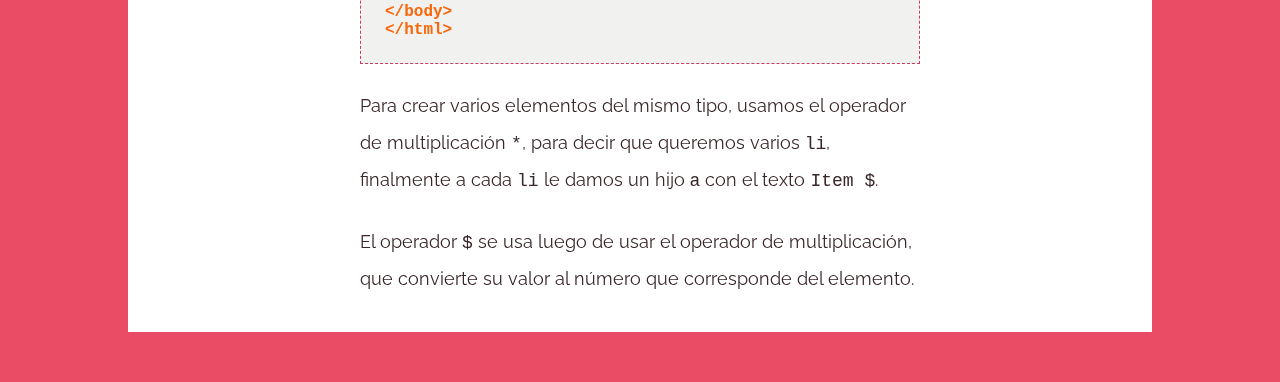
<file: blog/Emmet/index.html>
<!DOCTYPE html> <html class=no-js> <head> <meta content='IE=edge' http-equiv=X-UA-Compatible> <meta charset=utf-8> <meta content='width=device-width,initial-scale=1.0,minimum-scale=1.0,maximum-scale=1.0,user-scalable=no' name=viewport> <meta content='#ea4c66' name=theme-color> <meta content='diseño web, desarrollo web, ruby, rails, programación, programador, diseñador, desarrollador' name=keywords> <meta content='Soy Guillermo Galizzi, diseñador y programador especializado en el desarrollo de sitios web. | Santa Fe, Argentina' name=description> <title>GGalizzi | Agilizando la escritura de HTML con Emmet</title> <link href='//fonts.googleapis.com/css?family=Lato:300,400,700|Raleway:400,700|PT+Sans:700' rel=stylesheet> <link href="/stylesheets/site.css" rel=stylesheet /> <script src="/javascripts/vendor/modernizr.js"></script> <script src="/javascripts/all.js"></script> </head> <body class='blog blog_Emmet blog_Emmet_index'> <div id=container> <header> <div class=hero> <a href='/'> <div class=logo><?xml version="1.0" encoding=UTF-8 standalone=no?> <svg width=46px height=35px viewBox="0 0 46 35" version="1.1" xmlns="http://www.w3.org/2000/svg" xmlns:xlink="http://www.w3.org/1999/xlink" xmlns:sketch="http://www.bohemiancoding.com/sketch/ns"> <title>Group Copy 17 + Group Copy 18 Copy Copy Copy Copy Copy Copy</title> <desc>Created with Sketch.</desc> <defs></defs> <g id=Redesign stroke=none stroke-width=1 fill=none fill-rule=evenodd sketch:type=MSPage> <g id=Artboard-2 sketch:type=MSArtboardGroup transform="translate(-934.000000, -1464.000000)"> <g id="Group-Copy-17-+-Group-Copy-18-Copy-Copy-Copy-Copy-Copy-Copy" sketch:type=MSLayerGroup transform="translate(932.000000, 1461.631579)"> <g id=Group-Copy-17 sketch:type=MSShapeGroup> <g id="Polygon-2-+-Polygon-2-Copy-2-+-Polygon-2-Copy" transform="translate(23.076923, 10.121457) rotate(-330.000000) translate(-23.076923, -10.121457) translate(13.765182, 3.846154)"> <polygon id=Polygon-2 fill="#E1F647" transform="translate(13.582996, 4.959514) scale(1, -1) translate(-13.582996, -4.959514) " points="13.582996 1.1506765e-14 17.8780612 7.43927126 9.28793069 7.43927126 "></polygon> <polygon id=Polygon-2-Copy-2 fill="#F6C047" transform="translate(4.959514, 4.959514) scale(1, -1) translate(-4.959514, -4.959514) " points="4.95951417 -1.00684193e-14 9.25457943 7.43927126 0.664448908 7.43927126 "></polygon> <polygon id=Polygon-2-Copy fill="#F6E047" points="9.27125506 2.44939271 13.5663203 9.88866397 4.9761898 9.88866397 "></polygon> </g> <g id="Polygon-2-+-Polygon-2-Copy-2-+-Polygon-2-Copy-Copy" transform="translate(11.991330, 10.090443) rotate(-30.000000) translate(-11.991330, -10.090443) translate(2.679589, 3.815139)"> <polygon id=Polygon-2 fill="#F8A54A" transform="translate(13.582996, 4.959514) scale(1, -1) translate(-13.582996, -4.959514) " points="13.582996 -4.22873612e-15 17.8780612 7.43927126 9.28793069 7.43927126 "></polygon> <polygon id=Polygon-2-Copy-2 fill="#EE6D51" transform="translate(4.959514, 4.959514) scale(1, -1) translate(-4.959514, -4.959514) " points="4.95951417 2.30135299e-14 9.25457943 7.43927126 0.664448908 7.43927126 "></polygon> <polygon id=Polygon-2-Copy fill="#F87E4A" points="9.27125506 2.44939271 13.5663203 9.88866397 4.9761898 9.88866397 "></polygon> </g> <g id="Polygon-2-+-Polygon-2-Copy-2-+-Polygon-2-Copy-Copy-Copy" transform="translate(6.396761, 19.676113) rotate(-90.000000) translate(-6.396761, -19.676113) translate(-2.914980, 13.400810)"> <polygon id=Polygon-2 fill="#DC4734" transform="translate(13.582996, 4.959514) scale(1, -1) translate(-13.582996, -4.959514) " points="13.582996 3.05648444e-16 17.8780612 7.43927126 9.28793069 7.43927126 "></polygon> <polygon id=Polygon-2-Copy-2 fill="#E03A7B" transform="translate(4.959514, 4.959514) scale(1, -1) translate(-4.959514, -4.959514) " points="4.95951417 6.76022441e-16 9.25457943 7.43927126 0.664448908 7.43927126 "></polygon> <polygon id=Polygon-2-Copy fill="#D32145" points="9.27125506 2.44939271 13.5663203 9.88866397 4.9761898 9.88866397 "></polygon> </g> <g id="Polygon-2-+-Polygon-2-Copy-2-+-Polygon-2-Copy-Copy-Copy-Copy" transform="translate(11.904375, 29.322936) rotate(-150.000000) translate(-11.904375, -29.322936) translate(2.592635, 23.047633)"> <polygon id=Polygon-2 fill="#D11E89" transform="translate(13.582996, 4.959514) scale(1, -1) translate(-13.582996, -4.959514) " points="13.582996 1.1506765e-14 17.8780612 7.43927126 9.28793069 7.43927126 "></polygon> <polygon id=Polygon-2-Copy-2 fill="#773AE4" transform="translate(4.959514, 4.959514) scale(1, -1) translate(-4.959514, -4.959514) " points="4.95951417 -1.72601474e-14 9.25457943 7.43927126 0.664448908 7.43927126 "></polygon> <polygon id=Polygon-2-Copy fill="#D321C8" points="9.27125506 2.44939271 13.5663203 9.88866397 4.9761898 9.88866397 "></polygon> </g> <g id="Polygon-2-+-Polygon-2-Copy-2-+-Polygon-2-Copy-Copy-Copy-Copy-Copy" transform="translate(22.992697, 29.355691) rotate(-210.000000) translate(-22.992697, -29.355691) translate(13.680956, 23.080387)"> <polygon id=Polygon-2 fill="#218DD3" transform="translate(13.582996, 4.959514) scale(1, -1) translate(-13.582996, -4.959514) " points="13.582996 3.45202949e-14 17.8780612 7.43927126 9.28793069 7.43927126 "></polygon> <polygon id=Polygon-2-Copy-2 fill="#1FD9C9" transform="translate(4.959514, 4.959514) scale(1, -1) translate(-4.959514, -4.959514) " points="4.95951417 6.90405897e-14 9.25457943 7.43927126 0.664448908 7.43927126 "></polygon> <polygon id=Polygon-2-Copy fill="#21B8D3" points="9.27125506 2.44939271 13.5663203 9.88866397 4.9761898 9.88866397 "></polygon> </g> <path d="M24.958837,24.0613748 L32.3981083,28.3564401 L32.3981083,19.7663095 L24.958837,24.0613748 L24.958837,24.0613748 Z" id=Polygon-2-Copy-3 fill="#21D484"></path> <path d="M24.9385712,24.0904036 L32.3778424,19.7953383 L24.9385712,15.500273 L24.9385712,24.0904036 L24.9385712,24.0904036 Z" id=Polygon-2-Copy-4 fill="#7ED421"></path> <path d="M17.5249775,19.7813694 L24.9642487,24.0764346 L24.9642487,15.4863041 L17.5249775,19.7813694 L17.5249775,19.7813694 Z" id=Polygon-2-Copy-5 fill="#BED535"></path> </g> <g id=Group-Copy-18 transform="translate(32.489879, 19.736842) scale(-1, 1) translate(-32.489879, -19.736842) translate(14.979757, 0.000000)" sketch:type=MSShapeGroup> <g id="Polygon-2-+-Polygon-2-Copy-2-+-Polygon-2-Copy" transform="translate(23.076923, 10.121457) rotate(-330.000000) translate(-23.076923, -10.121457) translate(13.765182, 3.846154)"> <polygon id=Polygon-2 fill="#E1F647" transform="translate(13.582996, 4.959514) scale(1, -1) translate(-13.582996, -4.959514) " points="13.582996 1.1506765e-14 17.8780612 7.43927126 9.28793069 7.43927126 "></polygon> <polygon id=Polygon-2-Copy-2 fill="#F6C047" transform="translate(4.959514, 4.959514) scale(1, -1) translate(-4.959514, -4.959514) " points="4.95951417 -1.00684193e-14 9.25457943 7.43927126 0.664448908 7.43927126 "></polygon> <polygon id=Polygon-2-Copy fill="#F6E047" points="9.27125506 2.44939271 13.5663203 9.88866397 4.9761898 9.88866397 "></polygon> </g> <g id="Polygon-2-+-Polygon-2-Copy-2-+-Polygon-2-Copy-Copy" transform="translate(11.991330, 10.090443) rotate(-30.000000) translate(-11.991330, -10.090443) translate(2.679589, 3.815139)"> <polygon id=Polygon-2 fill="#F8A54A" transform="translate(13.582996, 4.959514) scale(1, -1) translate(-13.582996, -4.959514) " points="13.582996 -4.22873612e-15 17.8780612 7.43927126 9.28793069 7.43927126 "></polygon> <polygon id=Polygon-2-Copy-2 fill="#EE6D51" transform="translate(4.959514, 4.959514) scale(1, -1) translate(-4.959514, -4.959514) " points="4.95951417 2.30135299e-14 9.25457943 7.43927126 0.664448908 7.43927126 "></polygon> <polygon id=Polygon-2-Copy fill="#F87E4A" points="9.27125506 2.44939271 13.5663203 9.88866397 4.9761898 9.88866397 "></polygon> </g> <g id="Polygon-2-+-Polygon-2-Copy-2-+-Polygon-2-Copy-Copy-Copy" transform="translate(6.396761, 19.676113) rotate(-90.000000) translate(-6.396761, -19.676113) translate(-2.914980, 13.400810)"> <polygon id=Polygon-2 fill="#DC4734" transform="translate(13.582996, 4.959514) scale(1, -1) translate(-13.582996, -4.959514) " points="13.582996 3.05648444e-16 17.8780612 7.43927126 9.28793069 7.43927126 "></polygon> <polygon id=Polygon-2-Copy-2 fill="#E03A7B" transform="translate(4.959514, 4.959514) scale(1, -1) translate(-4.959514, -4.959514) " points="4.95951417 6.76022441e-16 9.25457943 7.43927126 0.664448908 7.43927126 "></polygon> <polygon id=Polygon-2-Copy fill="#D32145" points="9.27125506 2.44939271 13.5663203 9.88866397 4.9761898 9.88866397 "></polygon> </g> <g id="Polygon-2-+-Polygon-2-Copy-2-+-Polygon-2-Copy-Copy-Copy-Copy" transform="translate(11.904375, 29.322936) rotate(-150.000000) translate(-11.904375, -29.322936) translate(2.592635, 23.047633)"> <polygon id=Polygon-2 fill="#D11E89" transform="translate(13.582996, 4.959514) scale(1, -1) translate(-13.582996, -4.959514) " points="13.582996 1.1506765e-14 17.8780612 7.43927126 9.28793069 7.43927126 "></polygon> <polygon id=Polygon-2-Copy-2 fill="#773AE4" transform="translate(4.959514, 4.959514) scale(1, -1) translate(-4.959514, -4.959514) " points="4.95951417 -1.72601474e-14 9.25457943 7.43927126 0.664448908 7.43927126 "></polygon> <polygon id=Polygon-2-Copy fill="#D321C8" points="9.27125506 2.44939271 13.5663203 9.88866397 4.9761898 9.88866397 "></polygon> </g> <g id="Polygon-2-+-Polygon-2-Copy-2-+-Polygon-2-Copy-Copy-Copy-Copy-Copy" transform="translate(22.992697, 29.355691) rotate(-210.000000) translate(-22.992697, -29.355691) translate(13.680956, 23.080387)"> <polygon id=Polygon-2 fill="#218DD3" transform="translate(13.582996, 4.959514) scale(1, -1) translate(-13.582996, -4.959514) " points="13.582996 3.45202949e-14 17.8780612 7.43927126 9.28793069 7.43927126 "></polygon> <polygon id=Polygon-2-Copy-2 fill="#1FD9C9" transform="translate(4.959514, 4.959514) scale(1, -1) translate(-4.959514, -4.959514) " points="4.95951417 6.90405897e-14 9.25457943 7.43927126 0.664448908 7.43927126 "></polygon> <polygon id=Polygon-2-Copy fill="#21B8D3" points="9.27125506 2.44939271 13.5663203 9.88866397 4.9761898 9.88866397 "></polygon> </g> <path d="M24.958837,24.0613748 L32.3981083,28.3564401 L32.3981083,19.7663095 L24.958837,24.0613748 L24.958837,24.0613748 Z" id=Polygon-2-Copy-3 fill="#21D484"></path> <path d="M24.9385712,24.0904036 L32.3778424,19.7953383 L24.9385712,15.500273 L24.9385712,24.0904036 L24.9385712,24.0904036 Z" id=Polygon-2-Copy-4 fill="#7ED421"></path> <path d="M17.5249775,19.7813694 L24.9642487,24.0764346 L24.9642487,15.4863041 L17.5249775,19.7813694 L17.5249775,19.7813694 Z" id=Polygon-2-Copy-5 fill="#7ED421"></path> </g> </g> </g> </g> </svg></div> </a> <div class=social> <a class=icon href='#'><?xml version="1.0" encoding=UTF-8 standalone=no?> <svg width=19px height=19px viewBox="0 0 19 19" version="1.1" xmlns="http://www.w3.org/2000/svg" xmlns:xlink="http://www.w3.org/1999/xlink" xmlns:sketch="http://www.bohemiancoding.com/sketch/ns"> <title>Oval 3</title> <desc>Created with Sketch.</desc> <defs></defs> <g id=Redesign stroke=none stroke-width=1 fill=none fill-rule=evenodd sketch:type=MSPage> <g id=Desktop-Copy-11 sketch:type=MSArtboardGroup transform="translate(-1861.000000, -17.000000)" fill="#FFFFFF"> <g id="fa-github-+-fa-facebook-square-+-fa-twitter-square-copy-3" sketch:type=MSLayerGroup transform="translate(1860.000000, 17.000000)"> <g id=instagram transform="translate(1.000000, 0.000000)" sketch:type=MSShapeGroup> <path d="M16.1726713,15.4389214 L16.1726713,7.7313551 L14.5696533,7.7313551 C14.727976,8.23091958 14.8071374,8.75030805 14.8071374,9.28952051 C14.8071374,10.2886495 14.553821,11.2104649 14.0471881,12.0549668 C13.5405552,12.8994686 12.8518512,13.567537 11.9810759,14.0591719 C11.1103007,14.5508068 10.160364,14.7966242 9.13126598,14.7966242 C7.57178666,14.7966242 6.23791729,14.2593942 5.12965787,13.184934 C4.02139846,12.1104739 3.46726875,10.8120027 3.46726875,9.28952051 C3.46726875,8.75030805 3.54643013,8.23091958 3.70475291,7.7313551 L2.03048957,7.7313551 L2.03048957,15.4389214 C2.03048957,15.6450909 2.09975579,15.8175596 2.23828822,15.9563275 C2.37682064,16.0950954 2.54899666,16.1644794 2.75481626,16.1644794 L15.4483447,16.1644794 C15.6462481,16.1644794 15.8164451,16.0950954 15.9589356,15.9563275 C16.1014261,15.8175596 16.1726713,15.6450909 16.1726713,15.4389214 L16.1726713,15.4389214 Z M12.8003963,9.09921023 C12.8003963,8.11594046 12.442191,7.27738579 11.7257804,6.58354623 C11.0093699,5.88970667 10.1445317,5.54278689 9.13126598,5.54278689 C8.12591637,5.54278689 7.26503628,5.88970667 6.54862573,6.58354623 C5.83221518,7.27738579 5.47400991,8.11594046 5.47400991,9.09921023 C5.47400991,10.08248 5.83221518,10.9210347 6.54862573,11.6148742 C7.26503628,12.3087138 8.12591637,12.6556336 9.13126598,12.6556336 C10.1445317,12.6556336 11.0093699,12.3087138 11.7257804,11.6148742 C12.442191,10.9210347 12.8003963,10.08248 12.8003963,9.09921023 L12.8003963,9.09921023 Z M16.1726713,4.81722895 L16.1726713,2.85465419 C16.1726713,2.63262553 16.09351,2.44033285 15.9351872,2.27777616 C15.7768644,2.11521946 15.582919,2.03394111 15.353351,2.03394111 L13.2872388,2.03394111 C13.0576708,2.03394111 12.8637254,2.11521946 12.7054026,2.27777616 C12.5470798,2.44033285 12.4679184,2.63262553 12.4679184,2.85465419 L12.4679184,4.81722895 C12.4679184,5.0471872 12.5470798,5.24146228 12.7054026,5.40005418 C12.8637254,5.55864608 13.0576708,5.63794203 13.2872388,5.63794203 L15.353351,5.63794203 C15.582919,5.63794203 15.7768644,5.55864608 15.9351872,5.40005418 C16.09351,5.24146228 16.1726713,5.0471872 16.1726713,4.81722895 L16.1726713,4.81722895 Z M18.2387835,2.34319531 L18.2387835,15.9265915 C18.2387835,16.5688887 18.0092155,17.1199955 17.5500795,17.5799121 C17.0909434,18.0398286 16.5407718,18.2697868 15.8995646,18.2697868 L2.33921898,18.2697868 C1.69801175,18.2697868 1.14784011,18.0398286 0.688704066,17.5799121 C0.229568022,17.1199955 -2.66453526e-14,16.5688887 -2.66453526e-14,15.9265915 L-2.66453526e-14,2.34319531 C-2.66453526e-14,1.70089812 0.229568022,1.14979127 0.688704066,0.689874763 C1.14784011,0.229958254 1.69801175,2.16715534e-13 2.33921898,2.16715534e-13 L15.8995646,2.16715534e-13 C16.5407718,2.16715534e-13 17.0909434,0.229958254 17.5500795,0.689874763 C18.0092155,1.14979127 18.2387835,1.70089812 18.2387835,2.34319531 L18.2387835,2.34319531 Z" id=Oval-3></path> </g> </g> </g> </g> </svg></a> <a class=icon href='https://www.facebook.com/GGalizzi'><?xml version="1.0" encoding=UTF-8 standalone=no?> <svg width=11px height=21px viewBox="0 0 11 21" version="1.1" xmlns="http://www.w3.org/2000/svg" xmlns:xlink="http://www.w3.org/1999/xlink" xmlns:sketch="http://www.bohemiancoding.com/sketch/ns"> <title>facebook</title> <desc>Created with Sketch.</desc> <defs></defs> <g id=Redesign stroke=none stroke-width=1 fill=none fill-rule=evenodd sketch:type=MSPage> <g id=Desktop-Copy-11 sketch:type=MSArtboardGroup transform="translate(-1865.000000, -46.000000)" fill="#FFFFFF"> <g id="fa-github-+-fa-facebook-square-+-fa-twitter-square-copy-3" sketch:type=MSLayerGroup transform="translate(1860.000000, 17.000000)"> <g id=facebook transform="translate(5.000000, 29.000000)" sketch:type=MSShapeGroup> <path d="M11,0.151442308 L11,3.48317308 L9.00115741,3.48317308 C8.27121914,3.48317308 7.77893519,3.63461538 7.52430556,3.9375 C7.26967593,4.24038462 7.14236111,4.69471154 7.14236111,5.30048077 L7.14236111,7.68569712 L10.8726852,7.68569712 L10.3761574,11.421274 L7.14236111,11.421274 L7.14236111,21 L3.24652778,21 L3.24652778,11.421274 L0,11.421274 L0,7.68569712 L3.24652778,7.68569712 L3.24652778,4.93449519 C3.24652778,3.36959135 3.6878858,2.15594952 4.57060185,1.29356971 C5.4533179,0.431189904 6.62885802,0 8.09722222,0 C9.34490741,0 10.3125,0.0504807692 11,0.151442308 L11,0.151442308 Z" id=Shape></path> </g> </g> </g> </g> </svg></a> <a class=icon href='https://www.twitter.com/GuilleGalizzi'><?xml version="1.0" encoding=UTF-8 standalone=no?> <svg width=20px height=16px viewBox="0 0 20 16" version="1.1" xmlns="http://www.w3.org/2000/svg" xmlns:xlink="http://www.w3.org/1999/xlink" xmlns:sketch="http://www.bohemiancoding.com/sketch/ns"> <title>fa-twitter</title> <desc>Created with Sketch.</desc> <defs></defs> <g id=Redesign stroke=none stroke-width=1 fill=none fill-rule=evenodd sketch:type=MSPage> <g id=Desktop-Copy-11 sketch:type=MSArtboardGroup transform="translate(-1860.000000, -78.000000)" fill="#FFFFFF"> <g id="fa-github-+-fa-facebook-square-+-fa-twitter-square-copy-3" sketch:type=MSLayerGroup transform="translate(1860.000000, 17.000000)"> <g id=fa-twitter transform="translate(0.042424, 61.000000)" sketch:type=MSShapeGroup> <path d="M6.16668648,16 C7.59711884,16 8.93696711,15.7763634 10.211117,15.3280919 C11.4623721,14.8568576 12.5344497,14.2518408 13.4283455,13.4900786 C14.2993465,12.7283165 15.0817541,11.8547361 15.7297788,10.8683389 C16.3549086,9.85997754 16.8466509,8.82865344 17.1592158,7.75340072 C17.4727761,6.67814801 17.6290585,5.60189692 17.6290585,4.50368152 L17.6290585,3.98851866 C18.4104708,3.4064645 19.0813903,2.71159366 19.6398264,1.90490453 C18.8574187,2.21839511 18.0979059,2.4420317 17.3154982,2.50992138 C18.1874946,1.99376014 18.7907249,1.25496069 19.0813903,0.29152627 C18.2989827,0.761762137 17.4498812,1.0982154 16.534086,1.276925 C15.7297788,0.425308873 14.7462944,-8.8817842e-16 13.584628,-8.8817842e-16 C12.4896554,-8.8817842e-16 11.5290658,0.380381879 10.7466582,1.1651067 C9.96524591,1.97179583 9.56309234,2.91326594 9.56309234,4.03344565 C9.56309234,4.32497192 9.60788667,4.6384625 9.67458046,4.95195308 C8.02117186,4.88506177 6.47925138,4.45875452 5.02691957,3.71995507 C3.59748264,2.95819294 2.36812706,1.97179583 1.36274315,0.739797829 C1.00538391,1.36677898 0.804307131,2.03868713 0.804307131,2.77848496 C0.804307131,3.45039311 0.983484463,4.10033695 1.29604936,4.7053538 C1.63150914,5.28840634 2.05556216,5.75864221 2.61399818,6.14002246 C1.9659735,6.11705978 1.36274315,5.93835018 0.78240768,5.6248596 L0.78240768,5.6697866 C0.78240768,6.65518532 1.09497258,7.50680145 1.69820293,8.24659928 C2.32333273,8.9863971 3.08284553,9.43367029 4.02153566,9.63534257 C3.66417642,9.72519656 3.30681719,9.77012355 2.94945796,9.77012355 C2.72548629,9.77012355 2.47961518,9.74815924 2.18994516,9.70323225 C2.45771573,10.5099214 2.92656308,11.1818295 3.61938209,11.6979908 C4.31220111,12.2351179 5.09460878,12.5036815 5.9656097,12.5036815 C4.49137844,13.6697866 2.83796984,14.2298765 0.960589581,14.2298765 C0.603230349,14.2298765 0.290665448,14.2298765 -1.77635684e-15,14.1849495 C1.85448538,15.3949832 3.93194699,16 6.16668648,16" id=Oval-119></path> </g> </g> </g> </g> </svg></a> <a class=icon href='https://www.github.com/GGalizzi'><?xml version="1.0" encoding=UTF-8 standalone=no?> <svg width=20px height=17px viewBox="0 0 20 17" version="1.1" xmlns="http://www.w3.org/2000/svg" xmlns:xlink="http://www.w3.org/1999/xlink" xmlns:sketch="http://www.bohemiancoding.com/sketch/ns"> <title>github-alt</title> <desc>Created with Sketch.</desc> <defs></defs> <g id=Redesign stroke=none stroke-width=1 fill=none fill-rule=evenodd sketch:type=MSPage> <g id=Desktop-Copy-11 sketch:type=MSArtboardGroup transform="translate(-1860.000000, -107.000000)" fill="#FFFFFF"> <g id="fa-github-+-fa-facebook-square-+-fa-twitter-square-copy-3" sketch:type=MSLayerGroup transform="translate(1860.000000, 17.000000)"> <g id=github-alt transform="translate(0.000000, 90.000000)" sketch:type=MSShapeGroup> <path d="M7.69230769,11.5056818 C7.69230769,11.8252841 7.64222756,12.1528764 7.54206731,12.4884588 C7.44190705,12.8240412 7.26963141,13.1276634 7.02524038,13.3993253 C6.78084936,13.6709872 6.49038462,13.8068182 6.15384615,13.8068182 C5.81730769,13.8068182 5.52684295,13.6709872 5.28245192,13.3993253 C5.0380609,13.1276634 4.86578526,12.8240412 4.765625,12.4884588 C4.66546474,12.1528764 4.61538462,11.8252841 4.61538462,11.5056818 C4.61538462,11.1860795 4.66546474,10.8584872 4.765625,10.5229048 C4.86578526,10.1873224 5.0380609,9.88370028 5.28245192,9.61203835 C5.52684295,9.34037642 5.81730769,9.20454545 6.15384615,9.20454545 C6.49038462,9.20454545 6.78084936,9.34037642 7.02524038,9.61203835 C7.26963141,9.88370028 7.44190705,10.1873224 7.54206731,10.5229048 C7.64222756,10.8584872 7.69230769,11.1860795 7.69230769,11.5056818 L7.69230769,11.5056818 Z M15.3846154,11.5056818 C15.3846154,11.8252841 15.3345353,12.1528764 15.234375,12.4884588 C15.1342147,12.8240412 14.9619391,13.1276634 14.7175481,13.3993253 C14.4731571,13.6709872 14.1826923,13.8068182 13.8461538,13.8068182 C13.5096154,13.8068182 13.2191506,13.6709872 12.9747596,13.3993253 C12.7303686,13.1276634 12.5580929,12.8240412 12.4579327,12.4884588 C12.3577724,12.1528764 12.3076923,11.8252841 12.3076923,11.5056818 C12.3076923,11.1860795 12.3577724,10.8584872 12.4579327,10.5229048 C12.5580929,10.1873224 12.7303686,9.88370028 12.9747596,9.61203835 C13.2191506,9.34037642 13.5096154,9.20454545 13.8461538,9.20454545 C14.1826923,9.20454545 14.4731571,9.34037642 14.7175481,9.61203835 C14.9619391,9.88370028 15.1342147,10.1873224 15.234375,10.5229048 C15.3345353,10.8584872 15.3846154,11.1860795 15.3846154,11.5056818 L15.3846154,11.5056818 Z M17.3076923,11.5056818 C17.3076923,10.546875 17.03125,9.7318892 16.4783654,9.06072443 C15.9254808,8.38955966 15.1762821,8.05397727 14.2307692,8.05397727 C13.9022436,8.05397727 13.1209936,8.13787287 11.8870192,8.30566406 C11.318109,8.39355469 10.6891026,8.4375 10,8.4375 C9.31089744,8.4375 8.68189103,8.39355469 8.11298077,8.30566406 C6.89503205,8.13787287 6.11378205,8.05397727 5.76923077,8.05397727 C4.82371795,8.05397727 4.07451923,8.38955966 3.52163462,9.06072443 C2.96875,9.7318892 2.69230769,10.546875 2.69230769,11.5056818 C2.69230769,12.2088068 2.82051282,12.8220437 3.07692308,13.3453924 C3.33333333,13.8687411 3.65785256,14.280229 4.05048077,14.5798562 C4.44310897,14.8794833 4.93189103,15.119185 5.51682692,15.2989613 C6.10176282,15.4787376 6.66266026,15.5965909 7.19951923,15.6525213 C7.73637821,15.7084517 8.33333333,15.7364169 8.99038462,15.7364169 L11.0096154,15.7364169 C11.6666667,15.7364169 12.2636218,15.7084517 12.8004808,15.6525213 C13.3373397,15.5965909 13.8982372,15.4787376 14.4831731,15.2989613 C15.068109,15.119185 15.556891,14.8794833 15.9495192,14.5798562 C16.3421474,14.280229 16.6666667,13.8687411 16.9230769,13.3453924 C17.1794872,12.8220437 17.3076923,12.2088068 17.3076923,11.5056818 L17.3076923,11.5056818 Z M20,9.39630682 C20,11.0502486 19.755609,12.372603 19.2668269,13.36337 C18.9623397,13.9786044 18.5396635,14.5099432 17.9987981,14.9573864 C17.4579327,15.4048295 16.8930288,15.748402 16.3040865,15.9881037 C15.7151442,16.2278054 15.0340545,16.4175692 14.2608173,16.5573952 C13.4875801,16.6972212 12.8004808,16.7851119 12.1995192,16.8210671 C11.5985577,16.8570224 10.9294872,16.875 10.1923077,16.875 C9.56730769,16.875 8.99839744,16.8630149 8.48557692,16.8390447 C7.97275641,16.8150746 7.3818109,16.7651367 6.71274038,16.6892312 C6.04366987,16.6133256 5.43269231,16.4934748 4.87980769,16.3296786 C4.32692308,16.1658825 3.77804487,15.9601385 3.23317308,15.7124467 C2.68830128,15.464755 2.20352564,15.1411577 1.77884615,14.7416548 C1.35416667,14.342152 1.00961538,13.8827237 0.745192308,13.36337 C0.248397436,12.380593 0,11.0582386 0,9.39630682 C0,7.50266335 0.544871795,5.9206321 1.63461538,4.65021307 C1.41826923,3.99502841 1.31009615,3.31587358 1.31009615,2.61274858 C1.31009615,1.68590199 1.51442308,0.814985795 1.92307692,0 C2.78846154,0 3.54967949,0.157803622 4.20673077,0.473410866 C4.86378205,0.789018111 5.62099359,1.28240412 6.47836538,1.95356889 C7.65625,1.6739169 8.89423077,1.53409091 10.1923077,1.53409091 C11.3782051,1.53409091 12.5,1.66193182 13.5576923,1.91761364 C14.3990385,1.26242898 15.1482372,0.77903054 15.8052885,0.467418324 C16.4623397,0.155806108 17.2195513,0 18.0769231,0 C18.4855769,0.814985795 18.6899038,1.68590199 18.6899038,2.61274858 C18.6899038,3.30788352 18.5817308,3.9790483 18.3653846,4.6262429 C19.4551282,5.90465199 20,7.4946733 20,9.39630682 L20,9.39630682 Z" id=Shape></path> </g> </g> </g> </g> </svg></a> </div> </div> <div class=intro> <div class=hello> <p>¡Hola!</p> <h1> Soy Guillermo Galizzi, <strong>diseñador y programador</strong> especializado en el desarrollo de sitios web.</h1> </div> <nav id=top> <ul> <li> <a href='/#top'>Inicio</a> </li> <li> <a href='/#caracteristicas'>Características</a> </li> <li> <a href='/#contact'>Contacto</a> </li> <li> <a href='/blog#top'>Blog</a> </li> </ul> </nav> </div> </header> <a class=to_top href='#top'>&#8679;</a> <div class=portfolio> <article> <h2>Agilizando la escritura de HTML con Emmet</h2> <div class=article> <p>Escribir HTML puede ser algo extremadamente rápido si usas <a href="http://emmet.io">Emmet</a>, un plugin para varios editores de textos y IDEs, como Sublime Text, Eclipse, TextMate, Brackets, NetBeans, Notepad++, VIM, y muchos otros.</p> <p></p> <script src="https://asciinema.org/a/8289.js" id=asciicast-8289 async=""></script> <p>La <a href="http://docs.emmet.io/">documentación de emmet</a> es muy completa y altamente recomendada de leer.</p> <p>Como introducción intentemos escribir una pagina básica.</p> <pre class="highlight html"><code><span class="cp">&lt;!DOCTYPE html&gt;</span>
<span class="nt">&lt;html</span> <span class="na">lang=</span><span class="s">"en"</span><span class="nt">&gt;</span>
<span class="nt">&lt;head&gt;</span>
  <span class="nt">&lt;meta</span> <span class="na">charset=</span><span class="s">"UTF-8"</span><span class="nt">&gt;</span>
  <span class="nt">&lt;title&gt;&lt;/title&gt;</span>
<span class="nt">&lt;/head&gt;</span>
<span class="nt">&lt;body&gt;</span>
  <span class="nt">&lt;h1</span> <span class="na">class=</span><span class="s">"title"</span><span class="nt">&gt;</span>Bienvenidos a mi pagina<span class="nt">&lt;/h1&gt;</span>
  <span class="nt">&lt;p</span> <span class="na">class=</span><span class="s">"intro"</span><span class="nt">&gt;</span>Acá podes encontrar información sobre los siguientes temas:<span class="nt">&lt;/p&gt;</span>
  <span class="nt">&lt;ul</span> <span class="na">class=</span><span class="s">"nav"</span><span class="nt">&gt;</span>
    <span class="nt">&lt;li&gt;&lt;a</span> <span class="na">href=</span><span class="s">""</span><span class="nt">&gt;</span>Item 1<span class="nt">&lt;/a&gt;&lt;/li&gt;</span>
    <span class="nt">&lt;li&gt;&lt;a</span> <span class="na">href=</span><span class="s">""</span><span class="nt">&gt;</span>Item 2<span class="nt">&lt;/a&gt;&lt;/li&gt;</span>
    <span class="nt">&lt;li&gt;&lt;a</span> <span class="na">href=</span><span class="s">""</span><span class="nt">&gt;</span>Item 3<span class="nt">&lt;/a&gt;&lt;/li&gt;</span>
    <span class="nt">&lt;li&gt;&lt;a</span> <span class="na">href=</span><span class="s">""</span><span class="nt">&gt;</span>Item 4<span class="nt">&lt;/a&gt;&lt;/li&gt;</span>
    <span class="nt">&lt;li&gt;&lt;a</span> <span class="na">href=</span><span class="s">""</span><span class="nt">&gt;</span>Item 5<span class="nt">&lt;/a&gt;&lt;/li&gt;</span>
  <span class="nt">&lt;/ul&gt;</span>
  
<span class="nt">&lt;/body&gt;</span>
<span class="nt">&lt;/html&gt;</span>
</code></pre> <p>Todo esto, lo podes escribir de manera muy rápida usando las siguientes abreviaciones de emmet:</p> <p><code>html:5&gt;h1.title{Bienvenidos a mi pagina} +p.intro{Acá podes encontrar información sobre los siguientes temas:} +ul.nav&gt;li*5&gt;a{Item $}</code></p> <p>Con Emmet, escribís la abreviación y con la tecla de emmet (en mi caso, que uso VIM, como defecto es <code>ctrl+y+,</code>), la abreviación se expande al HTML correspondiente.</p> <h3 id=vamos-por-parte>Vamos por parte</h3> <p>La primera parte de la abreviación emmet es <code>html:5</code>, esta abreviación crea la estructura básica de un documento HTML5.</p> <p>Por lo tanto expandiendo <code>html:5</code> se transforma en esto:</p> <pre class="highlight html"><code><span class="cp">&lt;!DOCTYPE html&gt;</span>
<span class="nt">&lt;html</span> <span class="na">lang=</span><span class="s">"en"</span><span class="nt">&gt;</span>
<span class="nt">&lt;head&gt;</span>
  <span class="nt">&lt;meta</span> <span class="na">charset=</span><span class="s">"UTF-8"</span><span class="nt">&gt;</span>
  <span class="nt">&lt;title&gt;&lt;/title&gt;</span>
<span class="nt">&lt;/head&gt;</span>
<span class="nt">&lt;body&gt;</span>
  
<span class="nt">&lt;/body&gt;</span>
<span class="nt">&lt;/html&gt;</span>
</code></pre> <p>Y al expandirse el cursor se queda dentro del tag <code>body</code>, listo para ser editado con mas detalle. Dentro de ese mismo body podemos seguir usando abreviaciones de emmet, en el ejemplo lo hacemos todo en una sola línea. Al usar el operador <code>&gt;</code> estamos diciendo que el siguiente elemento será un hijo del anterior. Por lo tanto <code>html:5&gt;h1.title</code> indica que el <code>h1</code> será hijo del body, además indicamos que <code>h1</code> es de la clase <code>title</code> con el operador <code>.</code>, también podemos usar <code>#</code> para indicar un ID.</p> <p>Luego usamos las llaves <code>{}</code> para indicar el texto que va dentro del <code>h1</code>, seguimos con el operador <code>+</code> que indica hermanos de elementos, por lo tanto p será hermano de <code>h1</code>, con clase intro, y el texto que ingresamos dentro de las llaves.</p> <p>Con esta información ya podemos entender</p> <p><code>html:5&gt;h1.title{texto} +p.intro{texto}+ul.nav&gt;li</code></p> <p>Esto se expande a</p> <pre class="highlight html"><code><span class="cp">&lt;!DOCTYPE html&gt;</span>
<span class="nt">&lt;html</span> <span class="na">lang=</span><span class="s">"en"</span><span class="nt">&gt;</span>
<span class="nt">&lt;head&gt;</span>
  <span class="nt">&lt;meta</span> <span class="na">charset=</span><span class="s">"UTF-8"</span><span class="nt">&gt;</span>
  <span class="nt">&lt;title&gt;&lt;/title&gt;</span>
<span class="nt">&lt;/head&gt;</span>
<span class="nt">&lt;body&gt;</span>
  <span class="nt">&lt;h1</span> <span class="na">class=</span><span class="s">"title"</span><span class="nt">&gt;</span>texto<span class="nt">&lt;/h1&gt;</span>
  <span class="nt">&lt;p</span> <span class="na">class=</span><span class="s">"intro"</span><span class="nt">&gt;</span>texto<span class="nt">&lt;/p&gt;</span>
  <span class="nt">&lt;ul</span> <span class="na">class=</span><span class="s">"nav"</span><span class="nt">&gt;</span>
    <span class="nt">&lt;li&gt;&lt;/li&gt;</span>
  <span class="nt">&lt;/ul&gt;</span>
  
<span class="nt">&lt;/body&gt;</span>
<span class="nt">&lt;/html&gt;</span>
</code></pre> <p>Para crear varios elementos del mismo tipo, usamos el operador de multiplicación <code>*</code>, para decir que queremos varios <code>li</code>, finalmente a cada <code>li</code> le damos un hijo <code>a</code> con el texto <code>Item $</code>.</p> <p>El operador <code>$</code> se usa luego de usar el operador de multiplicación, que convierte su valor al número que corresponde del elemento.</p> </div> </article> </div> </div> </body> </html>
</file>
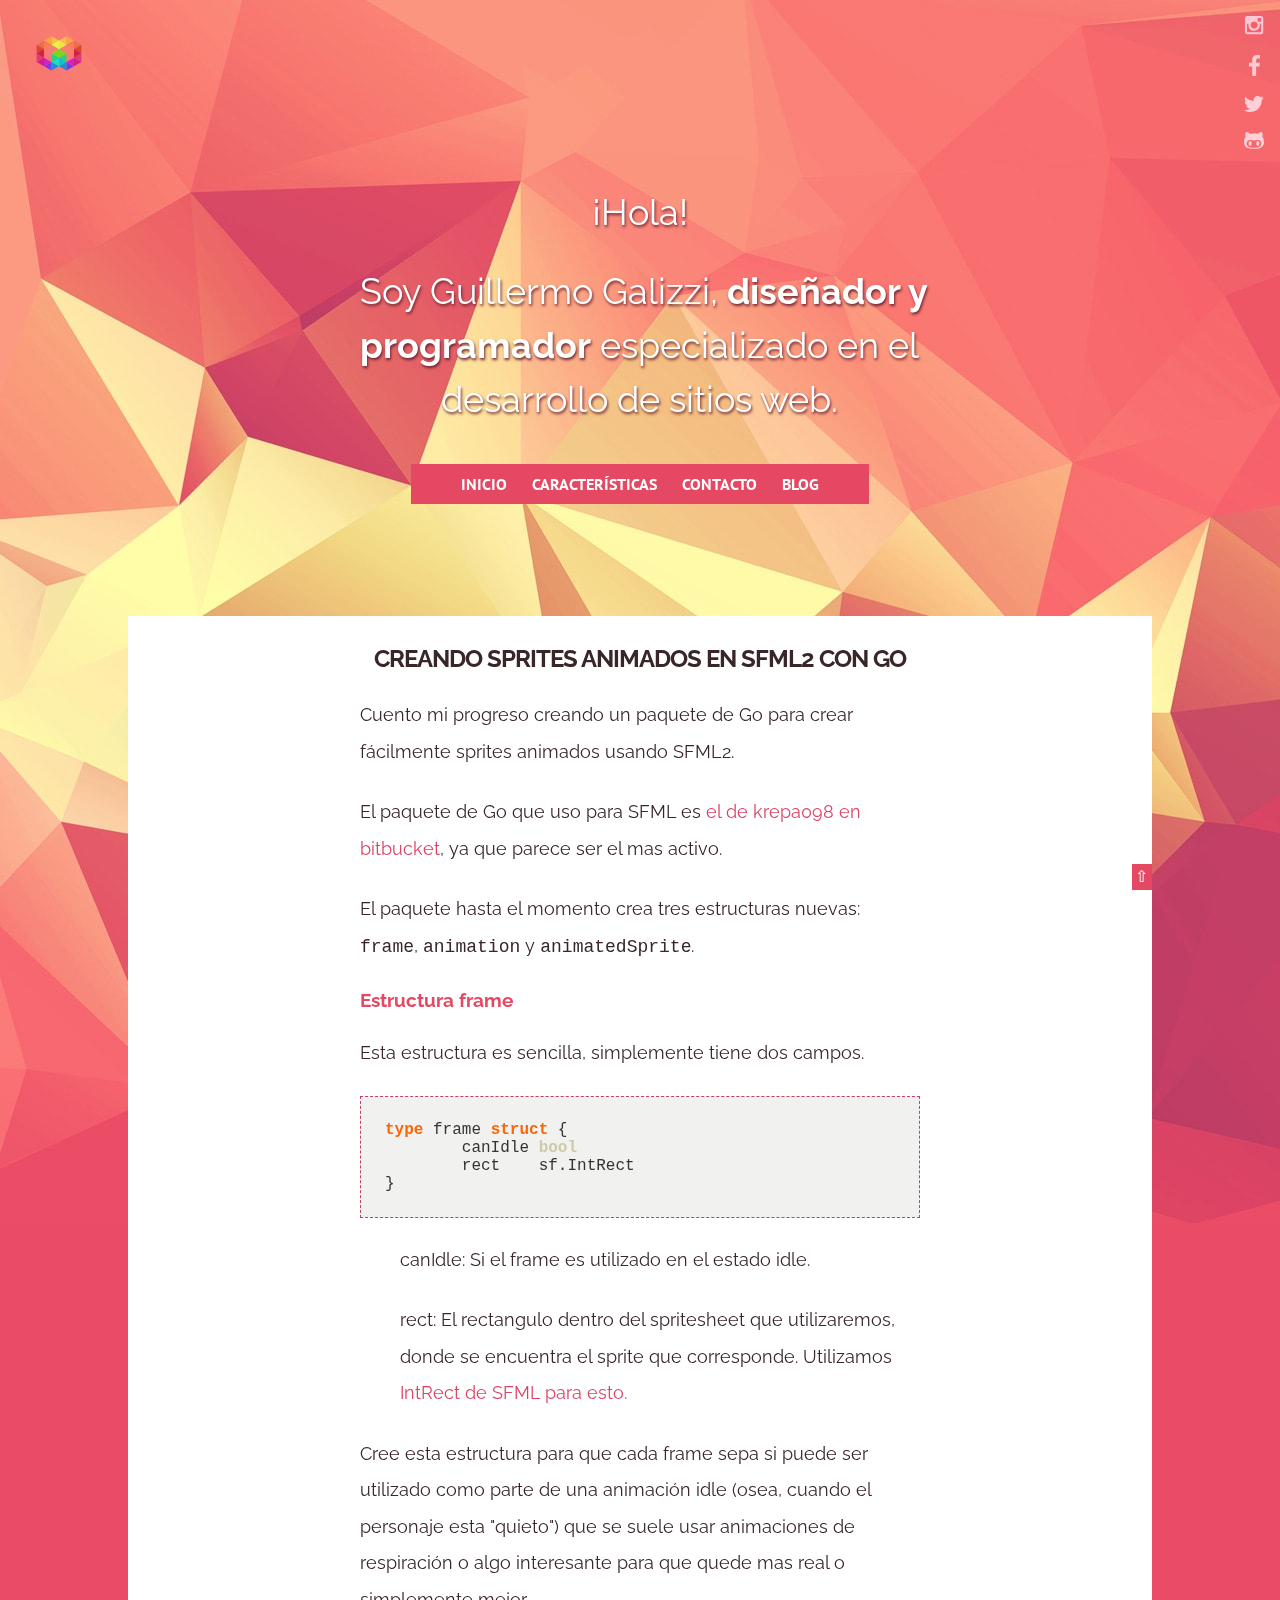
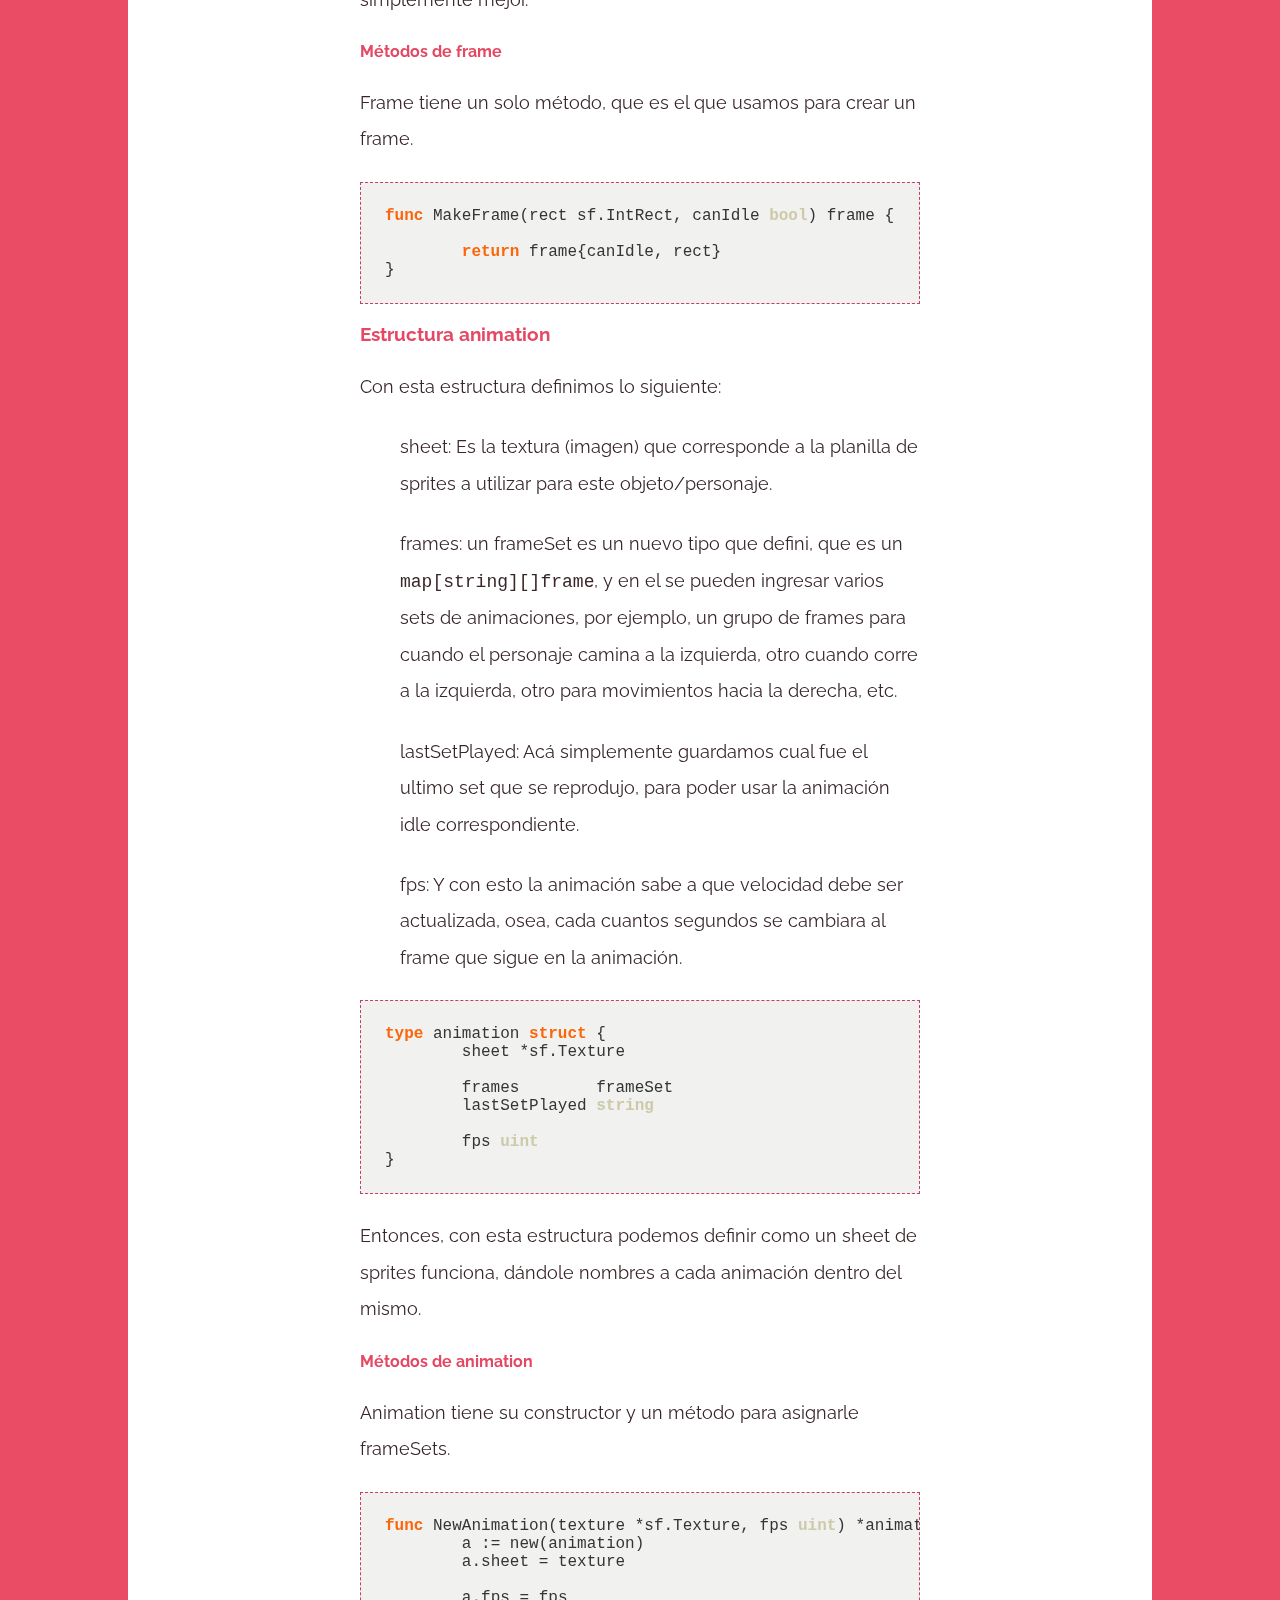
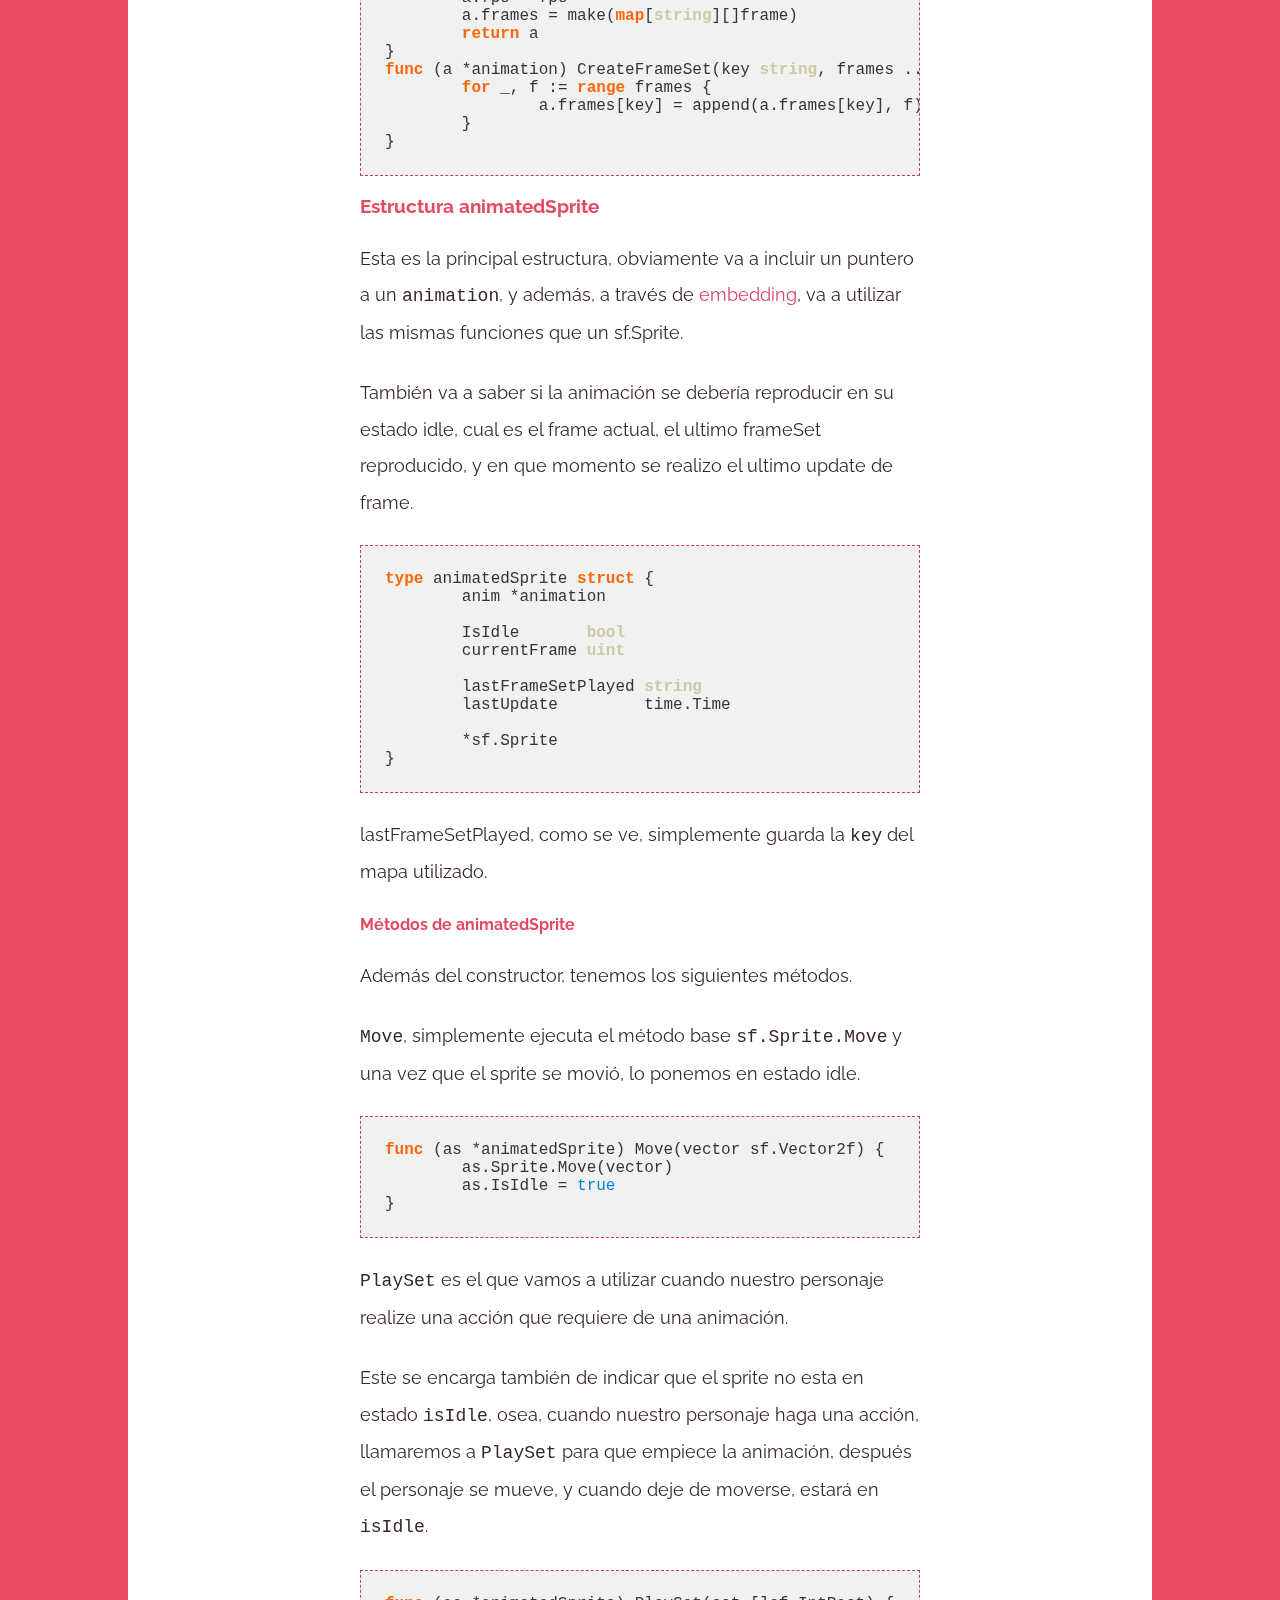
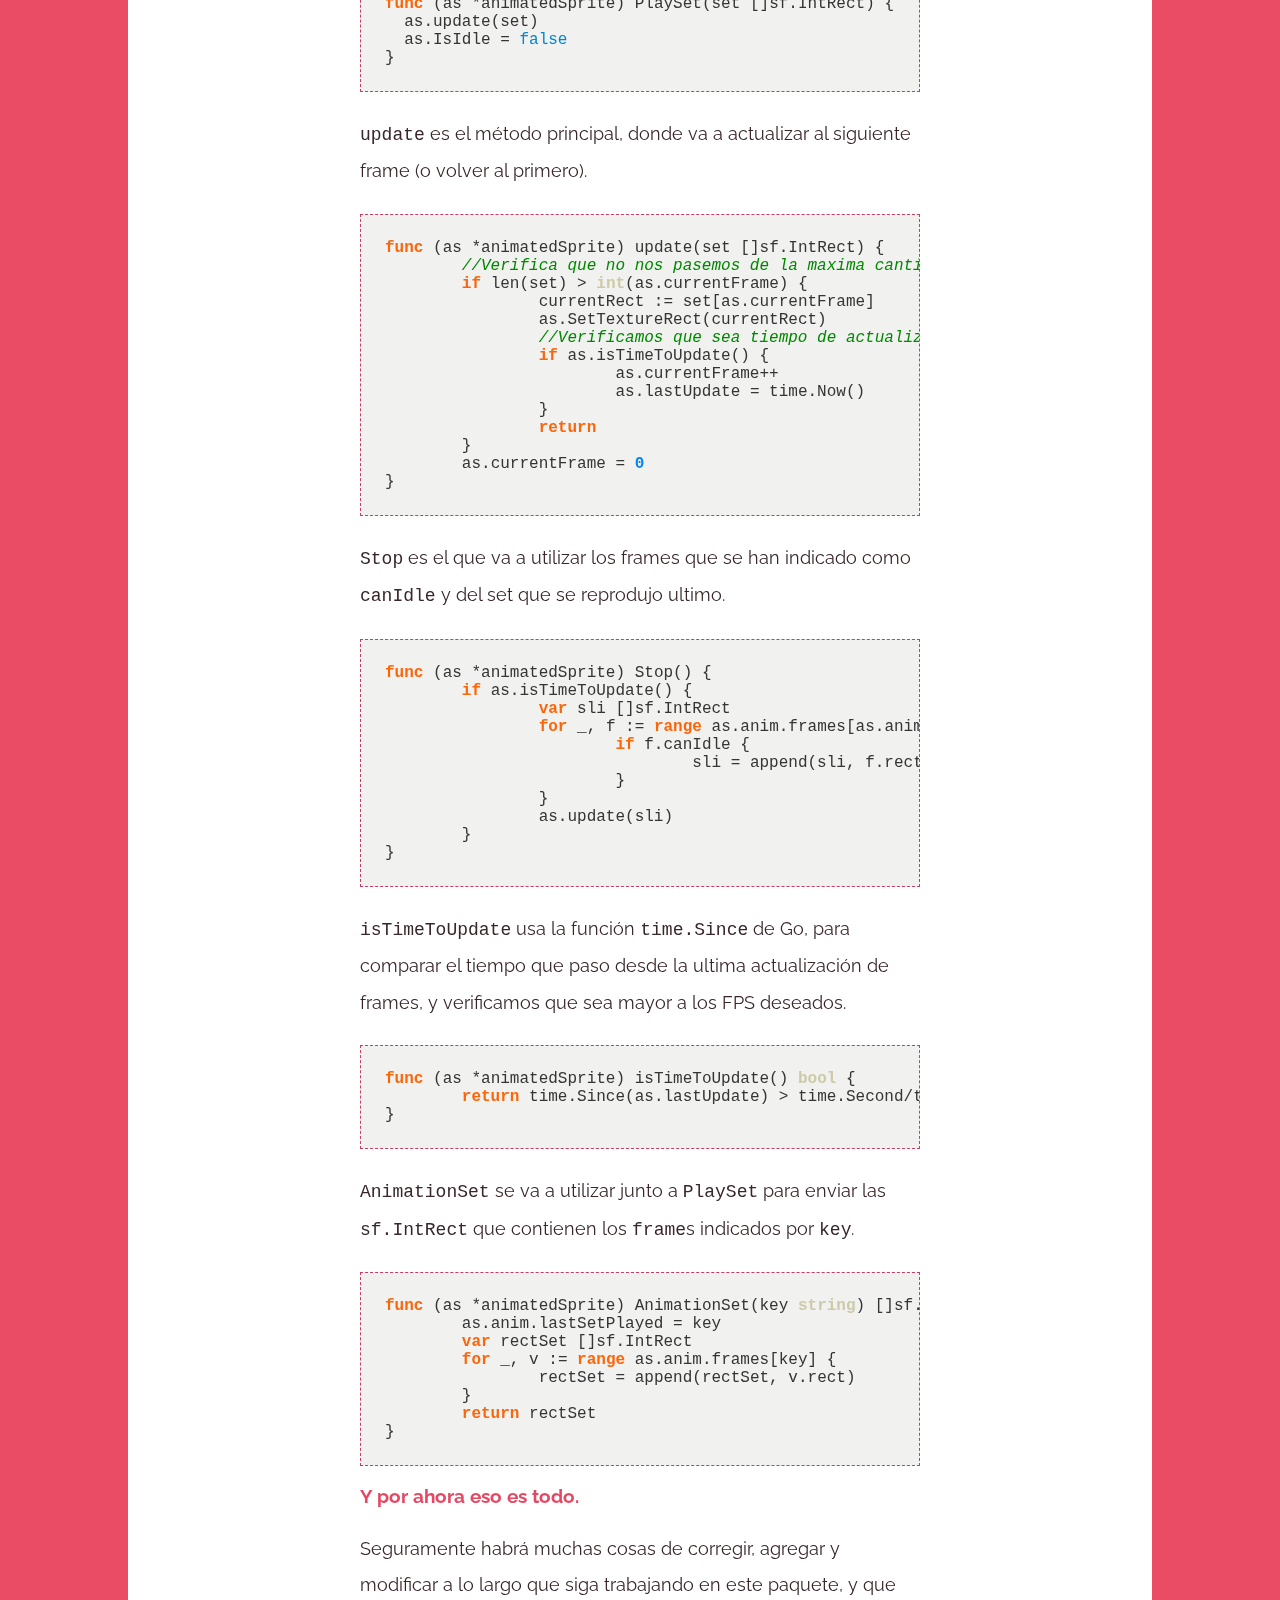
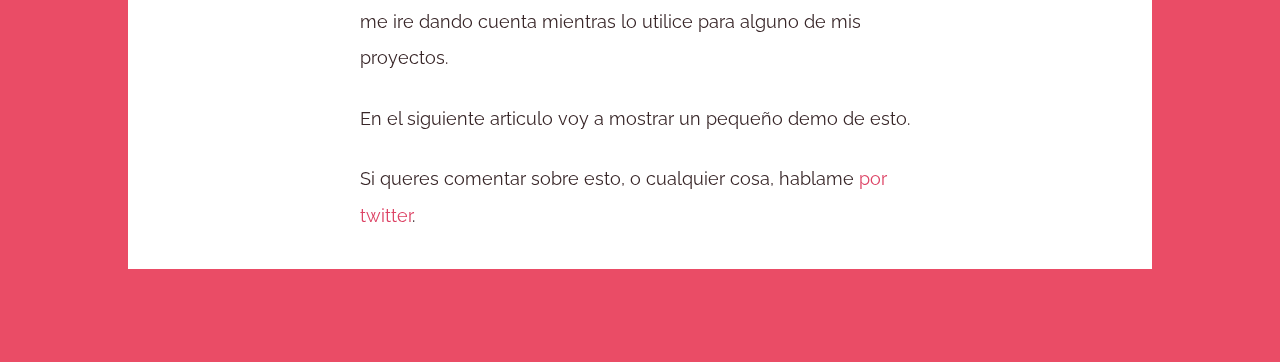
<file: blog/Go-SFML2-animatedSprite/index.html>
<!DOCTYPE html> <html class=no-js> <head> <meta content='IE=edge' http-equiv=X-UA-Compatible> <meta charset=utf-8> <meta content='width=device-width,initial-scale=1.0,minimum-scale=1.0,maximum-scale=1.0,user-scalable=no' name=viewport> <meta content='#ea4c66' name=theme-color> <meta content='diseño web, desarrollo web, ruby, rails, programación, programador, diseñador, desarrollador' name=keywords> <meta content='Soy Guillermo Galizzi, diseñador y programador especializado en el desarrollo de sitios web. | Santa Fe, Argentina' name=description> <title>GGalizzi | Creando sprites animados en SFML2 con Go</title> <link href='//fonts.googleapis.com/css?family=Lato:300,400,700|Raleway:400,700|PT+Sans:700' rel=stylesheet> <link href="/stylesheets/site.css" rel=stylesheet /> <script src="/javascripts/vendor/modernizr.js"></script> <script src="/javascripts/all.js"></script> </head> <body class='blog blog_Go-SFML2-animatedSprite blog_Go-SFML2-animatedSprite_index'> <div id=container> <header> <div class=hero> <a href='/'> <div class=logo><?xml version="1.0" encoding=UTF-8 standalone=no?> <svg width=46px height=35px viewBox="0 0 46 35" version="1.1" xmlns="http://www.w3.org/2000/svg" xmlns:xlink="http://www.w3.org/1999/xlink" xmlns:sketch="http://www.bohemiancoding.com/sketch/ns"> <title>Group Copy 17 + Group Copy 18 Copy Copy Copy Copy Copy Copy</title> <desc>Created with Sketch.</desc> <defs></defs> <g id=Redesign stroke=none stroke-width=1 fill=none fill-rule=evenodd sketch:type=MSPage> <g id=Artboard-2 sketch:type=MSArtboardGroup transform="translate(-934.000000, -1464.000000)"> <g id="Group-Copy-17-+-Group-Copy-18-Copy-Copy-Copy-Copy-Copy-Copy" sketch:type=MSLayerGroup transform="translate(932.000000, 1461.631579)"> <g id=Group-Copy-17 sketch:type=MSShapeGroup> <g id="Polygon-2-+-Polygon-2-Copy-2-+-Polygon-2-Copy" transform="translate(23.076923, 10.121457) rotate(-330.000000) translate(-23.076923, -10.121457) translate(13.765182, 3.846154)"> <polygon id=Polygon-2 fill="#E1F647" transform="translate(13.582996, 4.959514) scale(1, -1) translate(-13.582996, -4.959514) " points="13.582996 1.1506765e-14 17.8780612 7.43927126 9.28793069 7.43927126 "></polygon> <polygon id=Polygon-2-Copy-2 fill="#F6C047" transform="translate(4.959514, 4.959514) scale(1, -1) translate(-4.959514, -4.959514) " points="4.95951417 -1.00684193e-14 9.25457943 7.43927126 0.664448908 7.43927126 "></polygon> <polygon id=Polygon-2-Copy fill="#F6E047" points="9.27125506 2.44939271 13.5663203 9.88866397 4.9761898 9.88866397 "></polygon> </g> <g id="Polygon-2-+-Polygon-2-Copy-2-+-Polygon-2-Copy-Copy" transform="translate(11.991330, 10.090443) rotate(-30.000000) translate(-11.991330, -10.090443) translate(2.679589, 3.815139)"> <polygon id=Polygon-2 fill="#F8A54A" transform="translate(13.582996, 4.959514) scale(1, -1) translate(-13.582996, -4.959514) " points="13.582996 -4.22873612e-15 17.8780612 7.43927126 9.28793069 7.43927126 "></polygon> <polygon id=Polygon-2-Copy-2 fill="#EE6D51" transform="translate(4.959514, 4.959514) scale(1, -1) translate(-4.959514, -4.959514) " points="4.95951417 2.30135299e-14 9.25457943 7.43927126 0.664448908 7.43927126 "></polygon> <polygon id=Polygon-2-Copy fill="#F87E4A" points="9.27125506 2.44939271 13.5663203 9.88866397 4.9761898 9.88866397 "></polygon> </g> <g id="Polygon-2-+-Polygon-2-Copy-2-+-Polygon-2-Copy-Copy-Copy" transform="translate(6.396761, 19.676113) rotate(-90.000000) translate(-6.396761, -19.676113) translate(-2.914980, 13.400810)"> <polygon id=Polygon-2 fill="#DC4734" transform="translate(13.582996, 4.959514) scale(1, -1) translate(-13.582996, -4.959514) " points="13.582996 3.05648444e-16 17.8780612 7.43927126 9.28793069 7.43927126 "></polygon> <polygon id=Polygon-2-Copy-2 fill="#E03A7B" transform="translate(4.959514, 4.959514) scale(1, -1) translate(-4.959514, -4.959514) " points="4.95951417 6.76022441e-16 9.25457943 7.43927126 0.664448908 7.43927126 "></polygon> <polygon id=Polygon-2-Copy fill="#D32145" points="9.27125506 2.44939271 13.5663203 9.88866397 4.9761898 9.88866397 "></polygon> </g> <g id="Polygon-2-+-Polygon-2-Copy-2-+-Polygon-2-Copy-Copy-Copy-Copy" transform="translate(11.904375, 29.322936) rotate(-150.000000) translate(-11.904375, -29.322936) translate(2.592635, 23.047633)"> <polygon id=Polygon-2 fill="#D11E89" transform="translate(13.582996, 4.959514) scale(1, -1) translate(-13.582996, -4.959514) " points="13.582996 1.1506765e-14 17.8780612 7.43927126 9.28793069 7.43927126 "></polygon> <polygon id=Polygon-2-Copy-2 fill="#773AE4" transform="translate(4.959514, 4.959514) scale(1, -1) translate(-4.959514, -4.959514) " points="4.95951417 -1.72601474e-14 9.25457943 7.43927126 0.664448908 7.43927126 "></polygon> <polygon id=Polygon-2-Copy fill="#D321C8" points="9.27125506 2.44939271 13.5663203 9.88866397 4.9761898 9.88866397 "></polygon> </g> <g id="Polygon-2-+-Polygon-2-Copy-2-+-Polygon-2-Copy-Copy-Copy-Copy-Copy" transform="translate(22.992697, 29.355691) rotate(-210.000000) translate(-22.992697, -29.355691) translate(13.680956, 23.080387)"> <polygon id=Polygon-2 fill="#218DD3" transform="translate(13.582996, 4.959514) scale(1, -1) translate(-13.582996, -4.959514) " points="13.582996 3.45202949e-14 17.8780612 7.43927126 9.28793069 7.43927126 "></polygon> <polygon id=Polygon-2-Copy-2 fill="#1FD9C9" transform="translate(4.959514, 4.959514) scale(1, -1) translate(-4.959514, -4.959514) " points="4.95951417 6.90405897e-14 9.25457943 7.43927126 0.664448908 7.43927126 "></polygon> <polygon id=Polygon-2-Copy fill="#21B8D3" points="9.27125506 2.44939271 13.5663203 9.88866397 4.9761898 9.88866397 "></polygon> </g> <path d="M24.958837,24.0613748 L32.3981083,28.3564401 L32.3981083,19.7663095 L24.958837,24.0613748 L24.958837,24.0613748 Z" id=Polygon-2-Copy-3 fill="#21D484"></path> <path d="M24.9385712,24.0904036 L32.3778424,19.7953383 L24.9385712,15.500273 L24.9385712,24.0904036 L24.9385712,24.0904036 Z" id=Polygon-2-Copy-4 fill="#7ED421"></path> <path d="M17.5249775,19.7813694 L24.9642487,24.0764346 L24.9642487,15.4863041 L17.5249775,19.7813694 L17.5249775,19.7813694 Z" id=Polygon-2-Copy-5 fill="#BED535"></path> </g> <g id=Group-Copy-18 transform="translate(32.489879, 19.736842) scale(-1, 1) translate(-32.489879, -19.736842) translate(14.979757, 0.000000)" sketch:type=MSShapeGroup> <g id="Polygon-2-+-Polygon-2-Copy-2-+-Polygon-2-Copy" transform="translate(23.076923, 10.121457) rotate(-330.000000) translate(-23.076923, -10.121457) translate(13.765182, 3.846154)"> <polygon id=Polygon-2 fill="#E1F647" transform="translate(13.582996, 4.959514) scale(1, -1) translate(-13.582996, -4.959514) " points="13.582996 1.1506765e-14 17.8780612 7.43927126 9.28793069 7.43927126 "></polygon> <polygon id=Polygon-2-Copy-2 fill="#F6C047" transform="translate(4.959514, 4.959514) scale(1, -1) translate(-4.959514, -4.959514) " points="4.95951417 -1.00684193e-14 9.25457943 7.43927126 0.664448908 7.43927126 "></polygon> <polygon id=Polygon-2-Copy fill="#F6E047" points="9.27125506 2.44939271 13.5663203 9.88866397 4.9761898 9.88866397 "></polygon> </g> <g id="Polygon-2-+-Polygon-2-Copy-2-+-Polygon-2-Copy-Copy" transform="translate(11.991330, 10.090443) rotate(-30.000000) translate(-11.991330, -10.090443) translate(2.679589, 3.815139)"> <polygon id=Polygon-2 fill="#F8A54A" transform="translate(13.582996, 4.959514) scale(1, -1) translate(-13.582996, -4.959514) " points="13.582996 -4.22873612e-15 17.8780612 7.43927126 9.28793069 7.43927126 "></polygon> <polygon id=Polygon-2-Copy-2 fill="#EE6D51" transform="translate(4.959514, 4.959514) scale(1, -1) translate(-4.959514, -4.959514) " points="4.95951417 2.30135299e-14 9.25457943 7.43927126 0.664448908 7.43927126 "></polygon> <polygon id=Polygon-2-Copy fill="#F87E4A" points="9.27125506 2.44939271 13.5663203 9.88866397 4.9761898 9.88866397 "></polygon> </g> <g id="Polygon-2-+-Polygon-2-Copy-2-+-Polygon-2-Copy-Copy-Copy" transform="translate(6.396761, 19.676113) rotate(-90.000000) translate(-6.396761, -19.676113) translate(-2.914980, 13.400810)"> <polygon id=Polygon-2 fill="#DC4734" transform="translate(13.582996, 4.959514) scale(1, -1) translate(-13.582996, -4.959514) " points="13.582996 3.05648444e-16 17.8780612 7.43927126 9.28793069 7.43927126 "></polygon> <polygon id=Polygon-2-Copy-2 fill="#E03A7B" transform="translate(4.959514, 4.959514) scale(1, -1) translate(-4.959514, -4.959514) " points="4.95951417 6.76022441e-16 9.25457943 7.43927126 0.664448908 7.43927126 "></polygon> <polygon id=Polygon-2-Copy fill="#D32145" points="9.27125506 2.44939271 13.5663203 9.88866397 4.9761898 9.88866397 "></polygon> </g> <g id="Polygon-2-+-Polygon-2-Copy-2-+-Polygon-2-Copy-Copy-Copy-Copy" transform="translate(11.904375, 29.322936) rotate(-150.000000) translate(-11.904375, -29.322936) translate(2.592635, 23.047633)"> <polygon id=Polygon-2 fill="#D11E89" transform="translate(13.582996, 4.959514) scale(1, -1) translate(-13.582996, -4.959514) " points="13.582996 1.1506765e-14 17.8780612 7.43927126 9.28793069 7.43927126 "></polygon> <polygon id=Polygon-2-Copy-2 fill="#773AE4" transform="translate(4.959514, 4.959514) scale(1, -1) translate(-4.959514, -4.959514) " points="4.95951417 -1.72601474e-14 9.25457943 7.43927126 0.664448908 7.43927126 "></polygon> <polygon id=Polygon-2-Copy fill="#D321C8" points="9.27125506 2.44939271 13.5663203 9.88866397 4.9761898 9.88866397 "></polygon> </g> <g id="Polygon-2-+-Polygon-2-Copy-2-+-Polygon-2-Copy-Copy-Copy-Copy-Copy" transform="translate(22.992697, 29.355691) rotate(-210.000000) translate(-22.992697, -29.355691) translate(13.680956, 23.080387)"> <polygon id=Polygon-2 fill="#218DD3" transform="translate(13.582996, 4.959514) scale(1, -1) translate(-13.582996, -4.959514) " points="13.582996 3.45202949e-14 17.8780612 7.43927126 9.28793069 7.43927126 "></polygon> <polygon id=Polygon-2-Copy-2 fill="#1FD9C9" transform="translate(4.959514, 4.959514) scale(1, -1) translate(-4.959514, -4.959514) " points="4.95951417 6.90405897e-14 9.25457943 7.43927126 0.664448908 7.43927126 "></polygon> <polygon id=Polygon-2-Copy fill="#21B8D3" points="9.27125506 2.44939271 13.5663203 9.88866397 4.9761898 9.88866397 "></polygon> </g> <path d="M24.958837,24.0613748 L32.3981083,28.3564401 L32.3981083,19.7663095 L24.958837,24.0613748 L24.958837,24.0613748 Z" id=Polygon-2-Copy-3 fill="#21D484"></path> <path d="M24.9385712,24.0904036 L32.3778424,19.7953383 L24.9385712,15.500273 L24.9385712,24.0904036 L24.9385712,24.0904036 Z" id=Polygon-2-Copy-4 fill="#7ED421"></path> <path d="M17.5249775,19.7813694 L24.9642487,24.0764346 L24.9642487,15.4863041 L17.5249775,19.7813694 L17.5249775,19.7813694 Z" id=Polygon-2-Copy-5 fill="#7ED421"></path> </g> </g> </g> </g> </svg></div> </a> <div class=social> <a class=icon href='#'><?xml version="1.0" encoding=UTF-8 standalone=no?> <svg width=19px height=19px viewBox="0 0 19 19" version="1.1" xmlns="http://www.w3.org/2000/svg" xmlns:xlink="http://www.w3.org/1999/xlink" xmlns:sketch="http://www.bohemiancoding.com/sketch/ns"> <title>Oval 3</title> <desc>Created with Sketch.</desc> <defs></defs> <g id=Redesign stroke=none stroke-width=1 fill=none fill-rule=evenodd sketch:type=MSPage> <g id=Desktop-Copy-11 sketch:type=MSArtboardGroup transform="translate(-1861.000000, -17.000000)" fill="#FFFFFF"> <g id="fa-github-+-fa-facebook-square-+-fa-twitter-square-copy-3" sketch:type=MSLayerGroup transform="translate(1860.000000, 17.000000)"> <g id=instagram transform="translate(1.000000, 0.000000)" sketch:type=MSShapeGroup> <path d="M16.1726713,15.4389214 L16.1726713,7.7313551 L14.5696533,7.7313551 C14.727976,8.23091958 14.8071374,8.75030805 14.8071374,9.28952051 C14.8071374,10.2886495 14.553821,11.2104649 14.0471881,12.0549668 C13.5405552,12.8994686 12.8518512,13.567537 11.9810759,14.0591719 C11.1103007,14.5508068 10.160364,14.7966242 9.13126598,14.7966242 C7.57178666,14.7966242 6.23791729,14.2593942 5.12965787,13.184934 C4.02139846,12.1104739 3.46726875,10.8120027 3.46726875,9.28952051 C3.46726875,8.75030805 3.54643013,8.23091958 3.70475291,7.7313551 L2.03048957,7.7313551 L2.03048957,15.4389214 C2.03048957,15.6450909 2.09975579,15.8175596 2.23828822,15.9563275 C2.37682064,16.0950954 2.54899666,16.1644794 2.75481626,16.1644794 L15.4483447,16.1644794 C15.6462481,16.1644794 15.8164451,16.0950954 15.9589356,15.9563275 C16.1014261,15.8175596 16.1726713,15.6450909 16.1726713,15.4389214 L16.1726713,15.4389214 Z M12.8003963,9.09921023 C12.8003963,8.11594046 12.442191,7.27738579 11.7257804,6.58354623 C11.0093699,5.88970667 10.1445317,5.54278689 9.13126598,5.54278689 C8.12591637,5.54278689 7.26503628,5.88970667 6.54862573,6.58354623 C5.83221518,7.27738579 5.47400991,8.11594046 5.47400991,9.09921023 C5.47400991,10.08248 5.83221518,10.9210347 6.54862573,11.6148742 C7.26503628,12.3087138 8.12591637,12.6556336 9.13126598,12.6556336 C10.1445317,12.6556336 11.0093699,12.3087138 11.7257804,11.6148742 C12.442191,10.9210347 12.8003963,10.08248 12.8003963,9.09921023 L12.8003963,9.09921023 Z M16.1726713,4.81722895 L16.1726713,2.85465419 C16.1726713,2.63262553 16.09351,2.44033285 15.9351872,2.27777616 C15.7768644,2.11521946 15.582919,2.03394111 15.353351,2.03394111 L13.2872388,2.03394111 C13.0576708,2.03394111 12.8637254,2.11521946 12.7054026,2.27777616 C12.5470798,2.44033285 12.4679184,2.63262553 12.4679184,2.85465419 L12.4679184,4.81722895 C12.4679184,5.0471872 12.5470798,5.24146228 12.7054026,5.40005418 C12.8637254,5.55864608 13.0576708,5.63794203 13.2872388,5.63794203 L15.353351,5.63794203 C15.582919,5.63794203 15.7768644,5.55864608 15.9351872,5.40005418 C16.09351,5.24146228 16.1726713,5.0471872 16.1726713,4.81722895 L16.1726713,4.81722895 Z M18.2387835,2.34319531 L18.2387835,15.9265915 C18.2387835,16.5688887 18.0092155,17.1199955 17.5500795,17.5799121 C17.0909434,18.0398286 16.5407718,18.2697868 15.8995646,18.2697868 L2.33921898,18.2697868 C1.69801175,18.2697868 1.14784011,18.0398286 0.688704066,17.5799121 C0.229568022,17.1199955 -2.66453526e-14,16.5688887 -2.66453526e-14,15.9265915 L-2.66453526e-14,2.34319531 C-2.66453526e-14,1.70089812 0.229568022,1.14979127 0.688704066,0.689874763 C1.14784011,0.229958254 1.69801175,2.16715534e-13 2.33921898,2.16715534e-13 L15.8995646,2.16715534e-13 C16.5407718,2.16715534e-13 17.0909434,0.229958254 17.5500795,0.689874763 C18.0092155,1.14979127 18.2387835,1.70089812 18.2387835,2.34319531 L18.2387835,2.34319531 Z" id=Oval-3></path> </g> </g> </g> </g> </svg></a> <a class=icon href='https://www.facebook.com/GGalizzi'><?xml version="1.0" encoding=UTF-8 standalone=no?> <svg width=11px height=21px viewBox="0 0 11 21" version="1.1" xmlns="http://www.w3.org/2000/svg" xmlns:xlink="http://www.w3.org/1999/xlink" xmlns:sketch="http://www.bohemiancoding.com/sketch/ns"> <title>facebook</title> <desc>Created with Sketch.</desc> <defs></defs> <g id=Redesign stroke=none stroke-width=1 fill=none fill-rule=evenodd sketch:type=MSPage> <g id=Desktop-Copy-11 sketch:type=MSArtboardGroup transform="translate(-1865.000000, -46.000000)" fill="#FFFFFF"> <g id="fa-github-+-fa-facebook-square-+-fa-twitter-square-copy-3" sketch:type=MSLayerGroup transform="translate(1860.000000, 17.000000)"> <g id=facebook transform="translate(5.000000, 29.000000)" sketch:type=MSShapeGroup> <path d="M11,0.151442308 L11,3.48317308 L9.00115741,3.48317308 C8.27121914,3.48317308 7.77893519,3.63461538 7.52430556,3.9375 C7.26967593,4.24038462 7.14236111,4.69471154 7.14236111,5.30048077 L7.14236111,7.68569712 L10.8726852,7.68569712 L10.3761574,11.421274 L7.14236111,11.421274 L7.14236111,21 L3.24652778,21 L3.24652778,11.421274 L0,11.421274 L0,7.68569712 L3.24652778,7.68569712 L3.24652778,4.93449519 C3.24652778,3.36959135 3.6878858,2.15594952 4.57060185,1.29356971 C5.4533179,0.431189904 6.62885802,0 8.09722222,0 C9.34490741,0 10.3125,0.0504807692 11,0.151442308 L11,0.151442308 Z" id=Shape></path> </g> </g> </g> </g> </svg></a> <a class=icon href='https://www.twitter.com/GuilleGalizzi'><?xml version="1.0" encoding=UTF-8 standalone=no?> <svg width=20px height=16px viewBox="0 0 20 16" version="1.1" xmlns="http://www.w3.org/2000/svg" xmlns:xlink="http://www.w3.org/1999/xlink" xmlns:sketch="http://www.bohemiancoding.com/sketch/ns"> <title>fa-twitter</title> <desc>Created with Sketch.</desc> <defs></defs> <g id=Redesign stroke=none stroke-width=1 fill=none fill-rule=evenodd sketch:type=MSPage> <g id=Desktop-Copy-11 sketch:type=MSArtboardGroup transform="translate(-1860.000000, -78.000000)" fill="#FFFFFF"> <g id="fa-github-+-fa-facebook-square-+-fa-twitter-square-copy-3" sketch:type=MSLayerGroup transform="translate(1860.000000, 17.000000)"> <g id=fa-twitter transform="translate(0.042424, 61.000000)" sketch:type=MSShapeGroup> <path d="M6.16668648,16 C7.59711884,16 8.93696711,15.7763634 10.211117,15.3280919 C11.4623721,14.8568576 12.5344497,14.2518408 13.4283455,13.4900786 C14.2993465,12.7283165 15.0817541,11.8547361 15.7297788,10.8683389 C16.3549086,9.85997754 16.8466509,8.82865344 17.1592158,7.75340072 C17.4727761,6.67814801 17.6290585,5.60189692 17.6290585,4.50368152 L17.6290585,3.98851866 C18.4104708,3.4064645 19.0813903,2.71159366 19.6398264,1.90490453 C18.8574187,2.21839511 18.0979059,2.4420317 17.3154982,2.50992138 C18.1874946,1.99376014 18.7907249,1.25496069 19.0813903,0.29152627 C18.2989827,0.761762137 17.4498812,1.0982154 16.534086,1.276925 C15.7297788,0.425308873 14.7462944,-8.8817842e-16 13.584628,-8.8817842e-16 C12.4896554,-8.8817842e-16 11.5290658,0.380381879 10.7466582,1.1651067 C9.96524591,1.97179583 9.56309234,2.91326594 9.56309234,4.03344565 C9.56309234,4.32497192 9.60788667,4.6384625 9.67458046,4.95195308 C8.02117186,4.88506177 6.47925138,4.45875452 5.02691957,3.71995507 C3.59748264,2.95819294 2.36812706,1.97179583 1.36274315,0.739797829 C1.00538391,1.36677898 0.804307131,2.03868713 0.804307131,2.77848496 C0.804307131,3.45039311 0.983484463,4.10033695 1.29604936,4.7053538 C1.63150914,5.28840634 2.05556216,5.75864221 2.61399818,6.14002246 C1.9659735,6.11705978 1.36274315,5.93835018 0.78240768,5.6248596 L0.78240768,5.6697866 C0.78240768,6.65518532 1.09497258,7.50680145 1.69820293,8.24659928 C2.32333273,8.9863971 3.08284553,9.43367029 4.02153566,9.63534257 C3.66417642,9.72519656 3.30681719,9.77012355 2.94945796,9.77012355 C2.72548629,9.77012355 2.47961518,9.74815924 2.18994516,9.70323225 C2.45771573,10.5099214 2.92656308,11.1818295 3.61938209,11.6979908 C4.31220111,12.2351179 5.09460878,12.5036815 5.9656097,12.5036815 C4.49137844,13.6697866 2.83796984,14.2298765 0.960589581,14.2298765 C0.603230349,14.2298765 0.290665448,14.2298765 -1.77635684e-15,14.1849495 C1.85448538,15.3949832 3.93194699,16 6.16668648,16" id=Oval-119></path> </g> </g> </g> </g> </svg></a> <a class=icon href='https://www.github.com/GGalizzi'><?xml version="1.0" encoding=UTF-8 standalone=no?> <svg width=20px height=17px viewBox="0 0 20 17" version="1.1" xmlns="http://www.w3.org/2000/svg" xmlns:xlink="http://www.w3.org/1999/xlink" xmlns:sketch="http://www.bohemiancoding.com/sketch/ns"> <title>github-alt</title> <desc>Created with Sketch.</desc> <defs></defs> <g id=Redesign stroke=none stroke-width=1 fill=none fill-rule=evenodd sketch:type=MSPage> <g id=Desktop-Copy-11 sketch:type=MSArtboardGroup transform="translate(-1860.000000, -107.000000)" fill="#FFFFFF"> <g id="fa-github-+-fa-facebook-square-+-fa-twitter-square-copy-3" sketch:type=MSLayerGroup transform="translate(1860.000000, 17.000000)"> <g id=github-alt transform="translate(0.000000, 90.000000)" sketch:type=MSShapeGroup> <path d="M7.69230769,11.5056818 C7.69230769,11.8252841 7.64222756,12.1528764 7.54206731,12.4884588 C7.44190705,12.8240412 7.26963141,13.1276634 7.02524038,13.3993253 C6.78084936,13.6709872 6.49038462,13.8068182 6.15384615,13.8068182 C5.81730769,13.8068182 5.52684295,13.6709872 5.28245192,13.3993253 C5.0380609,13.1276634 4.86578526,12.8240412 4.765625,12.4884588 C4.66546474,12.1528764 4.61538462,11.8252841 4.61538462,11.5056818 C4.61538462,11.1860795 4.66546474,10.8584872 4.765625,10.5229048 C4.86578526,10.1873224 5.0380609,9.88370028 5.28245192,9.61203835 C5.52684295,9.34037642 5.81730769,9.20454545 6.15384615,9.20454545 C6.49038462,9.20454545 6.78084936,9.34037642 7.02524038,9.61203835 C7.26963141,9.88370028 7.44190705,10.1873224 7.54206731,10.5229048 C7.64222756,10.8584872 7.69230769,11.1860795 7.69230769,11.5056818 L7.69230769,11.5056818 Z M15.3846154,11.5056818 C15.3846154,11.8252841 15.3345353,12.1528764 15.234375,12.4884588 C15.1342147,12.8240412 14.9619391,13.1276634 14.7175481,13.3993253 C14.4731571,13.6709872 14.1826923,13.8068182 13.8461538,13.8068182 C13.5096154,13.8068182 13.2191506,13.6709872 12.9747596,13.3993253 C12.7303686,13.1276634 12.5580929,12.8240412 12.4579327,12.4884588 C12.3577724,12.1528764 12.3076923,11.8252841 12.3076923,11.5056818 C12.3076923,11.1860795 12.3577724,10.8584872 12.4579327,10.5229048 C12.5580929,10.1873224 12.7303686,9.88370028 12.9747596,9.61203835 C13.2191506,9.34037642 13.5096154,9.20454545 13.8461538,9.20454545 C14.1826923,9.20454545 14.4731571,9.34037642 14.7175481,9.61203835 C14.9619391,9.88370028 15.1342147,10.1873224 15.234375,10.5229048 C15.3345353,10.8584872 15.3846154,11.1860795 15.3846154,11.5056818 L15.3846154,11.5056818 Z M17.3076923,11.5056818 C17.3076923,10.546875 17.03125,9.7318892 16.4783654,9.06072443 C15.9254808,8.38955966 15.1762821,8.05397727 14.2307692,8.05397727 C13.9022436,8.05397727 13.1209936,8.13787287 11.8870192,8.30566406 C11.318109,8.39355469 10.6891026,8.4375 10,8.4375 C9.31089744,8.4375 8.68189103,8.39355469 8.11298077,8.30566406 C6.89503205,8.13787287 6.11378205,8.05397727 5.76923077,8.05397727 C4.82371795,8.05397727 4.07451923,8.38955966 3.52163462,9.06072443 C2.96875,9.7318892 2.69230769,10.546875 2.69230769,11.5056818 C2.69230769,12.2088068 2.82051282,12.8220437 3.07692308,13.3453924 C3.33333333,13.8687411 3.65785256,14.280229 4.05048077,14.5798562 C4.44310897,14.8794833 4.93189103,15.119185 5.51682692,15.2989613 C6.10176282,15.4787376 6.66266026,15.5965909 7.19951923,15.6525213 C7.73637821,15.7084517 8.33333333,15.7364169 8.99038462,15.7364169 L11.0096154,15.7364169 C11.6666667,15.7364169 12.2636218,15.7084517 12.8004808,15.6525213 C13.3373397,15.5965909 13.8982372,15.4787376 14.4831731,15.2989613 C15.068109,15.119185 15.556891,14.8794833 15.9495192,14.5798562 C16.3421474,14.280229 16.6666667,13.8687411 16.9230769,13.3453924 C17.1794872,12.8220437 17.3076923,12.2088068 17.3076923,11.5056818 L17.3076923,11.5056818 Z M20,9.39630682 C20,11.0502486 19.755609,12.372603 19.2668269,13.36337 C18.9623397,13.9786044 18.5396635,14.5099432 17.9987981,14.9573864 C17.4579327,15.4048295 16.8930288,15.748402 16.3040865,15.9881037 C15.7151442,16.2278054 15.0340545,16.4175692 14.2608173,16.5573952 C13.4875801,16.6972212 12.8004808,16.7851119 12.1995192,16.8210671 C11.5985577,16.8570224 10.9294872,16.875 10.1923077,16.875 C9.56730769,16.875 8.99839744,16.8630149 8.48557692,16.8390447 C7.97275641,16.8150746 7.3818109,16.7651367 6.71274038,16.6892312 C6.04366987,16.6133256 5.43269231,16.4934748 4.87980769,16.3296786 C4.32692308,16.1658825 3.77804487,15.9601385 3.23317308,15.7124467 C2.68830128,15.464755 2.20352564,15.1411577 1.77884615,14.7416548 C1.35416667,14.342152 1.00961538,13.8827237 0.745192308,13.36337 C0.248397436,12.380593 0,11.0582386 0,9.39630682 C0,7.50266335 0.544871795,5.9206321 1.63461538,4.65021307 C1.41826923,3.99502841 1.31009615,3.31587358 1.31009615,2.61274858 C1.31009615,1.68590199 1.51442308,0.814985795 1.92307692,0 C2.78846154,0 3.54967949,0.157803622 4.20673077,0.473410866 C4.86378205,0.789018111 5.62099359,1.28240412 6.47836538,1.95356889 C7.65625,1.6739169 8.89423077,1.53409091 10.1923077,1.53409091 C11.3782051,1.53409091 12.5,1.66193182 13.5576923,1.91761364 C14.3990385,1.26242898 15.1482372,0.77903054 15.8052885,0.467418324 C16.4623397,0.155806108 17.2195513,0 18.0769231,0 C18.4855769,0.814985795 18.6899038,1.68590199 18.6899038,2.61274858 C18.6899038,3.30788352 18.5817308,3.9790483 18.3653846,4.6262429 C19.4551282,5.90465199 20,7.4946733 20,9.39630682 L20,9.39630682 Z" id=Shape></path> </g> </g> </g> </g> </svg></a> </div> </div> <div class=intro> <div class=hello> <p>¡Hola!</p> <h1> Soy Guillermo Galizzi, <strong>diseñador y programador</strong> especializado en el desarrollo de sitios web.</h1> </div> <nav id=top> <ul> <li> <a href='/#top'>Inicio</a> </li> <li> <a href='/#caracteristicas'>Características</a> </li> <li> <a href='/#contact'>Contacto</a> </li> <li> <a href='/blog#top'>Blog</a> </li> </ul> </nav> </div> </header> <a class=to_top href='#top'>&#8679;</a> <div class=portfolio> <article> <h2>Creando sprites animados en SFML2 con Go</h2> <div class=article> <p>Cuento mi progreso creando un paquete de Go para crear fácilmente sprites animados usando SFML2.</p> <p>El paquete de Go que uso para SFML es <a href="https://bitbucket.org/krepa098/gosfml2">el de krepa098 en bitbucket</a>, ya que parece ser el mas activo.</p> <p>El paquete hasta el momento crea tres estructuras nuevas: <code>frame</code>, <code>animation</code> y <code>animatedSprite</code>.</p> <h3 id=estructura-frame>Estructura frame</h3> <p>Esta estructura es sencilla, simplemente tiene dos campos.</p> <pre class="highlight go"><code><span class="k">type</span><span class="x"> </span><span class="n">frame</span><span class="x"> </span><span class="k">struct</span><span class="x"> </span><span class="p">{</span><span class="x">
	</span><span class="n">canIdle</span><span class="x"> </span><span class="kt">bool</span><span class="x">
	</span><span class="n">rect</span><span class="x">    </span><span class="n">sf</span><span class="o">.</span><span class="n">IntRect</span><span class="x">
</span><span class="p">}</span><span class="x">
</span></code></pre> <ul> <li> <p>canIdle: Si el frame es utilizado en el estado idle.</p> </li> <li> <p>rect: El rectangulo dentro del spritesheet que utilizaremos, donde se encuentra el sprite que corresponde. Utilizamos <a href="http://www.sfml-dev.org/documentation/2.0/classsf_1_1Rect.php">IntRect de SFML para esto.</a></p> </li> </ul> <p>Cree esta estructura para que cada frame sepa si puede ser utilizado como parte de una animación idle (osea, cuando el personaje esta "quieto") que se suele usar animaciones de respiración o algo interesante para que quede mas real o simplemente mejor.</p> <h4 id=mtodos-de-frame>Métodos de frame</h4> <p>Frame tiene un solo método, que es el que usamos para crear un frame.</p> <pre class="highlight go"><code><span class="k">func</span><span class="x"> </span><span class="n">MakeFrame</span><span class="p">(</span><span class="n">rect</span><span class="x"> </span><span class="n">sf</span><span class="o">.</span><span class="n">IntRect</span><span class="p">,</span><span class="x"> </span><span class="n">canIdle</span><span class="x"> </span><span class="kt">bool</span><span class="p">)</span><span class="x"> </span><span class="n">frame</span><span class="x"> </span><span class="p">{</span><span class="x">

	</span><span class="k">return</span><span class="x"> </span><span class="n">frame</span><span class="p">{</span><span class="n">canIdle</span><span class="p">,</span><span class="x"> </span><span class="n">rect</span><span class="p">}</span><span class="x">
</span><span class="p">}</span><span class="x">
</span></code></pre> <h3 id=estructura-animation>Estructura animation</h3> <p>Con esta estructura definimos lo siguiente:</p> <ul> <li> <p>sheet: Es la textura (imagen) que corresponde a la planilla de sprites a utilizar para este objeto/personaje.</p> </li> <li> <p>frames: un frameSet es un nuevo tipo que defini, que es un <code>map[string][]frame</code>, y en el se pueden ingresar varios sets de animaciones, por ejemplo, un grupo de frames para cuando el personaje camina a la izquierda, otro cuando corre a la izquierda, otro para movimientos hacia la derecha, etc.</p> </li> <li> <p>lastSetPlayed: Acá simplemente guardamos cual fue el ultimo set que se reprodujo, para poder usar la animación idle correspondiente.</p> </li> <li> <p>fps: Y con esto la animación sabe a que velocidad debe ser actualizada, osea, cada cuantos segundos se cambiara al frame que sigue en la animación.</p> </li> </ul> <pre class="highlight go"><code><span class="k">type</span><span class="x"> </span><span class="n">animation</span><span class="x"> </span><span class="k">struct</span><span class="x"> </span><span class="p">{</span><span class="x">
	</span><span class="n">sheet</span><span class="x"> </span><span class="o">*</span><span class="n">sf</span><span class="o">.</span><span class="n">Texture</span><span class="x">

	</span><span class="n">frames</span><span class="x">        </span><span class="n">frameSet</span><span class="x">
	</span><span class="n">lastSetPlayed</span><span class="x"> </span><span class="kt">string</span><span class="x">

	</span><span class="n">fps</span><span class="x"> </span><span class="kt">uint</span><span class="x">
</span><span class="p">}</span><span class="x">
</span></code></pre> <p>Entonces, con esta estructura podemos definir como un sheet de sprites funciona, dándole nombres a cada animación dentro del mismo.</p> <h4 id=mtodos-de-animation>Métodos de animation</h4> <p>Animation tiene su constructor y un método para asignarle frameSets.</p> <pre class="highlight go"><code><span class="k">func</span><span class="x"> </span><span class="n">NewAnimation</span><span class="p">(</span><span class="n">texture</span><span class="x"> </span><span class="o">*</span><span class="n">sf</span><span class="o">.</span><span class="n">Texture</span><span class="p">,</span><span class="x"> </span><span class="n">fps</span><span class="x"> </span><span class="kt">uint</span><span class="p">)</span><span class="x"> </span><span class="o">*</span><span class="n">animation</span><span class="x"> </span><span class="p">{</span><span class="x">
	</span><span class="n">a</span><span class="x"> </span><span class="o">:=</span><span class="x"> </span><span class="nb">new</span><span class="p">(</span><span class="n">animation</span><span class="p">)</span><span class="x">
	</span><span class="n">a</span><span class="o">.</span><span class="n">sheet</span><span class="x"> </span><span class="o">=</span><span class="x"> </span><span class="n">texture</span><span class="x">

	</span><span class="n">a</span><span class="o">.</span><span class="n">fps</span><span class="x"> </span><span class="o">=</span><span class="x"> </span><span class="n">fps</span><span class="x">
	</span><span class="n">a</span><span class="o">.</span><span class="n">frames</span><span class="x"> </span><span class="o">=</span><span class="x"> </span><span class="nb">make</span><span class="p">(</span><span class="k">map</span><span class="p">[</span><span class="kt">string</span><span class="p">][]</span><span class="n">frame</span><span class="p">)</span><span class="x">
	</span><span class="k">return</span><span class="x"> </span><span class="n">a</span><span class="x">
</span><span class="p">}</span><span class="x">
</span><span class="k">func</span><span class="x"> </span><span class="p">(</span><span class="n">a</span><span class="x"> </span><span class="o">*</span><span class="n">animation</span><span class="p">)</span><span class="x"> </span><span class="n">CreateFrameSet</span><span class="p">(</span><span class="n">key</span><span class="x"> </span><span class="kt">string</span><span class="p">,</span><span class="x"> </span><span class="n">frames</span><span class="x"> </span><span class="o">...</span><span class="n">frame</span><span class="p">)</span><span class="x"> </span><span class="p">{</span><span class="x">
	</span><span class="k">for</span><span class="x"> </span><span class="n">_</span><span class="p">,</span><span class="x"> </span><span class="n">f</span><span class="x"> </span><span class="o">:=</span><span class="x"> </span><span class="k">range</span><span class="x"> </span><span class="n">frames</span><span class="x"> </span><span class="p">{</span><span class="x">
		</span><span class="n">a</span><span class="o">.</span><span class="n">frames</span><span class="p">[</span><span class="n">key</span><span class="p">]</span><span class="x"> </span><span class="o">=</span><span class="x"> </span><span class="nb">append</span><span class="p">(</span><span class="n">a</span><span class="o">.</span><span class="n">frames</span><span class="p">[</span><span class="n">key</span><span class="p">],</span><span class="x"> </span><span class="n">f</span><span class="p">)</span><span class="x">
	</span><span class="p">}</span><span class="x">
</span><span class="p">}</span><span class="x">
</span></code></pre> <h3 id=estructura-animatedsprite>Estructura animatedSprite</h3> <p>Esta es la principal estructura, obviamente va a incluir un puntero a un <code>animation</code>, y además, a través de <a href="http://golang.org/doc/effective_go.html#embedding">embedding</a>, va a utilizar las mismas funciones que un sf.Sprite.</p> <p>También va a saber si la animación se debería reproducir en su estado idle, cual es el frame actual, el ultimo frameSet reproducido, y en que momento se realizo el ultimo update de frame.</p> <pre class="highlight go"><code><span class="k">type</span><span class="x"> </span><span class="n">animatedSprite</span><span class="x"> </span><span class="k">struct</span><span class="x"> </span><span class="p">{</span><span class="x">
	</span><span class="n">anim</span><span class="x"> </span><span class="o">*</span><span class="n">animation</span><span class="x">

	</span><span class="n">IsIdle</span><span class="x">       </span><span class="kt">bool</span><span class="x">
	</span><span class="n">currentFrame</span><span class="x"> </span><span class="kt">uint</span><span class="x">

	</span><span class="n">lastFrameSetPlayed</span><span class="x"> </span><span class="kt">string</span><span class="x">
	</span><span class="n">lastUpdate</span><span class="x">         </span><span class="n">time</span><span class="o">.</span><span class="n">Time</span><span class="x">

	</span><span class="o">*</span><span class="n">sf</span><span class="o">.</span><span class="n">Sprite</span><span class="x">
</span><span class="p">}</span><span class="x">
</span></code></pre> <p>lastFrameSetPlayed, como se ve, simplemente guarda la <code>key</code> del mapa utilizado.</p> <h4 id=mtodos-de-animatedsprite>Métodos de animatedSprite</h4> <p>Además del constructor, tenemos los siguientes métodos.</p> <p><code>Move</code>, simplemente ejecuta el método base <code>sf.Sprite.Move</code> y una vez que el sprite se movió, lo ponemos en estado idle.</p> <pre class="highlight go"><code><span class="k">func</span><span class="x"> </span><span class="p">(</span><span class="n">as</span><span class="x"> </span><span class="o">*</span><span class="n">animatedSprite</span><span class="p">)</span><span class="x"> </span><span class="n">Move</span><span class="p">(</span><span class="n">vector</span><span class="x"> </span><span class="n">sf</span><span class="o">.</span><span class="n">Vector2f</span><span class="p">)</span><span class="x"> </span><span class="p">{</span><span class="x">
	</span><span class="n">as</span><span class="o">.</span><span class="n">Sprite</span><span class="o">.</span><span class="n">Move</span><span class="p">(</span><span class="n">vector</span><span class="p">)</span><span class="x">
	</span><span class="n">as</span><span class="o">.</span><span class="n">IsIdle</span><span class="x"> </span><span class="o">=</span><span class="x"> </span><span class="no">true</span><span class="x">
</span><span class="p">}</span><span class="x">
</span></code></pre> <p><code>PlaySet</code> es el que vamos a utilizar cuando nuestro personaje realize una acción que requiere de una animación.</p> <p>Este se encarga también de indicar que el sprite no esta en estado <code>isIdle</code>, osea, cuando nuestro personaje haga una acción, llamaremos a <code>PlaySet</code> para que empiece la animación, después el personaje se mueve, y cuando deje de moverse, estará en <code>isIdle</code>.</p> <pre class="highlight go"><code><span class="k">func</span><span class="x"> </span><span class="p">(</span><span class="n">as</span><span class="x"> </span><span class="o">*</span><span class="n">animatedSprite</span><span class="p">)</span><span class="x"> </span><span class="n">PlaySet</span><span class="p">(</span><span class="n">set</span><span class="x"> </span><span class="p">[]</span><span class="n">sf</span><span class="o">.</span><span class="n">IntRect</span><span class="p">)</span><span class="x"> </span><span class="p">{</span><span class="x">
  </span><span class="n">as</span><span class="o">.</span><span class="n">update</span><span class="p">(</span><span class="n">set</span><span class="p">)</span><span class="x">
  </span><span class="n">as</span><span class="o">.</span><span class="n">IsIdle</span><span class="x"> </span><span class="o">=</span><span class="x"> </span><span class="no">false</span><span class="x">
</span><span class="p">}</span><span class="x">
</span></code></pre> <p><code>update</code> es el método principal, donde va a actualizar al siguiente frame (o volver al primero).</p> <pre class="highlight go"><code><span class="k">func</span><span class="x"> </span><span class="p">(</span><span class="n">as</span><span class="x"> </span><span class="o">*</span><span class="n">animatedSprite</span><span class="p">)</span><span class="x"> </span><span class="n">update</span><span class="p">(</span><span class="n">set</span><span class="x"> </span><span class="p">[]</span><span class="n">sf</span><span class="o">.</span><span class="n">IntRect</span><span class="p">)</span><span class="x"> </span><span class="p">{</span><span class="x">
	</span><span class="c">//Verifica que no nos pasemos de la maxima cantidad de frames que tiene un set.</span><span class="x">
	</span><span class="k">if</span><span class="x"> </span><span class="nb">len</span><span class="p">(</span><span class="n">set</span><span class="p">)</span><span class="x"> </span><span class="o">&gt;</span><span class="x"> </span><span class="kt">int</span><span class="p">(</span><span class="n">as</span><span class="o">.</span><span class="n">currentFrame</span><span class="p">)</span><span class="x"> </span><span class="p">{</span><span class="x">
		</span><span class="n">currentRect</span><span class="x"> </span><span class="o">:=</span><span class="x"> </span><span class="n">set</span><span class="p">[</span><span class="n">as</span><span class="o">.</span><span class="n">currentFrame</span><span class="p">]</span><span class="x">
		</span><span class="n">as</span><span class="o">.</span><span class="n">SetTextureRect</span><span class="p">(</span><span class="n">currentRect</span><span class="p">)</span><span class="x">
		</span><span class="c">//Verificamos que sea tiempo de actualizar el frame.</span><span class="x">
		</span><span class="k">if</span><span class="x"> </span><span class="n">as</span><span class="o">.</span><span class="n">isTimeToUpdate</span><span class="p">()</span><span class="x"> </span><span class="p">{</span><span class="x">
			</span><span class="n">as</span><span class="o">.</span><span class="n">currentFrame</span><span class="o">++</span><span class="x">
			</span><span class="n">as</span><span class="o">.</span><span class="n">lastUpdate</span><span class="x"> </span><span class="o">=</span><span class="x"> </span><span class="n">time</span><span class="o">.</span><span class="n">Now</span><span class="p">()</span><span class="x">
		</span><span class="p">}</span><span class="x">
		</span><span class="k">return</span><span class="x">
	</span><span class="p">}</span><span class="x">
	</span><span class="n">as</span><span class="o">.</span><span class="n">currentFrame</span><span class="x"> </span><span class="o">=</span><span class="x"> </span><span class="m">0</span><span class="x">
</span><span class="p">}</span><span class="x">
</span></code></pre> <p><code>Stop</code> es el que va a utilizar los frames que se han indicado como <code>canIdle</code> y del set que se reprodujo ultimo.</p> <pre class="highlight go"><code><span class="k">func</span><span class="x"> </span><span class="p">(</span><span class="n">as</span><span class="x"> </span><span class="o">*</span><span class="n">animatedSprite</span><span class="p">)</span><span class="x"> </span><span class="n">Stop</span><span class="p">()</span><span class="x"> </span><span class="p">{</span><span class="x">
	</span><span class="k">if</span><span class="x"> </span><span class="n">as</span><span class="o">.</span><span class="n">isTimeToUpdate</span><span class="p">()</span><span class="x"> </span><span class="p">{</span><span class="x">
		</span><span class="k">var</span><span class="x"> </span><span class="n">sli</span><span class="x"> </span><span class="p">[]</span><span class="n">sf</span><span class="o">.</span><span class="n">IntRect</span><span class="x">
		</span><span class="k">for</span><span class="x"> </span><span class="n">_</span><span class="p">,</span><span class="x"> </span><span class="n">f</span><span class="x"> </span><span class="o">:=</span><span class="x"> </span><span class="k">range</span><span class="x"> </span><span class="n">as</span><span class="o">.</span><span class="n">anim</span><span class="o">.</span><span class="n">frames</span><span class="p">[</span><span class="n">as</span><span class="o">.</span><span class="n">anim</span><span class="o">.</span><span class="n">lastSetPlayed</span><span class="p">]</span><span class="x"> </span><span class="p">{</span><span class="x">
			</span><span class="k">if</span><span class="x"> </span><span class="n">f</span><span class="o">.</span><span class="n">canIdle</span><span class="x"> </span><span class="p">{</span><span class="x">
				</span><span class="n">sli</span><span class="x"> </span><span class="o">=</span><span class="x"> </span><span class="nb">append</span><span class="p">(</span><span class="n">sli</span><span class="p">,</span><span class="x"> </span><span class="n">f</span><span class="o">.</span><span class="n">rect</span><span class="p">)</span><span class="x">
			</span><span class="p">}</span><span class="x">
		</span><span class="p">}</span><span class="x">
		</span><span class="n">as</span><span class="o">.</span><span class="n">update</span><span class="p">(</span><span class="n">sli</span><span class="p">)</span><span class="x">
	</span><span class="p">}</span><span class="x">
</span><span class="p">}</span><span class="x">
</span></code></pre> <p><code>isTimeToUpdate</code> usa la función <code>time.Since</code> de Go, para comparar el tiempo que paso desde la ultima actualización de frames, y verificamos que sea mayor a los FPS deseados.</p> <pre class="highlight go"><code><span class="k">func</span><span class="x"> </span><span class="p">(</span><span class="n">as</span><span class="x"> </span><span class="o">*</span><span class="n">animatedSprite</span><span class="p">)</span><span class="x"> </span><span class="n">isTimeToUpdate</span><span class="p">()</span><span class="x"> </span><span class="kt">bool</span><span class="x"> </span><span class="p">{</span><span class="x">
	</span><span class="k">return</span><span class="x"> </span><span class="n">time</span><span class="o">.</span><span class="n">Since</span><span class="p">(</span><span class="n">as</span><span class="o">.</span><span class="n">lastUpdate</span><span class="p">)</span><span class="x"> </span><span class="o">&gt;</span><span class="x"> </span><span class="n">time</span><span class="o">.</span><span class="n">Second</span><span class="o">/</span><span class="n">time</span><span class="o">.</span><span class="n">Duration</span><span class="p">(</span><span class="n">as</span><span class="o">.</span><span class="n">anim</span><span class="o">.</span><span class="n">fps</span><span class="p">)</span><span class="x">
</span><span class="p">}</span><span class="x">
</span></code></pre> <p><code>AnimationSet</code> se va a utilizar junto a <code>PlaySet</code> para enviar las <code>sf.IntRect</code> que contienen los <code>frame</code>s indicados por <code>key</code>.</p> <pre class="highlight go"><code><span class="k">func</span><span class="x"> </span><span class="p">(</span><span class="n">as</span><span class="x"> </span><span class="o">*</span><span class="n">animatedSprite</span><span class="p">)</span><span class="x"> </span><span class="n">AnimationSet</span><span class="p">(</span><span class="n">key</span><span class="x"> </span><span class="kt">string</span><span class="p">)</span><span class="x"> </span><span class="p">[]</span><span class="n">sf</span><span class="o">.</span><span class="n">IntRect</span><span class="x"> </span><span class="p">{</span><span class="x">
	</span><span class="n">as</span><span class="o">.</span><span class="n">anim</span><span class="o">.</span><span class="n">lastSetPlayed</span><span class="x"> </span><span class="o">=</span><span class="x"> </span><span class="n">key</span><span class="x">
	</span><span class="k">var</span><span class="x"> </span><span class="n">rectSet</span><span class="x"> </span><span class="p">[]</span><span class="n">sf</span><span class="o">.</span><span class="n">IntRect</span><span class="x">
	</span><span class="k">for</span><span class="x"> </span><span class="n">_</span><span class="p">,</span><span class="x"> </span><span class="n">v</span><span class="x"> </span><span class="o">:=</span><span class="x"> </span><span class="k">range</span><span class="x"> </span><span class="n">as</span><span class="o">.</span><span class="n">anim</span><span class="o">.</span><span class="n">frames</span><span class="p">[</span><span class="n">key</span><span class="p">]</span><span class="x"> </span><span class="p">{</span><span class="x">
		</span><span class="n">rectSet</span><span class="x"> </span><span class="o">=</span><span class="x"> </span><span class="nb">append</span><span class="p">(</span><span class="n">rectSet</span><span class="p">,</span><span class="x"> </span><span class="n">v</span><span class="o">.</span><span class="n">rect</span><span class="p">)</span><span class="x">
	</span><span class="p">}</span><span class="x">
	</span><span class="k">return</span><span class="x"> </span><span class="n">rectSet</span><span class="x">
</span><span class="p">}</span><span class="x">
</span></code></pre> <h3 id=y-por-ahora-eso-es-todo>Y por ahora eso es todo.</h3> <p>Seguramente habrá muchas cosas de corregir, agregar y modificar a lo largo que siga trabajando en este paquete, y que me ire dando cuenta mientras lo utilice para alguno de mis proyectos.</p> <p>En el siguiente articulo voy a mostrar un pequeño demo de esto.</p> <p>Si queres comentar sobre esto, o cualquier cosa, hablame <a href="http://twitter.com/GuilleGalizzi">por twitter</a>.</p> </div> </article> </div> </div> </body> </html>
</file>
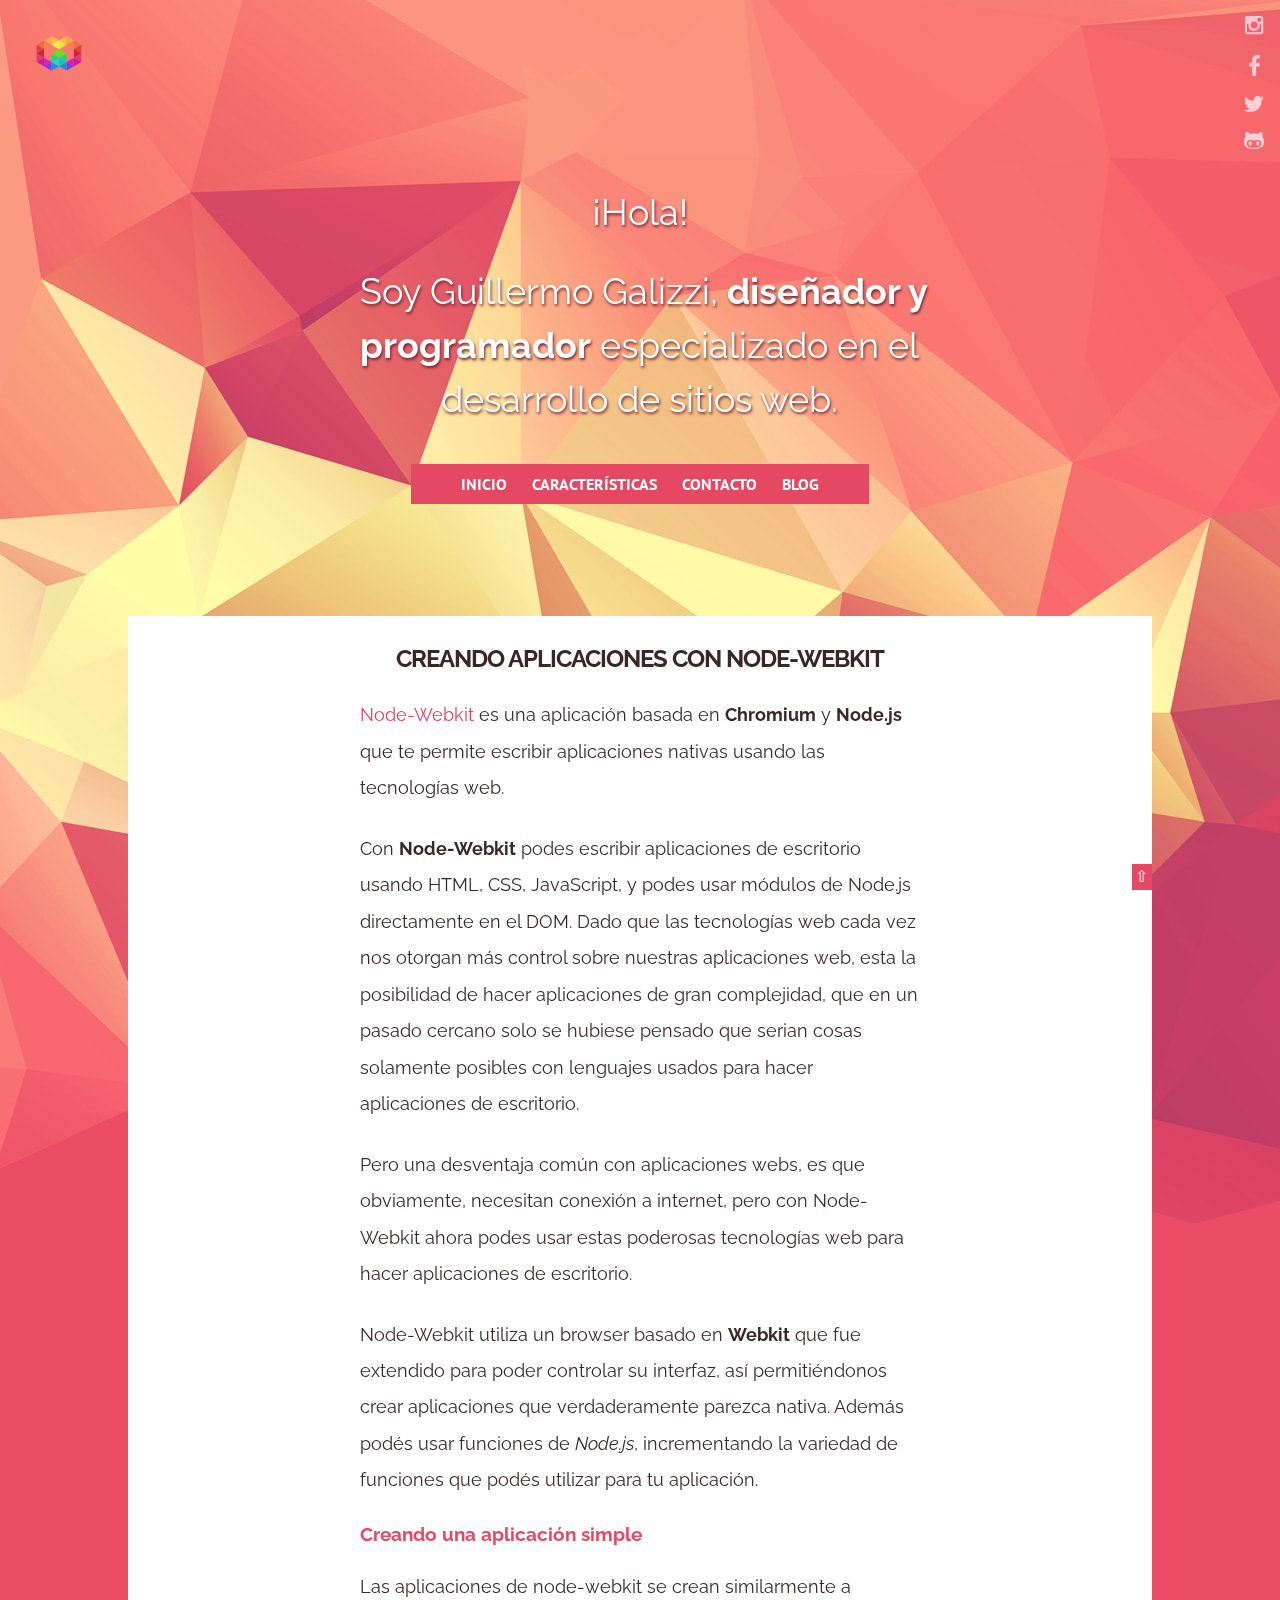
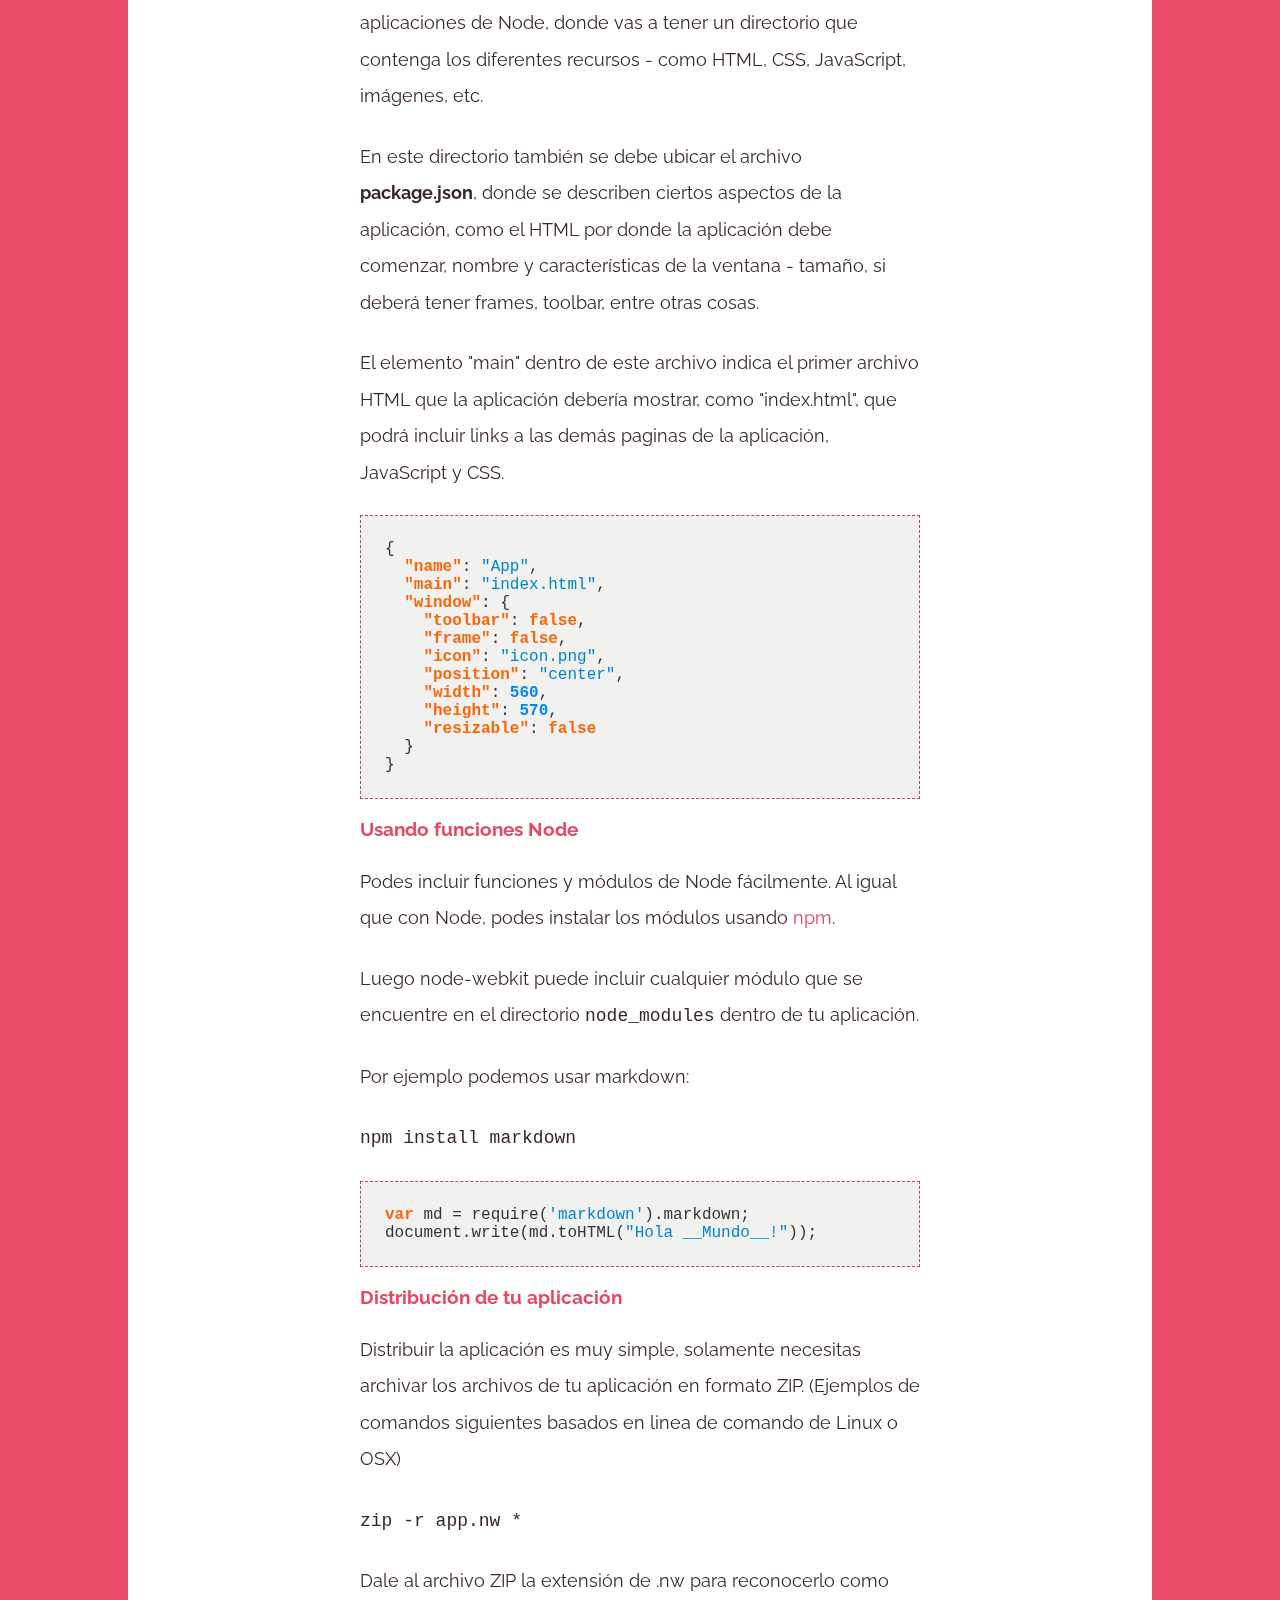
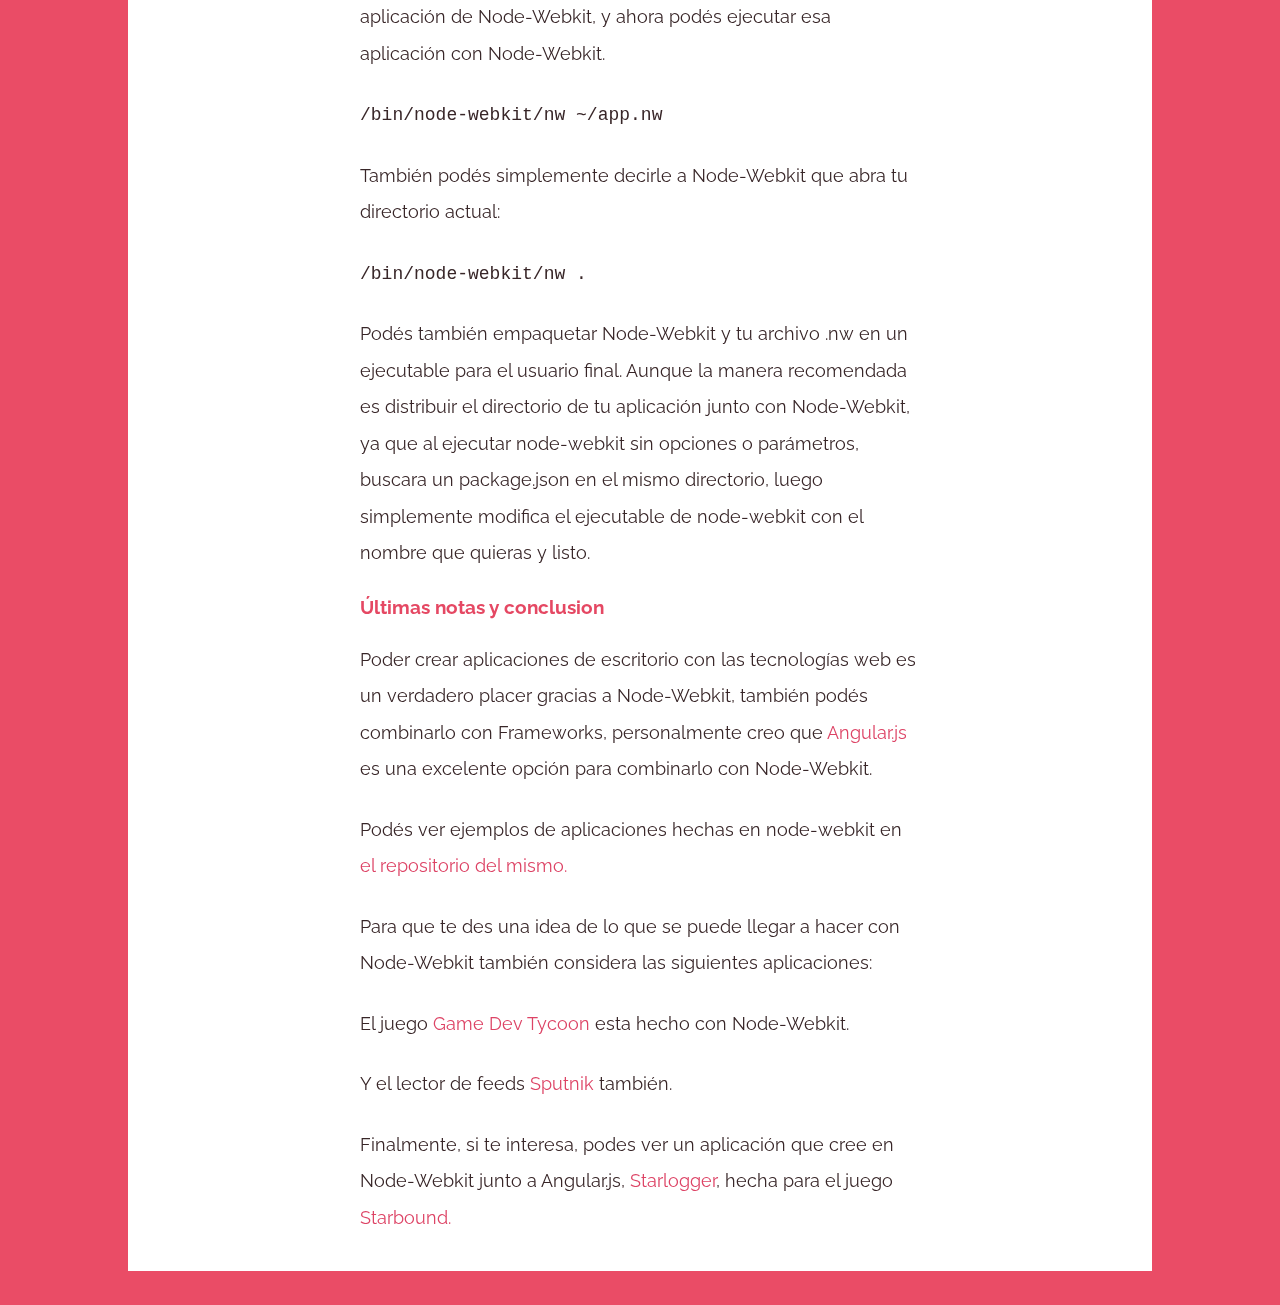
<file: blog/Node-Webkit/index.html>
<!DOCTYPE html> <html class=no-js> <head> <meta content='IE=edge' http-equiv=X-UA-Compatible> <meta charset=utf-8> <meta content='width=device-width,initial-scale=1.0,minimum-scale=1.0,maximum-scale=1.0,user-scalable=no' name=viewport> <meta content='#ea4c66' name=theme-color> <meta content='diseño web, desarrollo web, ruby, rails, programación, programador, diseñador, desarrollador' name=keywords> <meta content='Soy Guillermo Galizzi, diseñador y programador especializado en el desarrollo de sitios web. | Santa Fe, Argentina' name=description> <title>GGalizzi | Creando aplicaciones con Node-Webkit</title> <link href='//fonts.googleapis.com/css?family=Lato:300,400,700|Raleway:400,700|PT+Sans:700' rel=stylesheet> <link href="/stylesheets/site.css" rel=stylesheet /> <script src="/javascripts/vendor/modernizr.js"></script> <script src="/javascripts/all.js"></script> </head> <body class='blog blog_Node-Webkit blog_Node-Webkit_index'> <div id=container> <header> <div class=hero> <a href='/'> <div class=logo><?xml version="1.0" encoding=UTF-8 standalone=no?> <svg width=46px height=35px viewBox="0 0 46 35" version="1.1" xmlns="http://www.w3.org/2000/svg" xmlns:xlink="http://www.w3.org/1999/xlink" xmlns:sketch="http://www.bohemiancoding.com/sketch/ns"> <title>Group Copy 17 + Group Copy 18 Copy Copy Copy Copy Copy Copy</title> <desc>Created with Sketch.</desc> <defs></defs> <g id=Redesign stroke=none stroke-width=1 fill=none fill-rule=evenodd sketch:type=MSPage> <g id=Artboard-2 sketch:type=MSArtboardGroup transform="translate(-934.000000, -1464.000000)"> <g id="Group-Copy-17-+-Group-Copy-18-Copy-Copy-Copy-Copy-Copy-Copy" sketch:type=MSLayerGroup transform="translate(932.000000, 1461.631579)"> <g id=Group-Copy-17 sketch:type=MSShapeGroup> <g id="Polygon-2-+-Polygon-2-Copy-2-+-Polygon-2-Copy" transform="translate(23.076923, 10.121457) rotate(-330.000000) translate(-23.076923, -10.121457) translate(13.765182, 3.846154)"> <polygon id=Polygon-2 fill="#E1F647" transform="translate(13.582996, 4.959514) scale(1, -1) translate(-13.582996, -4.959514) " points="13.582996 1.1506765e-14 17.8780612 7.43927126 9.28793069 7.43927126 "></polygon> <polygon id=Polygon-2-Copy-2 fill="#F6C047" transform="translate(4.959514, 4.959514) scale(1, -1) translate(-4.959514, -4.959514) " points="4.95951417 -1.00684193e-14 9.25457943 7.43927126 0.664448908 7.43927126 "></polygon> <polygon id=Polygon-2-Copy fill="#F6E047" points="9.27125506 2.44939271 13.5663203 9.88866397 4.9761898 9.88866397 "></polygon> </g> <g id="Polygon-2-+-Polygon-2-Copy-2-+-Polygon-2-Copy-Copy" transform="translate(11.991330, 10.090443) rotate(-30.000000) translate(-11.991330, -10.090443) translate(2.679589, 3.815139)"> <polygon id=Polygon-2 fill="#F8A54A" transform="translate(13.582996, 4.959514) scale(1, -1) translate(-13.582996, -4.959514) " points="13.582996 -4.22873612e-15 17.8780612 7.43927126 9.28793069 7.43927126 "></polygon> <polygon id=Polygon-2-Copy-2 fill="#EE6D51" transform="translate(4.959514, 4.959514) scale(1, -1) translate(-4.959514, -4.959514) " points="4.95951417 2.30135299e-14 9.25457943 7.43927126 0.664448908 7.43927126 "></polygon> <polygon id=Polygon-2-Copy fill="#F87E4A" points="9.27125506 2.44939271 13.5663203 9.88866397 4.9761898 9.88866397 "></polygon> </g> <g id="Polygon-2-+-Polygon-2-Copy-2-+-Polygon-2-Copy-Copy-Copy" transform="translate(6.396761, 19.676113) rotate(-90.000000) translate(-6.396761, -19.676113) translate(-2.914980, 13.400810)"> <polygon id=Polygon-2 fill="#DC4734" transform="translate(13.582996, 4.959514) scale(1, -1) translate(-13.582996, -4.959514) " points="13.582996 3.05648444e-16 17.8780612 7.43927126 9.28793069 7.43927126 "></polygon> <polygon id=Polygon-2-Copy-2 fill="#E03A7B" transform="translate(4.959514, 4.959514) scale(1, -1) translate(-4.959514, -4.959514) " points="4.95951417 6.76022441e-16 9.25457943 7.43927126 0.664448908 7.43927126 "></polygon> <polygon id=Polygon-2-Copy fill="#D32145" points="9.27125506 2.44939271 13.5663203 9.88866397 4.9761898 9.88866397 "></polygon> </g> <g id="Polygon-2-+-Polygon-2-Copy-2-+-Polygon-2-Copy-Copy-Copy-Copy" transform="translate(11.904375, 29.322936) rotate(-150.000000) translate(-11.904375, -29.322936) translate(2.592635, 23.047633)"> <polygon id=Polygon-2 fill="#D11E89" transform="translate(13.582996, 4.959514) scale(1, -1) translate(-13.582996, -4.959514) " points="13.582996 1.1506765e-14 17.8780612 7.43927126 9.28793069 7.43927126 "></polygon> <polygon id=Polygon-2-Copy-2 fill="#773AE4" transform="translate(4.959514, 4.959514) scale(1, -1) translate(-4.959514, -4.959514) " points="4.95951417 -1.72601474e-14 9.25457943 7.43927126 0.664448908 7.43927126 "></polygon> <polygon id=Polygon-2-Copy fill="#D321C8" points="9.27125506 2.44939271 13.5663203 9.88866397 4.9761898 9.88866397 "></polygon> </g> <g id="Polygon-2-+-Polygon-2-Copy-2-+-Polygon-2-Copy-Copy-Copy-Copy-Copy" transform="translate(22.992697, 29.355691) rotate(-210.000000) translate(-22.992697, -29.355691) translate(13.680956, 23.080387)"> <polygon id=Polygon-2 fill="#218DD3" transform="translate(13.582996, 4.959514) scale(1, -1) translate(-13.582996, -4.959514) " points="13.582996 3.45202949e-14 17.8780612 7.43927126 9.28793069 7.43927126 "></polygon> <polygon id=Polygon-2-Copy-2 fill="#1FD9C9" transform="translate(4.959514, 4.959514) scale(1, -1) translate(-4.959514, -4.959514) " points="4.95951417 6.90405897e-14 9.25457943 7.43927126 0.664448908 7.43927126 "></polygon> <polygon id=Polygon-2-Copy fill="#21B8D3" points="9.27125506 2.44939271 13.5663203 9.88866397 4.9761898 9.88866397 "></polygon> </g> <path d="M24.958837,24.0613748 L32.3981083,28.3564401 L32.3981083,19.7663095 L24.958837,24.0613748 L24.958837,24.0613748 Z" id=Polygon-2-Copy-3 fill="#21D484"></path> <path d="M24.9385712,24.0904036 L32.3778424,19.7953383 L24.9385712,15.500273 L24.9385712,24.0904036 L24.9385712,24.0904036 Z" id=Polygon-2-Copy-4 fill="#7ED421"></path> <path d="M17.5249775,19.7813694 L24.9642487,24.0764346 L24.9642487,15.4863041 L17.5249775,19.7813694 L17.5249775,19.7813694 Z" id=Polygon-2-Copy-5 fill="#BED535"></path> </g> <g id=Group-Copy-18 transform="translate(32.489879, 19.736842) scale(-1, 1) translate(-32.489879, -19.736842) translate(14.979757, 0.000000)" sketch:type=MSShapeGroup> <g id="Polygon-2-+-Polygon-2-Copy-2-+-Polygon-2-Copy" transform="translate(23.076923, 10.121457) rotate(-330.000000) translate(-23.076923, -10.121457) translate(13.765182, 3.846154)"> <polygon id=Polygon-2 fill="#E1F647" transform="translate(13.582996, 4.959514) scale(1, -1) translate(-13.582996, -4.959514) " points="13.582996 1.1506765e-14 17.8780612 7.43927126 9.28793069 7.43927126 "></polygon> <polygon id=Polygon-2-Copy-2 fill="#F6C047" transform="translate(4.959514, 4.959514) scale(1, -1) translate(-4.959514, -4.959514) " points="4.95951417 -1.00684193e-14 9.25457943 7.43927126 0.664448908 7.43927126 "></polygon> <polygon id=Polygon-2-Copy fill="#F6E047" points="9.27125506 2.44939271 13.5663203 9.88866397 4.9761898 9.88866397 "></polygon> </g> <g id="Polygon-2-+-Polygon-2-Copy-2-+-Polygon-2-Copy-Copy" transform="translate(11.991330, 10.090443) rotate(-30.000000) translate(-11.991330, -10.090443) translate(2.679589, 3.815139)"> <polygon id=Polygon-2 fill="#F8A54A" transform="translate(13.582996, 4.959514) scale(1, -1) translate(-13.582996, -4.959514) " points="13.582996 -4.22873612e-15 17.8780612 7.43927126 9.28793069 7.43927126 "></polygon> <polygon id=Polygon-2-Copy-2 fill="#EE6D51" transform="translate(4.959514, 4.959514) scale(1, -1) translate(-4.959514, -4.959514) " points="4.95951417 2.30135299e-14 9.25457943 7.43927126 0.664448908 7.43927126 "></polygon> <polygon id=Polygon-2-Copy fill="#F87E4A" points="9.27125506 2.44939271 13.5663203 9.88866397 4.9761898 9.88866397 "></polygon> </g> <g id="Polygon-2-+-Polygon-2-Copy-2-+-Polygon-2-Copy-Copy-Copy" transform="translate(6.396761, 19.676113) rotate(-90.000000) translate(-6.396761, -19.676113) translate(-2.914980, 13.400810)"> <polygon id=Polygon-2 fill="#DC4734" transform="translate(13.582996, 4.959514) scale(1, -1) translate(-13.582996, -4.959514) " points="13.582996 3.05648444e-16 17.8780612 7.43927126 9.28793069 7.43927126 "></polygon> <polygon id=Polygon-2-Copy-2 fill="#E03A7B" transform="translate(4.959514, 4.959514) scale(1, -1) translate(-4.959514, -4.959514) " points="4.95951417 6.76022441e-16 9.25457943 7.43927126 0.664448908 7.43927126 "></polygon> <polygon id=Polygon-2-Copy fill="#D32145" points="9.27125506 2.44939271 13.5663203 9.88866397 4.9761898 9.88866397 "></polygon> </g> <g id="Polygon-2-+-Polygon-2-Copy-2-+-Polygon-2-Copy-Copy-Copy-Copy" transform="translate(11.904375, 29.322936) rotate(-150.000000) translate(-11.904375, -29.322936) translate(2.592635, 23.047633)"> <polygon id=Polygon-2 fill="#D11E89" transform="translate(13.582996, 4.959514) scale(1, -1) translate(-13.582996, -4.959514) " points="13.582996 1.1506765e-14 17.8780612 7.43927126 9.28793069 7.43927126 "></polygon> <polygon id=Polygon-2-Copy-2 fill="#773AE4" transform="translate(4.959514, 4.959514) scale(1, -1) translate(-4.959514, -4.959514) " points="4.95951417 -1.72601474e-14 9.25457943 7.43927126 0.664448908 7.43927126 "></polygon> <polygon id=Polygon-2-Copy fill="#D321C8" points="9.27125506 2.44939271 13.5663203 9.88866397 4.9761898 9.88866397 "></polygon> </g> <g id="Polygon-2-+-Polygon-2-Copy-2-+-Polygon-2-Copy-Copy-Copy-Copy-Copy" transform="translate(22.992697, 29.355691) rotate(-210.000000) translate(-22.992697, -29.355691) translate(13.680956, 23.080387)"> <polygon id=Polygon-2 fill="#218DD3" transform="translate(13.582996, 4.959514) scale(1, -1) translate(-13.582996, -4.959514) " points="13.582996 3.45202949e-14 17.8780612 7.43927126 9.28793069 7.43927126 "></polygon> <polygon id=Polygon-2-Copy-2 fill="#1FD9C9" transform="translate(4.959514, 4.959514) scale(1, -1) translate(-4.959514, -4.959514) " points="4.95951417 6.90405897e-14 9.25457943 7.43927126 0.664448908 7.43927126 "></polygon> <polygon id=Polygon-2-Copy fill="#21B8D3" points="9.27125506 2.44939271 13.5663203 9.88866397 4.9761898 9.88866397 "></polygon> </g> <path d="M24.958837,24.0613748 L32.3981083,28.3564401 L32.3981083,19.7663095 L24.958837,24.0613748 L24.958837,24.0613748 Z" id=Polygon-2-Copy-3 fill="#21D484"></path> <path d="M24.9385712,24.0904036 L32.3778424,19.7953383 L24.9385712,15.500273 L24.9385712,24.0904036 L24.9385712,24.0904036 Z" id=Polygon-2-Copy-4 fill="#7ED421"></path> <path d="M17.5249775,19.7813694 L24.9642487,24.0764346 L24.9642487,15.4863041 L17.5249775,19.7813694 L17.5249775,19.7813694 Z" id=Polygon-2-Copy-5 fill="#7ED421"></path> </g> </g> </g> </g> </svg></div> </a> <div class=social> <a class=icon href='#'><?xml version="1.0" encoding=UTF-8 standalone=no?> <svg width=19px height=19px viewBox="0 0 19 19" version="1.1" xmlns="http://www.w3.org/2000/svg" xmlns:xlink="http://www.w3.org/1999/xlink" xmlns:sketch="http://www.bohemiancoding.com/sketch/ns"> <title>Oval 3</title> <desc>Created with Sketch.</desc> <defs></defs> <g id=Redesign stroke=none stroke-width=1 fill=none fill-rule=evenodd sketch:type=MSPage> <g id=Desktop-Copy-11 sketch:type=MSArtboardGroup transform="translate(-1861.000000, -17.000000)" fill="#FFFFFF"> <g id="fa-github-+-fa-facebook-square-+-fa-twitter-square-copy-3" sketch:type=MSLayerGroup transform="translate(1860.000000, 17.000000)"> <g id=instagram transform="translate(1.000000, 0.000000)" sketch:type=MSShapeGroup> <path d="M16.1726713,15.4389214 L16.1726713,7.7313551 L14.5696533,7.7313551 C14.727976,8.23091958 14.8071374,8.75030805 14.8071374,9.28952051 C14.8071374,10.2886495 14.553821,11.2104649 14.0471881,12.0549668 C13.5405552,12.8994686 12.8518512,13.567537 11.9810759,14.0591719 C11.1103007,14.5508068 10.160364,14.7966242 9.13126598,14.7966242 C7.57178666,14.7966242 6.23791729,14.2593942 5.12965787,13.184934 C4.02139846,12.1104739 3.46726875,10.8120027 3.46726875,9.28952051 C3.46726875,8.75030805 3.54643013,8.23091958 3.70475291,7.7313551 L2.03048957,7.7313551 L2.03048957,15.4389214 C2.03048957,15.6450909 2.09975579,15.8175596 2.23828822,15.9563275 C2.37682064,16.0950954 2.54899666,16.1644794 2.75481626,16.1644794 L15.4483447,16.1644794 C15.6462481,16.1644794 15.8164451,16.0950954 15.9589356,15.9563275 C16.1014261,15.8175596 16.1726713,15.6450909 16.1726713,15.4389214 L16.1726713,15.4389214 Z M12.8003963,9.09921023 C12.8003963,8.11594046 12.442191,7.27738579 11.7257804,6.58354623 C11.0093699,5.88970667 10.1445317,5.54278689 9.13126598,5.54278689 C8.12591637,5.54278689 7.26503628,5.88970667 6.54862573,6.58354623 C5.83221518,7.27738579 5.47400991,8.11594046 5.47400991,9.09921023 C5.47400991,10.08248 5.83221518,10.9210347 6.54862573,11.6148742 C7.26503628,12.3087138 8.12591637,12.6556336 9.13126598,12.6556336 C10.1445317,12.6556336 11.0093699,12.3087138 11.7257804,11.6148742 C12.442191,10.9210347 12.8003963,10.08248 12.8003963,9.09921023 L12.8003963,9.09921023 Z M16.1726713,4.81722895 L16.1726713,2.85465419 C16.1726713,2.63262553 16.09351,2.44033285 15.9351872,2.27777616 C15.7768644,2.11521946 15.582919,2.03394111 15.353351,2.03394111 L13.2872388,2.03394111 C13.0576708,2.03394111 12.8637254,2.11521946 12.7054026,2.27777616 C12.5470798,2.44033285 12.4679184,2.63262553 12.4679184,2.85465419 L12.4679184,4.81722895 C12.4679184,5.0471872 12.5470798,5.24146228 12.7054026,5.40005418 C12.8637254,5.55864608 13.0576708,5.63794203 13.2872388,5.63794203 L15.353351,5.63794203 C15.582919,5.63794203 15.7768644,5.55864608 15.9351872,5.40005418 C16.09351,5.24146228 16.1726713,5.0471872 16.1726713,4.81722895 L16.1726713,4.81722895 Z M18.2387835,2.34319531 L18.2387835,15.9265915 C18.2387835,16.5688887 18.0092155,17.1199955 17.5500795,17.5799121 C17.0909434,18.0398286 16.5407718,18.2697868 15.8995646,18.2697868 L2.33921898,18.2697868 C1.69801175,18.2697868 1.14784011,18.0398286 0.688704066,17.5799121 C0.229568022,17.1199955 -2.66453526e-14,16.5688887 -2.66453526e-14,15.9265915 L-2.66453526e-14,2.34319531 C-2.66453526e-14,1.70089812 0.229568022,1.14979127 0.688704066,0.689874763 C1.14784011,0.229958254 1.69801175,2.16715534e-13 2.33921898,2.16715534e-13 L15.8995646,2.16715534e-13 C16.5407718,2.16715534e-13 17.0909434,0.229958254 17.5500795,0.689874763 C18.0092155,1.14979127 18.2387835,1.70089812 18.2387835,2.34319531 L18.2387835,2.34319531 Z" id=Oval-3></path> </g> </g> </g> </g> </svg></a> <a class=icon href='https://www.facebook.com/GGalizzi'><?xml version="1.0" encoding=UTF-8 standalone=no?> <svg width=11px height=21px viewBox="0 0 11 21" version="1.1" xmlns="http://www.w3.org/2000/svg" xmlns:xlink="http://www.w3.org/1999/xlink" xmlns:sketch="http://www.bohemiancoding.com/sketch/ns"> <title>facebook</title> <desc>Created with Sketch.</desc> <defs></defs> <g id=Redesign stroke=none stroke-width=1 fill=none fill-rule=evenodd sketch:type=MSPage> <g id=Desktop-Copy-11 sketch:type=MSArtboardGroup transform="translate(-1865.000000, -46.000000)" fill="#FFFFFF"> <g id="fa-github-+-fa-facebook-square-+-fa-twitter-square-copy-3" sketch:type=MSLayerGroup transform="translate(1860.000000, 17.000000)"> <g id=facebook transform="translate(5.000000, 29.000000)" sketch:type=MSShapeGroup> <path d="M11,0.151442308 L11,3.48317308 L9.00115741,3.48317308 C8.27121914,3.48317308 7.77893519,3.63461538 7.52430556,3.9375 C7.26967593,4.24038462 7.14236111,4.69471154 7.14236111,5.30048077 L7.14236111,7.68569712 L10.8726852,7.68569712 L10.3761574,11.421274 L7.14236111,11.421274 L7.14236111,21 L3.24652778,21 L3.24652778,11.421274 L0,11.421274 L0,7.68569712 L3.24652778,7.68569712 L3.24652778,4.93449519 C3.24652778,3.36959135 3.6878858,2.15594952 4.57060185,1.29356971 C5.4533179,0.431189904 6.62885802,0 8.09722222,0 C9.34490741,0 10.3125,0.0504807692 11,0.151442308 L11,0.151442308 Z" id=Shape></path> </g> </g> </g> </g> </svg></a> <a class=icon href='https://www.twitter.com/GuilleGalizzi'><?xml version="1.0" encoding=UTF-8 standalone=no?> <svg width=20px height=16px viewBox="0 0 20 16" version="1.1" xmlns="http://www.w3.org/2000/svg" xmlns:xlink="http://www.w3.org/1999/xlink" xmlns:sketch="http://www.bohemiancoding.com/sketch/ns"> <title>fa-twitter</title> <desc>Created with Sketch.</desc> <defs></defs> <g id=Redesign stroke=none stroke-width=1 fill=none fill-rule=evenodd sketch:type=MSPage> <g id=Desktop-Copy-11 sketch:type=MSArtboardGroup transform="translate(-1860.000000, -78.000000)" fill="#FFFFFF"> <g id="fa-github-+-fa-facebook-square-+-fa-twitter-square-copy-3" sketch:type=MSLayerGroup transform="translate(1860.000000, 17.000000)"> <g id=fa-twitter transform="translate(0.042424, 61.000000)" sketch:type=MSShapeGroup> <path d="M6.16668648,16 C7.59711884,16 8.93696711,15.7763634 10.211117,15.3280919 C11.4623721,14.8568576 12.5344497,14.2518408 13.4283455,13.4900786 C14.2993465,12.7283165 15.0817541,11.8547361 15.7297788,10.8683389 C16.3549086,9.85997754 16.8466509,8.82865344 17.1592158,7.75340072 C17.4727761,6.67814801 17.6290585,5.60189692 17.6290585,4.50368152 L17.6290585,3.98851866 C18.4104708,3.4064645 19.0813903,2.71159366 19.6398264,1.90490453 C18.8574187,2.21839511 18.0979059,2.4420317 17.3154982,2.50992138 C18.1874946,1.99376014 18.7907249,1.25496069 19.0813903,0.29152627 C18.2989827,0.761762137 17.4498812,1.0982154 16.534086,1.276925 C15.7297788,0.425308873 14.7462944,-8.8817842e-16 13.584628,-8.8817842e-16 C12.4896554,-8.8817842e-16 11.5290658,0.380381879 10.7466582,1.1651067 C9.96524591,1.97179583 9.56309234,2.91326594 9.56309234,4.03344565 C9.56309234,4.32497192 9.60788667,4.6384625 9.67458046,4.95195308 C8.02117186,4.88506177 6.47925138,4.45875452 5.02691957,3.71995507 C3.59748264,2.95819294 2.36812706,1.97179583 1.36274315,0.739797829 C1.00538391,1.36677898 0.804307131,2.03868713 0.804307131,2.77848496 C0.804307131,3.45039311 0.983484463,4.10033695 1.29604936,4.7053538 C1.63150914,5.28840634 2.05556216,5.75864221 2.61399818,6.14002246 C1.9659735,6.11705978 1.36274315,5.93835018 0.78240768,5.6248596 L0.78240768,5.6697866 C0.78240768,6.65518532 1.09497258,7.50680145 1.69820293,8.24659928 C2.32333273,8.9863971 3.08284553,9.43367029 4.02153566,9.63534257 C3.66417642,9.72519656 3.30681719,9.77012355 2.94945796,9.77012355 C2.72548629,9.77012355 2.47961518,9.74815924 2.18994516,9.70323225 C2.45771573,10.5099214 2.92656308,11.1818295 3.61938209,11.6979908 C4.31220111,12.2351179 5.09460878,12.5036815 5.9656097,12.5036815 C4.49137844,13.6697866 2.83796984,14.2298765 0.960589581,14.2298765 C0.603230349,14.2298765 0.290665448,14.2298765 -1.77635684e-15,14.1849495 C1.85448538,15.3949832 3.93194699,16 6.16668648,16" id=Oval-119></path> </g> </g> </g> </g> </svg></a> <a class=icon href='https://www.github.com/GGalizzi'><?xml version="1.0" encoding=UTF-8 standalone=no?> <svg width=20px height=17px viewBox="0 0 20 17" version="1.1" xmlns="http://www.w3.org/2000/svg" xmlns:xlink="http://www.w3.org/1999/xlink" xmlns:sketch="http://www.bohemiancoding.com/sketch/ns"> <title>github-alt</title> <desc>Created with Sketch.</desc> <defs></defs> <g id=Redesign stroke=none stroke-width=1 fill=none fill-rule=evenodd sketch:type=MSPage> <g id=Desktop-Copy-11 sketch:type=MSArtboardGroup transform="translate(-1860.000000, -107.000000)" fill="#FFFFFF"> <g id="fa-github-+-fa-facebook-square-+-fa-twitter-square-copy-3" sketch:type=MSLayerGroup transform="translate(1860.000000, 17.000000)"> <g id=github-alt transform="translate(0.000000, 90.000000)" sketch:type=MSShapeGroup> <path d="M7.69230769,11.5056818 C7.69230769,11.8252841 7.64222756,12.1528764 7.54206731,12.4884588 C7.44190705,12.8240412 7.26963141,13.1276634 7.02524038,13.3993253 C6.78084936,13.6709872 6.49038462,13.8068182 6.15384615,13.8068182 C5.81730769,13.8068182 5.52684295,13.6709872 5.28245192,13.3993253 C5.0380609,13.1276634 4.86578526,12.8240412 4.765625,12.4884588 C4.66546474,12.1528764 4.61538462,11.8252841 4.61538462,11.5056818 C4.61538462,11.1860795 4.66546474,10.8584872 4.765625,10.5229048 C4.86578526,10.1873224 5.0380609,9.88370028 5.28245192,9.61203835 C5.52684295,9.34037642 5.81730769,9.20454545 6.15384615,9.20454545 C6.49038462,9.20454545 6.78084936,9.34037642 7.02524038,9.61203835 C7.26963141,9.88370028 7.44190705,10.1873224 7.54206731,10.5229048 C7.64222756,10.8584872 7.69230769,11.1860795 7.69230769,11.5056818 L7.69230769,11.5056818 Z M15.3846154,11.5056818 C15.3846154,11.8252841 15.3345353,12.1528764 15.234375,12.4884588 C15.1342147,12.8240412 14.9619391,13.1276634 14.7175481,13.3993253 C14.4731571,13.6709872 14.1826923,13.8068182 13.8461538,13.8068182 C13.5096154,13.8068182 13.2191506,13.6709872 12.9747596,13.3993253 C12.7303686,13.1276634 12.5580929,12.8240412 12.4579327,12.4884588 C12.3577724,12.1528764 12.3076923,11.8252841 12.3076923,11.5056818 C12.3076923,11.1860795 12.3577724,10.8584872 12.4579327,10.5229048 C12.5580929,10.1873224 12.7303686,9.88370028 12.9747596,9.61203835 C13.2191506,9.34037642 13.5096154,9.20454545 13.8461538,9.20454545 C14.1826923,9.20454545 14.4731571,9.34037642 14.7175481,9.61203835 C14.9619391,9.88370028 15.1342147,10.1873224 15.234375,10.5229048 C15.3345353,10.8584872 15.3846154,11.1860795 15.3846154,11.5056818 L15.3846154,11.5056818 Z M17.3076923,11.5056818 C17.3076923,10.546875 17.03125,9.7318892 16.4783654,9.06072443 C15.9254808,8.38955966 15.1762821,8.05397727 14.2307692,8.05397727 C13.9022436,8.05397727 13.1209936,8.13787287 11.8870192,8.30566406 C11.318109,8.39355469 10.6891026,8.4375 10,8.4375 C9.31089744,8.4375 8.68189103,8.39355469 8.11298077,8.30566406 C6.89503205,8.13787287 6.11378205,8.05397727 5.76923077,8.05397727 C4.82371795,8.05397727 4.07451923,8.38955966 3.52163462,9.06072443 C2.96875,9.7318892 2.69230769,10.546875 2.69230769,11.5056818 C2.69230769,12.2088068 2.82051282,12.8220437 3.07692308,13.3453924 C3.33333333,13.8687411 3.65785256,14.280229 4.05048077,14.5798562 C4.44310897,14.8794833 4.93189103,15.119185 5.51682692,15.2989613 C6.10176282,15.4787376 6.66266026,15.5965909 7.19951923,15.6525213 C7.73637821,15.7084517 8.33333333,15.7364169 8.99038462,15.7364169 L11.0096154,15.7364169 C11.6666667,15.7364169 12.2636218,15.7084517 12.8004808,15.6525213 C13.3373397,15.5965909 13.8982372,15.4787376 14.4831731,15.2989613 C15.068109,15.119185 15.556891,14.8794833 15.9495192,14.5798562 C16.3421474,14.280229 16.6666667,13.8687411 16.9230769,13.3453924 C17.1794872,12.8220437 17.3076923,12.2088068 17.3076923,11.5056818 L17.3076923,11.5056818 Z M20,9.39630682 C20,11.0502486 19.755609,12.372603 19.2668269,13.36337 C18.9623397,13.9786044 18.5396635,14.5099432 17.9987981,14.9573864 C17.4579327,15.4048295 16.8930288,15.748402 16.3040865,15.9881037 C15.7151442,16.2278054 15.0340545,16.4175692 14.2608173,16.5573952 C13.4875801,16.6972212 12.8004808,16.7851119 12.1995192,16.8210671 C11.5985577,16.8570224 10.9294872,16.875 10.1923077,16.875 C9.56730769,16.875 8.99839744,16.8630149 8.48557692,16.8390447 C7.97275641,16.8150746 7.3818109,16.7651367 6.71274038,16.6892312 C6.04366987,16.6133256 5.43269231,16.4934748 4.87980769,16.3296786 C4.32692308,16.1658825 3.77804487,15.9601385 3.23317308,15.7124467 C2.68830128,15.464755 2.20352564,15.1411577 1.77884615,14.7416548 C1.35416667,14.342152 1.00961538,13.8827237 0.745192308,13.36337 C0.248397436,12.380593 0,11.0582386 0,9.39630682 C0,7.50266335 0.544871795,5.9206321 1.63461538,4.65021307 C1.41826923,3.99502841 1.31009615,3.31587358 1.31009615,2.61274858 C1.31009615,1.68590199 1.51442308,0.814985795 1.92307692,0 C2.78846154,0 3.54967949,0.157803622 4.20673077,0.473410866 C4.86378205,0.789018111 5.62099359,1.28240412 6.47836538,1.95356889 C7.65625,1.6739169 8.89423077,1.53409091 10.1923077,1.53409091 C11.3782051,1.53409091 12.5,1.66193182 13.5576923,1.91761364 C14.3990385,1.26242898 15.1482372,0.77903054 15.8052885,0.467418324 C16.4623397,0.155806108 17.2195513,0 18.0769231,0 C18.4855769,0.814985795 18.6899038,1.68590199 18.6899038,2.61274858 C18.6899038,3.30788352 18.5817308,3.9790483 18.3653846,4.6262429 C19.4551282,5.90465199 20,7.4946733 20,9.39630682 L20,9.39630682 Z" id=Shape></path> </g> </g> </g> </g> </svg></a> </div> </div> <div class=intro> <div class=hello> <p>¡Hola!</p> <h1> Soy Guillermo Galizzi, <strong>diseñador y programador</strong> especializado en el desarrollo de sitios web.</h1> </div> <nav id=top> <ul> <li> <a href='/#top'>Inicio</a> </li> <li> <a href='/#caracteristicas'>Características</a> </li> <li> <a href='/#contact'>Contacto</a> </li> <li> <a href='/blog#top'>Blog</a> </li> </ul> </nav> </div> </header> <a class=to_top href='#top'>&#8679;</a> <div class=portfolio> <article> <h2>Creando aplicaciones con Node-Webkit</h2> <div class=article> <p><a href="https://github.com/rogerwang/node-webkit">Node-Webkit</a> es una aplicación basada en <strong>Chromium</strong> y <strong>Node.js</strong> que te permite escribir aplicaciones nativas usando las tecnologías web.</p> <p>Con <strong>Node-Webkit</strong> podes escribir aplicaciones de escritorio usando HTML, CSS, JavaScript, y podes usar módulos de Node.js directamente en el DOM. Dado que las tecnologías web cada vez nos otorgan más control sobre nuestras aplicaciones web, esta la posibilidad de hacer aplicaciones de gran complejidad, que en un pasado cercano solo se hubiese pensado que serian cosas solamente posibles con lenguajes usados para hacer aplicaciones de escritorio.</p> <p></p> <p>Pero una desventaja común con aplicaciones webs, es que obviamente, necesitan conexión a internet, pero con Node-Webkit ahora podes usar estas poderosas tecnologías web para hacer aplicaciones de escritorio.</p> <p>Node-Webkit utiliza un browser basado en <strong>Webkit</strong> que fue extendido para poder controlar su interfaz, así permitiéndonos crear aplicaciones que verdaderamente parezca nativa. Además podés usar funciones de <em>Node.js</em>, incrementando la variedad de funciones que podés utilizar para tu aplicación.</p> <h3 id=creando-una-aplicacin-simple>Creando una aplicación simple</h3> <p>Las aplicaciones de node-webkit se crean similarmente a aplicaciones de Node, donde vas a tener un directorio que contenga los diferentes recursos - como HTML, CSS, JavaScript, imágenes, etc.</p> <p>En este directorio también se debe ubicar el archivo <strong>package.json</strong>, donde se describen ciertos aspectos de la aplicación, como el HTML por donde la aplicación debe comenzar, nombre y características de la ventana - tamaño, si deberá tener frames, toolbar, entre otras cosas.</p> <p>El elemento "main" dentro de este archivo indica el primer archivo HTML que la aplicación debería mostrar, como "index.html", que podrá incluir links a las demás paginas de la aplicación, JavaScript y CSS.</p> <pre class="highlight json"><code><span class="p">{</span><span class="w">
  </span><span class="nt">"name"</span><span class="p">:</span><span class="w"> </span><span class="s2">"App"</span><span class="p">,</span><span class="w">
  </span><span class="nt">"main"</span><span class="p">:</span><span class="w"> </span><span class="s2">"index.html"</span><span class="p">,</span><span class="w">
  </span><span class="nt">"window"</span><span class="p">:</span><span class="w"> </span><span class="p">{</span><span class="w">
    </span><span class="nt">"toolbar"</span><span class="p">:</span><span class="w"> </span><span class="kc">false</span><span class="p">,</span><span class="w">
    </span><span class="nt">"frame"</span><span class="p">:</span><span class="w"> </span><span class="kc">false</span><span class="p">,</span><span class="w">
    </span><span class="nt">"icon"</span><span class="p">:</span><span class="w"> </span><span class="s2">"icon.png"</span><span class="p">,</span><span class="w">
    </span><span class="nt">"position"</span><span class="p">:</span><span class="w"> </span><span class="s2">"center"</span><span class="p">,</span><span class="w">
    </span><span class="nt">"width"</span><span class="p">:</span><span class="w"> </span><span class="mi">560</span><span class="p">,</span><span class="w">
    </span><span class="nt">"height"</span><span class="p">:</span><span class="w"> </span><span class="mi">570</span><span class="p">,</span><span class="w">
    </span><span class="nt">"resizable"</span><span class="p">:</span><span class="w"> </span><span class="kc">false</span><span class="w">
  </span><span class="p">}</span><span class="w">
</span><span class="p">}</span><span class="w">
</span></code></pre> <h3 id=usando-funciones-node>Usando funciones Node</h3> <p>Podes incluir funciones y módulos de Node fácilmente. Al igual que con Node, podes instalar los módulos usando <a href="https://www.npmjs.org">npm</a>.</p> <p>Luego node-webkit puede incluir cualquier módulo que se encuentre en el directorio <code>node_modules</code> dentro de tu aplicación.</p> <p>Por ejemplo podemos usar markdown:</p> <p><code>npm install markdown</code></p> <pre class="highlight javascript"><code><span class="kd">var</span> <span class="nx">md</span> <span class="o">=</span> <span class="nx">require</span><span class="p">(</span><span class="s1">'markdown'</span><span class="p">).</span><span class="nx">markdown</span><span class="p">;</span>
<span class="nb">document</span><span class="p">.</span><span class="nx">write</span><span class="p">(</span><span class="nx">md</span><span class="p">.</span><span class="nx">toHTML</span><span class="p">(</span><span class="s2">"Hola __Mundo__!"</span><span class="p">));</span>
</code></pre> <h3 id=distribucin-de-tu-aplicacin>Distribución de tu aplicación</h3> <p>Distribuir la aplicación es muy simple, solamente necesitas archivar los archivos de tu aplicación en formato ZIP. (Ejemplos de comandos siguientes basados en linea de comando de Linux o OSX)</p> <p><code>zip -r app.nw *</code></p> <p>Dale al archivo ZIP la extensión de .nw para reconocerlo como aplicación de Node-Webkit, y ahora podés ejecutar esa aplicación con Node-Webkit.</p> <p><code>/bin/node-webkit/nw ~/app.nw</code></p> <p>También podés simplemente decirle a Node-Webkit que abra tu directorio actual:</p> <p><code>/bin/node-webkit/nw .</code></p> <p>Podés también empaquetar Node-Webkit y tu archivo .nw en un ejecutable para el usuario final. Aunque la manera recomendada es distribuir el directorio de tu aplicación junto con Node-Webkit, ya que al ejecutar node-webkit sin opciones o parámetros, buscara un package.json en el mismo directorio, luego simplemente modifica el ejecutable de node-webkit con el nombre que quieras y listo.</p> <h3 id=ltimas-notas-y-conclusion>Últimas notas y conclusion</h3> <p>Poder crear aplicaciones de escritorio con las tecnologías web es un verdadero placer gracias a Node-Webkit, también podés combinarlo con Frameworks, personalmente creo que <a href="http://angularjs.org/">Angular.js</a> es una excelente opción para combinarlo con Node-Webkit.</p> <p>Podés ver ejemplos de aplicaciones hechas en node-webkit en <a href="https://github.com/zcbenz/nw-sample-apps">el repositorio del mismo.</a></p> <p>Para que te des una idea de lo que se puede llegar a hacer con Node-Webkit también considera las siguientes aplicaciones:</p> <p>El juego <a href="http://www.greenheartgames.com">Game Dev Tycoon</a> esta hecho con Node-Webkit.</p> <p>Y el lector de feeds <a href="http://sputnik.szwacz.com/">Sputnik</a> también.</p> <p>Finalmente, si te interesa, podes ver un aplicación que cree en Node-Webkit junto a Angular.js, <a href="https://github.com/GGalizzi/starlogger">Starlogger</a>, hecha para el juego <a href="http://playstarbound.com">Starbound.</a></p> </div> </article> </div> </div> </body> </html>
</file>
<file: stylesheets/site.css>
/*! normalize.css v2.0.1 | MIT License | git.io/normalize */article,aside,details,figcaption,figure,footer,header,hgroup,nav,section,summary{display:block}audio,canvas,video{display:inline-block}audio:not([controls]){display:none;height:0}[hidden]{display:none}html{font-family:sans-serif;-webkit-text-size-adjust:100%;-ms-text-size-adjust:100%}body{margin:0}a:focus{outline:thin dotted}a:active,a:hover{outline:0}h1{font-size:2em}abbr[title]{border-bottom:1px dotted}b,strong{font-weight:bold}dfn{font-style:italic}mark{background:#ff0;color:#000}code,kbd,pre,samp{font-family:monospace, serif;font-size:1em}pre{white-space:pre;white-space:pre-wrap;word-wrap:break-word}q{quotes:"\201C" "\201D" "\2018" "\2019"}small{font-size:80%}sub,sup{font-size:75%;line-height:0;position:relative;vertical-align:baseline}sup{top:-0.5em}sub{bottom:-0.25em}img{border:0}svg:not(:root){overflow:hidden}figure{margin:0}fieldset{border:1px solid #c0c0c0;margin:0 2px;padding:0.35em 0.625em 0.75em}legend{border:0;padding:0}button,input,select,textarea{font-family:inherit;font-size:100%;margin:0}button,input{line-height:normal}button,html input[type="button"],input[type="reset"],input[type="submit"]{-webkit-appearance:button;cursor:pointer}button[disabled],input[disabled]{cursor:default}input[type="checkbox"],input[type="radio"]{box-sizing:border-box;padding:0}input[type="search"]{-webkit-appearance:textfield;-moz-box-sizing:content-box;-webkit-box-sizing:content-box;box-sizing:content-box}input[type="search"]::-webkit-search-cancel-button,input[type="search"]::-webkit-search-decoration{-webkit-appearance:none}button::-moz-focus-inner,input::-moz-focus-inner{border:0;padding:0}textarea{overflow:auto;vertical-align:top}table{border-collapse:collapse;border-spacing:0}pre{white-space:pre;overflow-y:scroll;word-wrap:normal}.highlight{color:#353535;background-color:#F1F1F0;border:1px dashed #C33F66;padding:1.5em}.highlight .hll{background-color:#333333}.highlight .c{color:#008800;font-style:italic}.highlight .err{color:#353535}.highlight .g{color:#353535}.highlight .k{color:#fb660a;font-weight:bold}.highlight .l{color:#353535}.highlight .n{color:#353535}.highlight .o{color:#353535}.highlight .x{color:#353535}.highlight .p{color:#353535}.highlight .cm{color:#008800;font-style:italic;background-color:#0f140f}.highlight .cp{color:#ff0007;font-weight:bold;font-style:italic}.highlight .c1{color:#008800;font-style:italic;background-color:#0f140f}.highlight .cs{color:#008800;font-style:italic;background-color:#0f140f}.highlight .gd{color:#353535}.highlight .ge{color:#353535}.highlight .gr{color:#353535}.highlight .gh{color:#353535;font-weight:bold}.highlight .gi{color:#353535}.highlight .go{color:#444444;background-color:#222222}.highlight .gp{color:#353535}.highlight .gs{color:#353535}.highlight .gu{color:#353535;font-weight:bold}.highlight .gt{color:#353535}.highlight .kc{color:#fb660a;font-weight:bold}.highlight .kd{color:#fb660a;font-weight:bold}.highlight .kn{color:#fb660a;font-weight:bold}.highlight .kp{color:#fb660a}.highlight .kr{color:#fb660a;font-weight:bold}.highlight .kt{color:#cdcaa9;font-weight:bold}.highlight .ld{color:#353535}.highlight .m{color:#0086f7;font-weight:bold}.highlight .s{color:#0086d2}.highlight .na{color:#ff0086;font-weight:bold}.highlight .nb{color:#353535}.highlight .nc{color:#353535}.highlight .no{color:#0086d2}.highlight .nd{color:#353535}.highlight .ni{color:#353535}.highlight .ne{color:#353535}.highlight .nf{color:#ff0086;font-weight:bold}.highlight .nl{color:#353535}.highlight .nn{color:#353535}.highlight .nx{color:#353535}.highlight .py{color:#353535}.highlight .nt{color:#fb660a;font-weight:bold}.highlight .nv{color:#fb660a}.highlight .ow{color:#353535}.highlight .w{color:#888888}.highlight .mf{color:#0086f7;font-weight:bold}.highlight .mh{color:#0086f7;font-weight:bold}.highlight .mi{color:#0086f7;font-weight:bold}.highlight .mo{color:#0086f7;font-weight:bold}.highlight .sb{color:#0086d2}.highlight .sc{color:#0086d2}.highlight .sd{color:#0086d2}.highlight .s2{color:#0086d2}.highlight .se{color:#0086d2}.highlight .sh{color:#0086d2}.highlight .si{color:#0086d2}.highlight .sx{color:#0086d2}.highlight .sr{color:#0086d2}.highlight .s1{color:#0086d2}.highlight .ss{color:#0086d2}.highlight .bp{color:#353535}.highlight .vc{color:#fb660a}.highlight .vg{color:#fb660a}.highlight .vi{color:#fb660a}.highlight .il{color:#0086f7;font-weight:bold}*{box-sizing:border-box}body{background:#ea4c66 url("/images/herobg_big.jpg") no-repeat;font-family:"Raleway", "Helvetica Neue", Helvetica, Arial, sans-serif;font-size:1em}p{margin:1.5rem;line-height:2.25rem}p,a,h1,h2{-webkit-font-smoothing:antialiased;-moz-osx-font-smoothing:grayscale}a{text-decoration:none;color:#DD4365}a:hover{color:#a21d3b}a:visited{color:#c15f74}h3,h4{color:#E54863}h2 a{color:#382628}h2 a:hover{color:#664549}h2 a:visited{color:#78000d}#container{margin:0 auto}header{margin:0 auto;margin-bottom:3.375rem}.hero{height:16.8125rem}.hero .logo{padding:2.250rem;float:left;mix-blend-mode:overlay}.hero .logo:hover{mix-blend-mode:normal}.hero .social{float:right}.hero .social .icon{display:block;margin:1rem;height:auto;text-align:center;padding:0;mix-blend-mode:overlay}.hero .social .icon:hover{mix-blend-mode:normal}.hello,.hello h1{color:white;text-shadow:1px 2px 3px #6D2632;width:90%;margin:0 auto;padding:0.618rem;font-size:2.25rem;font-family:'Raleway', 'Lato', 'Helvetica Neue', 'Helvetica', sans-serif}.intro{display:block;padding:2.5rem;width:75%;color:white;margin:0 auto;text-align:center;font-size:1.125rem;margin-top:-9.296875rem}.intro nav{background-color:#E54863;width:50%;margin:0 auto}.intro nav ul{padding:0}.intro nav ul li{display:inline-block}.intro nav ul li:hover{background-color:#46434F}.intro nav ul li a{display:inline-block;font-size:1rem;font-family:"PT Sans", 'Helvetica', sans-serif;font-weight:700;text-transform:uppercase;padding:0.618rem;color:white;text-decoration:none}h1{color:rgba(0,0,0,0.5);font-family:"Lato", "Helvetica Neue", Helvetica, Arial, sans-serif;font-size:1.8em;line-height:3.375rem;font-weight:400;margin:0}.portfolio{background-color:white;padding:1.5rem;padding-bottom:0.667rem;color:white;*zoom:1;width:75%;margin:1.5rem auto}.portfolio .date{display:block;font-size:.75em}.portfolio p{color:#382628}.portfolio img{width:100%}.portfolio:before,.portfolio:after{content:'';display:table}.portfolio:after{clear:both}.portfolio .design{border:1px solid #e4d1d5;display:inline-block;margin-bottom:1.618rem;float:left;clear:none;width:49%;margin-left:0;margin-right:2%;overflow:hidden}.portfolio .design:nth-of-type(n){margin-right:2%;float:left;clear:none}.portfolio .design:nth-of-type(2n){margin-right:0;float:right}.portfolio .design:nth-of-type(2n+1){clear:both}.portfolio article.listing{float:left;clear:none;width:49%;margin-left:0;margin-right:2%;padding:1rem}.portfolio article.listing:nth-of-type(n){margin-right:2%;float:left;clear:none}.portfolio article.listing:nth-of-type(2n){margin-right:0;float:right}.portfolio article.listing:nth-of-type(2n+1){clear:both}.article{width:35rem;margin:0 auto}.article p{font-size:1.125rem;line-height:2.027em;margin:1.5rem 0}.white-container{background-color:white;padding-bottom:2.618rem}.decor{height:8px}.skills{background-color:white;*zoom:1;width:75%;margin:0 auto;padding-top:1.918rem;text-align:center}.skills:before,.skills:after{content:'';display:table}.skills:after{clear:both}.first .decor{background-color:#D32145}.first h4{color:#D32145}.second .decor{background-color:#7ED421}.second h4{color:#7ED421}.third .decor{background-color:#21B8D3}.third h4{color:#21B8D3}.fourth .decor{background-color:#D321C8}.fourth h4{color:#D321C8}.decor{margin-bottom:1rem}.skill{float:left;clear:none;width:23.5%;margin-left:0;margin-right:2%}.skill:last-child{margin-right:0}.skill h4{font-size:1.125rem;margin-top:0}.skill p{font-weight:300;line-height:1.5em;margin:0 auto}.icon{box-sizing:content-box;height:97px;padding:1.618rem;padding-top:0}.color-container{background:#ea4c66 url("/images/herobg_big.jpg") no-repeat;padding:1.618rem;text-align:center;color:white}h2{background-color:#ea4c66;color:white;padding-top:0.296rem;text-align:center;margin-top:0;margin-bottom:1rem;text-transform:uppercase;font-family:'Raleway', sans-serif;font-size:1.5rem;letter-spacing:-1px}article h2{background-color:transparent;color:#382628}.contact{width:30%;margin:0 auto;text-align:center}.contact h2{background-color:transparent}.contact a{color:#382628;font-weight:bold}.contact p{line-height:1.5rem;margin:1rem}form{margin:0 auto;width:100%}.input-rows{width:94%;margin:0 auto;margin-bottom:1.618rem;*zoom:1}.input-rows:before,.input-rows:after{content:'';display:table}.input-rows:after{clear:both}.row2{width:44%}input{padding:0.447rem;height:30px}input[name="name"]{margin-right:2.5rem;float:left}input[type="email"]{float:right}input[type="submit"]{background-color:#E54863;color:white;border:0;width:30%;padding:0}input[type="submit"]:hover{background-color:#e85e76}textarea{width:94%;height:150px;border:0;padding:0.667rem;margin-bottom:1rem}input,textarea{border:0}.pagination{color:white;font-weight:bold;text-align:center}.pagination a{color:white}.pagination p{background-color:#E54863;display:inline-block;padding:0.444rem}.to_top,.to_top:visited,.to_top:hover{bottom:10px;right:10%;color:white;position:fixed;display:block;background-color:#E54863;padding:0.222rem}@media (max-width: 1700px){.skills,.portfolio{width:80%}.intro{width:66%}.hello{width:100%}.contact{width:36%}.intro nav{width:inherit}}@media (max-width: 1580px){.portfolio article.listing{width:100%;float:none}}@media (max-width: 1200px){.intro{width:78%}.skills,.portfolio{width:96%}}@media (max-width: 1500px){.intro nav{width:60%}}@media (max-width: 1240px){.contact{width:50%}.intro nav{width:80%}}@media (max-width: 860px){.skill{float:left;clear:none;width:49%;margin-left:0;margin-right:2%;margin-bottom:1.5rem}.skill:nth-of-type(n){margin-right:2%;float:left;clear:none}.skill:nth-of-type(2n){margin-right:0;float:right}.skill:nth-of-type(2n+1){clear:both}}@media (max-width: 825px){.intro{width:100%}.contact{width:80%}}@media (max-width: 640px){.intro{padding:0}.intro nav{width:100%}}@media (max-width: 530px){.hero .logo{padding:5px}.hero .social .icon{display:inline-block;margin:.3rem}}@media (max-width: 415px){.skill{width:100%;float:none}}@media (max-width: 470px){.hello,.hello h1{width:100%}.intro nav ul{*zoom:1}.intro nav ul:before,.intro nav ul:after{content:'';display:table}.intro nav ul:after{clear:both}.intro nav li{float:left;clear:none;width:49%;margin-left:0;margin-right:2%}.intro nav li:nth-of-type(n){margin-right:2%;float:left;clear:none}.intro nav li:nth-of-type(2n){margin-right:0;float:right}.intro nav li:nth-of-type(2n+1){clear:both}.contact{width:100%}.article p{font-size:14px}}@media (max-width: 850px){.portfolio .design{width:100%;float:none}}@media (max-width: 500px){input{float:none}input[name="name"]{margin-bottom:1.5rem}.row2{width:100%}}@media (max-width: 640px){.article{width:97%}}@media (max-height: 775px){.hero{position:absolute;width:100%;top:0px}.intro{margin-top:0}}@media (max-height: 580px){.hello,.hello h1{font-size:1.5rem;line-height:2.225rem}}#muebleModal,#photoModal,#hotelModal{display:none;position:fixed;top:0;left:0;right:0;bottom:0;background-color:rgba(0,0,0,0.66)}@media (min-width: 680px){.js #muebleModal:target,.js #photoModal:target,.js #hotelModal:target{display:block}.js #muebleModal:target .modal-image,.js #photoModal:target .modal-image,.js #hotelModal:target .modal-image{background-size:contain;height:100%;display:block}.js #muebleModal .modal-image{background:url("/images/web_mueble_full.jpg") no-repeat top}.js #photoModal .modal-image{background:url("/images/web_photo_full.jpg") no-repeat top}.js #hotelModal .modal-image{background:url("/images/web_hotel_full.jpg") no-repeat top}.js .modal-image{width:80%;margin:0 auto}.js .modal-image img{width:70%;margin:0 auto;display:block}}
</file>
